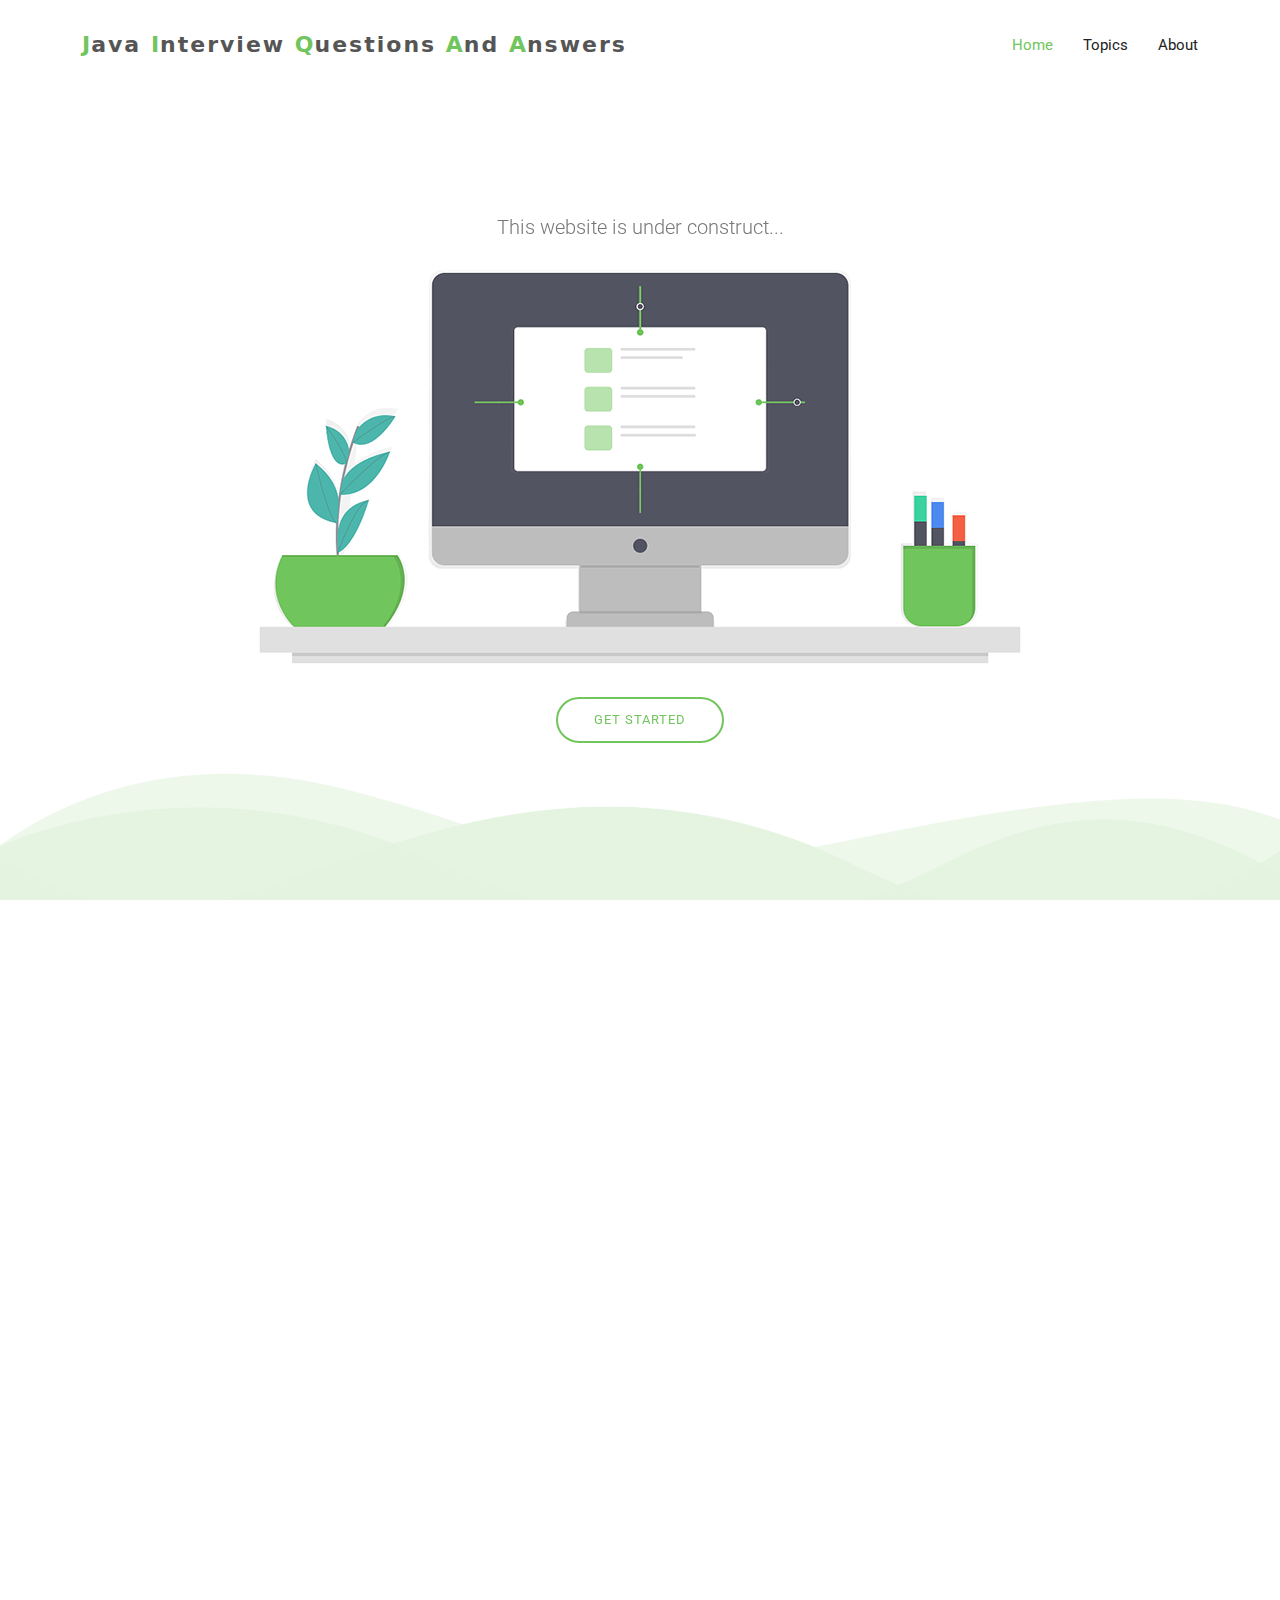
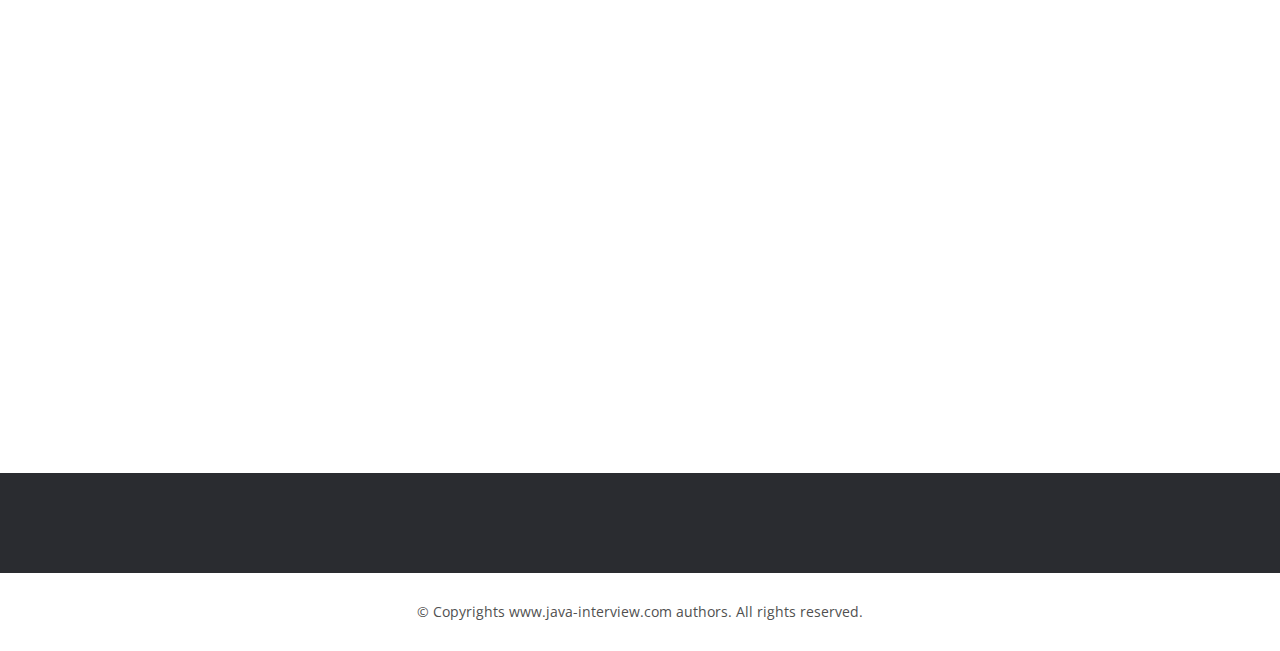
<file: index.html>
<!DOCTYPE html>
<html lang="en">

<head>
  <meta charset="utf-8">
  <meta content="width=device-width, initial-scale=1.0" name="viewport">

  <title>Java Interview</title>
  <meta content="" name="Java Interview Questions And Answers">
  <meta content="" name="Java, Spring, Hibernate, JPA, SQL, Spring Boot">
  <meta name="google-site-verification" content="Q4PUrqmAP1tFDMCjltsgB0tOvJxXINIAjxOO23JzCnI" />
  <!-- Favicons -->
  <link href="assets/img/favicon.png" rel="icon">
  <link href="assets/img/apple-touch-icon.png" rel="apple-touch-icon">

  <!-- Google Fonts -->
  <link href="https://fonts.googleapis.com/css?family=Open+Sans:300,300i,400,400i,700,700i|Roboto:100,300,400,500,700|Philosopher:400,400i,700,700i" rel="stylesheet">

  <!-- Vendor CSS Files -->
  <link href="assets/vendor/aos/aos.css" rel="stylesheet">
  <link href="assets/vendor/bootstrap/css/bootstrap.min.css" rel="stylesheet">
  <link href="assets/vendor/bootstrap-icons/bootstrap-icons.css" rel="stylesheet">
  <link href="assets/vendor/glightbox/css/glightbox.min.css" rel="stylesheet">
  <link href="assets/vendor/swiper/swiper-bundle.min.css" rel="stylesheet">

  <!-- Template Main CSS File -->
  <link href="assets/css/style.css" rel="stylesheet">

  <!-- =======================================================
  * Template Name: eStartup - v4.5.0
  * Template URL: https://bootstrapmade.com/estartup-bootstrap-landing-page-template/
  * Author: BootstrapMade.com
  * License: https://bootstrapmade.com/license/
  ======================================================== -->
</head>

<body>

  <!-- ======= Header ======= -->
  <header id="header" class="header fixed-top d-flex align-items-center">
    <div class="container d-flex align-items-center justify-content-between">

      <div id="logo">
        <h1><a href=""><span>J</span>ava <span>I</span>nterview <span>Q</span>uestions <span>A</span>nd <span>A</span>nswers</a></h1>
        <!-- Uncomment below if you prefer to use an image logo -->
        <!-- <a href="index.html"><img src="assets/img/logo.png" alt="" title="" /></a>-->
      </div>

      <nav id="navbar" class="navbar">
        <ul>
          <li><a class="nav-link scrollto active" href="#hero">Home</a></li>
          <li><a class="nav-link scrollto" href="#get-started">Topics</a></li>
          <li><a class="nav-link scrollto" href="#about-us">About</a></li>
          <!--li><a class="nav-link scrollto" href="#contact">Contact</a></li-->
        </ul>
        <i class="bi bi-list mobile-nav-toggle"></i>
      </nav><!-- .navbar -->

    </div>
  </header><!-- End Header -->

  <!-- ======= Hero Section ======= -->
  <section id="hero">
    <div class="hero-container" data-aos="fade-in">
      <br/><br/>
      <h2>This website is under construct...</h2>
      <img src="assets/img/hero-img.png" alt="Hero Imgs" data-aos="zoom-out" data-aos-delay="100">
      <a href="#get-started" class="btn-get-started scrollto">Get Started</a>
      <!--<div class="btns">
        <a href="#"><i class="fa fa-apple fa-3x"></i> App Store</a>
        <a href="#"><i class="fa fa-play fa-3x"></i> Google Play</a>
        <a href="#"><i class="fa fa-windows fa-3x"></i> windows</a>
      </div>--->
    </div>
  </section><!-- End Hero Section -->

  <main id="main">

    <!-- ======= Get Started Section ======= -->
    <section id="get-started" class="padd-section text-center">

      <div class="container" data-aos="fade-up">
        <div class="section-title text-center">
          <!--
          <h2>simple systeme fordiscount </h2>
          <p class="separator">Integer cursus bibendum augue ac cursus .</p>
        -->
        </div>
      </div>

      <div class="container">
        <div class="row">

          <div class="col-md-6 col-lg-4" data-aos="zoom-in" data-aos-delay="100">
            <a href="java"><div class="feature-block">

              <img src="assets/img/svg/java.svg" alt="img">
              <h4>Core Java</h4>
              <!--p>Lorem Ipsum is simply dummy text of the printing and typesetting industry</p>
              <a href="#">read more</a-->

            </div></a>
          </div>

          <div class="col-md-6 col-lg-4" data-aos="zoom-in" data-aos-delay="200">
            <a href="spring"><div class="feature-block">

              <img src="assets/img/svg/spring.svg" alt="img">
              <h4>Spring</h4>
              <!--p>Lorem Ipsum is simply dummy text of the printing and typesetting industry</p>
              <a href="#">read more</a-->

            </div></a>
          </div>

          <div class="col-md-6 col-lg-4" data-aos="zoom-in" data-aos-delay="200">
            <a href="hibernate.html"><div class="feature-block">

              <img src="assets/img/svg/hibernate.svg" alt="img">
              <h4>Hibernate</h4>
              <!--p>Lorem Ipsum is simply dummy text of the printing and typesetting industry</p>
              <a href="#">read more</a-->

            </div></a>
          </div>

          <div class="col-md-6 col-lg-4" data-aos="zoom-in" data-aos-delay="300">
            <a href="springboot.html"><div class="feature-block">

              <img src="assets/img/svg/asteroid.png" alt="img">
              <h4>Spring Boot</h4>
              <!--p>Lorem Ipsum is simply dummy text of the printing and typesetting industry</p>
              <a href="#">read more</a-->

            </div></a>
          </div>

          <div class="col-md-6 col-lg-4" data-aos="zoom-in" data-aos-delay="300">
            <a href="java8.html"><div class="feature-block">

              <img src="assets/img/svg/java-8.svg" alt="img">
              <h4>java 8</h4>
              <!--p>Lorem Ipsum is simply dummy text of the printing and typesetting industry</p>
              <a href="#">read more</a-->

            </div></a>
          </div>

          <div class="col-md-6 col-lg-4" data-aos="zoom-in" data-aos-delay="300">
            <a href="sql.html"><div class="feature-block">

              <img src="assets/img/svg/mysql.svg" alt="img">
              <h4>mysql</h4>
              <!--p>Lorem Ipsum is simply dummy text of the printing and typesetting industry</p>
              <a href="#">read more</a-->

            </div></a>
          </div>
        </div>
      </div>

    </section><!-- End Get Started Section -->

    <!-- ======= About Us Section ======= -->
    <section id="about-us" class="about-us padd-section">
      <div class="container" data-aos="fade-up">
        <div class="row justify-content-center">

          <div class="col-md-5 col-lg-3">
            <br><br><br><br><br/><br><br><br><br/>
            <img src="assets/img/about-img.png" alt="About" data-aos="zoom-in" data-aos-delay="100">
          </div>

          <div class="col-md-7 col-lg-5">
            <div class="about-content" data-aos="fade-left" data-aos-delay="100">
              <br><br><br><br/>
              <h2><span>We are software professionals</span></h2>
              <p>We are a small team with more than a decade of individual experience in designing, architecting, developing and deploying software solutions for business problems. We also provide focused technical training and project-based consultation for Software Solutions.<br/>
              <p>Our goal is to provide good practical software solutions via consultation and sound technical foundation via our training programs.</p>
              <!--ul class="list-unstyled">
                <li><i class="vi bi-chevron-right"></i>Creative Design</li>
                <li><i class="vi bi-chevron-right"></i>Retina Ready</li>
                <li><i class="vi bi-chevron-right"></i>Easy to Use</li>
                <li><i class="vi bi-chevron-right"></i>Unlimited Features</li>
                <li><i class="vi bi-chevron-right"></i>Unlimited Features</li>
              </ul-->
            </div>
          </div>

        </div>
      </div>
    </section><!-- End About Us Section -->

    <!-- ======= Features Section ======= -->
    <!--section id="features" class="padd-section text-center">

      <div class="container" data-aos="fade-up">
        <div class="section-title text-center">
          <h2>Amazing Features.</h2>
          <p class="separator">Integer cursus bibendum augue ac cursus .</p>
        </div>

        <div class="row" data-aos="fade-up" data-aos-delay="100">

          <div class="col-md-6 col-lg-3">
            <div class="feature-block">
              <img src="assets/img/svg/paint-palette.svg" alt="img">
              <h4>creative design</h4>
              <p>Lorem Ipsum is simply dummy text of the printing and typesetting industry</p>
            </div>
          </div>

          <div class="col-md-6 col-lg-3">
            <div class="feature-block">
              <img src="assets/img/svg/vector.svg" alt="img">
              <h4>Retina Ready</h4>
              <p>Lorem Ipsum is simply dummy text of the printing and typesetting industry</p>
            </div>
          </div>

          <div class="col-md-6 col-lg-3">
            <div class="feature-block">
              <img src="assets/img/svg/design-tool.svg" alt="img">
              <h4>easy to use</h4>
              <p>Lorem Ipsum is simply dummy text of the printing and typesetting industry</p>
            </div>
          </div>

          <div class="col-md-6 col-lg-3">
            <div class="feature-block">
              <img src="assets/img/svg/asteroid.svg" alt="img">
              <h4>Free Updates</h4>
              <p>Lorem Ipsum is simply dummy text of the printing and typesetting industry</p>
            </div>
          </div>

          <div class="col-md-6 col-lg-3">
            <div class="feature-block">
              <img src="assets/img/svg/asteroid.svg" alt="img">
              <h4>Free Updates</h4>
              <p>Lorem Ipsum is simply dummy text of the printing and typesetting industry</p>
            </div>
          </div>

          <div class="col-md-6 col-lg-3">
            <div class="feature-block">
              <img src="assets/img/svg/cloud-computing.svg" alt="img">
              <h4>App store support</h4>
              <p>Lorem Ipsum is simply dummy text of the printing and typesetting industry</p>
            </div>
          </div>

          <div class="col-md-6 col-lg-3">
            <div class="feature-block">
              <img src="assets/img/svg/pixel.svg" alt="img">
              <h4>Perfect Pixel</h4>
              <p>Lorem Ipsum is simply dummy text of the printing and typesetting industry</p>
            </div>
          </div>

          <div class="col-md-6 col-lg-3">
            <div class="feature-block">
              <img src="assets/img/svg/code.svg" alt="img">
              <h4>clean codes</h4>
              <p>Lorem Ipsum is simply dummy text of the printing and typesetting industry</p>
            </div>
          </div>

        </div>
      </div>
    </section--><!-- End Features Section -->

    <!-- ======= Screenshots Section ======= --
    <section id="screenshots" class="padd-section text-center">

      <div class="container" data-aos="fade-up">
        <div class="section-title text-center">
          <h2>App Gallery</h2>
          <p class="separator">Integer cursus bibendum augue ac cursus .</p>
        </div>

        <div class="screens-slider swiper">
          <div class="swiper-wrapper align-items-center">
            <div class="swiper-slide"><img src="assets/img/screen/1.jpg" class="img-fluid" alt=""></div>
            <div class="swiper-slide"><img src="assets/img/screen/2.jpg" class="img-fluid" alt=""></div>
            <div class="swiper-slide"><img src="assets/img/screen/3.jpg" class="img-fluid" alt=""></div>
            <div class="swiper-slide"><img src="assets/img/screen/4.jpg" class="img-fluid" alt=""></div>
            <div class="swiper-slide"><img src="assets/img/screen/5.jpg" class="img-fluid" alt=""></div>
            <div class="swiper-slide"><img src="assets/img/screen/6.jpg" class="img-fluid" alt=""></div>
            <div class="swiper-slide"><img src="assets/img/screen/7.jpg" class="img-fluid" alt=""></div>
            <div class="swiper-slide"><img src="assets/img/screen/8.jpg" class="img-fluid" alt=""></div>
          </div>
          <div class="swiper-pagination"></div>
        </div>
      </div>

    </section>!-- End Screenshots Section -->

    <!-- ======= Video Section ======= -->
    <!--section id="video" class="text-center">
      <div class="overlay">
        <div class="container-fluid container-full" data-aos="zoom-in">

          <div class="row">
            <a href="https://www.youtube.com/watch?v=jDDaplaOz7Q&feature=emb_title" class="glightbox play-btn"></a>
          </div>

        </div>
      </div>
    </section--><!-- End Video Section -->

    <!-- ======= Team Section ======= -->
    <!--section id="team" class="padd-section text-center">

      <div class="container" data-aos="fade-up">
        <div class="section-title text-center">

          <h2>Team Member</h2>
          <p class="separator">Integer cursus bibendum augue ac cursus .</p>
        </div>

        <div class="row">

          <div class="col-md-6 col-md-4 col-lg-3" data-aos="zoom-in" data-aos-delay="100">
            <div class="team-block bottom">
              <img src="assets/img/team/1.jpg" class="img-responsive" alt="img">
              <div class="team-content">
                <ul class="list-unstyled">
                  <li><a href="#"><i class="bi bi-facebook"></i></a></li>
                  <li><a href="#"><i class="bi bi-twitter"></i></a></li>
                  <li><a href="#"><i class="bi bi-linkedin"></i></a></li>
                </ul>
                <span>manager</span>
                <h4>Kimberly Tran</h4>
              </div>
            </div>
          </div>

          <div class="col-md-6 col-md-4 col-lg-3" data-aos="zoom-in" data-aos-delay="200">
            <div class="team-block bottom">
              <img src="assets/img/team/2.jpg" class="img-responsive" alt="img">
              <div class="team-content">
                <ul class="list-unstyled">
                  <li><a href="#"><i class="bi bi-facebook"></i></a></li>
                  <li><a href="#"><i class="bi bi-twitter"></i></a></li>
                  <li><a href="#"><i class="bi bi-linkedin"></i></a></li>
                </ul>
                <span>manager</span>
                <h4>Kimberly Tran</h4>
              </div>
            </div>
          </div>

          <div class="col-md-6 col-md-4 col-lg-3" data-aos="zoom-in" data-aos-delay="300">
            <div class="team-block bottom">
              <img src="assets/img/team/3.jpg" class="img-responsive" alt="img">
              <div class="team-content">
                <ul class="list-unstyled">
                  <li><a href="#"><i class="bi bi-facebook"></i></a></li>
                  <li><a href="#"><i class="bi bi-twitter"></i></a></li>
                  <li><a href="#"><i class="bi bi-linkedin"></i></a></li>
                </ul>
                <span>manager</span>
                <h4>Kimberly Tran</h4>
              </div>
            </div>
          </div>

          <div class="col-md-6 col-md-4 col-lg-3" data-aos="zoom-in" data-aos-delay="400">
            <div class="team-block bottom">
              <img src="assets/img/team/4.jpg" class="img-responsive" alt="img">
              <div class="team-content">
                <ul class="list-unstyled">
                  <li><a href="#"><i class="bi bi-facebook"></i></a></li>
                  <li><a href="#"><i class="bi bi-twitter"></i></a></li>
                  <li><a href="#"><i class="bi bi-linkedin"></i></a></li>
                </ul>
                <span>manager</span>
                <h4>Kimberly Tran</h4>
              </div>
            </div>
          </div>

        </div>
      </div>
    </section--><!-- End Team Section -->

    <!-- ======= Testimonials Section ======= -->
    <!--section id="testimonials" class="padd-section text-center">
      <div class="container" data-aos="fade-up">
        <div class="row justify-content-center">

          <div class="col-md-8">

            <div class="testimonials-content">
              <div id="carousel-example-generic" class="carousel slide" data-bs-ride="carousel">

                <div class="carousel-inner" role="listbox">

                  <div class="carousel-item  active">
                    <div class="top-top">

                      <h2>Our Users Speack volumes us</h2>
                      <p>Lorem Ipsum is simply dummy text of the printing and typesetting industry. Lorem Ipsum has been the industry's standard dummy text ever since the 1500s, when an unknown printer took a galley of type and scrambled it to make a type
                        specimen book. It has survived not only five centuries.</p>
                      <h4>Kimberly Tran<span>manager</span></h4>

                    </div>
                  </div>

                  <div class="carousel-item ">
                    <div class="top-top">

                      <h2>Our Users Speack volumes us</h2>
                      <p>Lorem Ipsum is simply dummy text of the printing and typesetting industry. Lorem Ipsum has been the industry's standard dummy text ever since the 1500s, when an unknown printer took a galley of type and scrambled it to make a type
                        specimen book. It has survived not only five centuries.</p>
                      <h4>Henderson<span>manager</span></h4>

                    </div>
                  </div>

                  <div class="carousel-item ">
                    <div class="top-top">

                      <h2>Our Users Speack volumes us</h2>
                      <p>Lorem Ipsum is simply dummy text of the printing and typesetting industry. Lorem Ipsum has been the industry's standard dummy text ever since the 1500s, when an unknown printer took a galley of type and scrambled it to make a type
                        specimen book. It has survived not only five centuries.</p>
                      <h4>David Spark<span>manager</span></h4>

                    </div>
                  </div>

                </div>

                <div class="btm-btm">

                  <ul class="list-unstyled carousel-indicators">
                    <li data-bs-target="#carousel-example-generic" data-bs-slide-to="0" class="active"></li>
                    <li data-bs-target="#carousel-example-generic" data-bs-slide-to="1"></li>
                    <li data-bs-target="#carousel-example-generic" data-bs-slide-to="2"></li>
                  </ul>

                </div>

              </div>
            </div>
          </div>

        </div>
      </div>
    </section--><!-- End Testimonials Section -->

    <!-- ======= Pricing Section ======= -->
    <!--section id="pricing" class="padd-section text-cente">

      <div class="container" data-aos="fade-up">
        <div class="section-title text-center">

          <h2>Meet With Price</h2>
          <p class="separator">Integer cursus bibendum augue ac cursus .</p>
        </div>

        <div class="row" data-aos="fade-up" data-aos-delay="100">

          <div class="col-md-6 col-lg-3">
            <div class="block-pricing">
              <div class="table">
                <h4>basic</h4>
                <h2>$29</h2>
                <ul class="list-unstyled">
                  <li><b>4 GB</b> Ram</li>
                  <li><b>7/24</b> Tech Support</li>
                  <li><b>40 GB</b> SSD Cloud Storage</li>
                  <li>Monthly Backups</li>
                  <li>Palo Protection</li>
                </ul>
                <div class="table_btn">
                  <a href="#" class="btn"><i class="bi bi-cart"></i> Buy Now</a>
                </div>
              </div>
            </div>
          </div>

          <div class="col-md-6 col-lg-3">
            <div class="block-pricing">
              <div class="table">
                <h4>PERSONAL</h4>
                <h2>$29</h2>
                <ul class="list-unstyled">
                  <li><b>4 GB</b> Ram</li>
                  <li><b>7/24</b> Tech Support</li>
                  <li><b>40 GB</b> SSD Cloud Storage</li>
                  <li>Monthly Backups</li>
                  <li>Palo Protection</li>
                </ul>
                <div class="table_btn">
                  <a href="#" class="btn"><i class="bi bi-cart"></i> Buy Now</a>
                </div>
              </div>
            </div>
          </div>

          <div class="col-md-6 col-lg-3">
            <div class="block-pricing">
              <div class="table">
                <h4>BUSINESS</h4>
                <h2>$29</h2>
                <ul class="list-unstyled">
                  <li><b>4 GB</b> Ram</li>
                  <li><b>7/24</b> Tech Support</li>
                  <li><b>40 GB</b> SSD Cloud Storage</li>
                  <li>Monthly Backups</li>
                  <li>Palo Protection</li>
                </ul>
                <div class="table_btn">
                  <a href="#" class="btn"><i class="bi bi-cart"></i> Buy Now</a>
                </div>
              </div>
            </div>
          </div>

          <div class="col-md-6 col-lg-3">
            <div class="block-pricing">
              <div class="table">
                <h4>profeesional</h4>
                <h2>$29</h2>
                <ul class="list-unstyled">
                  <li><b>4 GB</b> Ram</li>
                  <li><b>7/24</b> Tech Support</li>
                  <li><b>40 GB</b> SSD Cloud Storage</li>
                  <li>Monthly Backups</li>
                  <li>Palo Protection</li>
                </ul>
                <div class="table_btn">
                  <a href="#" class="btn"><i class="bi bi-cart"></i> Buy Now</a>
                </div>
              </div>
            </div>
          </div>
        </div>
      </div>
    </section--><!-- End Pricing Section -->

    <!-- ======= Blog Section ======= -->
    <!--section id="blog" class="padd-sectio">

      <div class="container" data-aos="fade-up">
        <div class="section-title text-center">

          <h2>Latest posts</h2>
          <p class="separator">Integer cursus bibendum augue ac cursus .</p>
        </div>

        <div class="row" data-aos="fade-up" data-aos-delay="100">

          <div class="col-md-6 col-lg-4">
            <div class="block-blog text-left">
              <a href="#"><img src="assets/img/blog/blog-image-1.jpg" alt="img"></a>
              <div class="content-blog">
                <h4><a href="#">whats isthe difference between good and bat typography</a></h4>
                <span>05, juin 2017</span>
                <a class="float-end readmore" href="#">read more</a>
              </div>
            </div>
          </div>

          <div class="col-md-6 col-lg-4">
            <div class="block-blog text-left">
              <a href="#"><img src="assets/img/blog/blog-image-2.jpg" class="img-responsive" alt="img"></a>
              <div class="content-blog">
                <h4><a href="#">whats isthe difference between good and bat typography</a></h4>
                <span>05, juin 2017</span>
                <a class="float-end readmore" href="#">read more</a>
              </div>
            </div>
          </div>

          <div class="col-md-6 col-lg-4">
            <div class="block-blog text-left">
              <a href="#"><img src="assets/img/blog/blog-image-3.jpg" class="img-responsive" alt="img"></a>
              <div class="content-blog">
                <h4><a href="#">whats isthe difference between good and bat typography</a></h4>
                <span>05, juin 2017</span>
                <a class="float-end readmore" href="#">read more</a>
              </div>
            </div>
          </div>

        </div>
      </div>
    </section--><!-- End Blog Section -->

    <!-- ======= Newsletter Section ======= -->
    <!--<section id="newsletter" class="newsletter text-center">
      <div class="overlay padd-section">
        <div class="container" data-aos="zoom-in">

          <div class="row justify-content-center">
            <div class="col-md-9 col-lg-6">
              <form class="d-flex" method="POST" action="#">
                <input type="email" class="form-control " placeholder="Email Adress" name="email">
                <button type="submit" class="btn btn-default"><i class="bi bi-location-arrow"></i>Subscribe</button>
              </form>
            </div>
          </div>

          <ul class="list-unstyled">
            <li><a href="#"><i class="bi bi-facebook"></i></a></li>
            <li><a href="#"><i class="bi bi-twitter"></i></a></li>
            <li><a href="#"><i class="bi bi-instagram"></i></a></li>
            <li><a href="#"><i class="bi bi-linkedin"></i></a></li>
          </ul>

        </div>
      </div>
    </section>--><!-- End Newsletter Section -->

    <!-- ======= Contact Section ======= -->
    <!--section id="contact" class="padd-section">

      <div class="container" data-aos="fade-up">
        <div class="section-title text-center">
          <h2>Contact</h2>
          <p class="separator">Sed ut perspiciatis unde omnis iste natus error sit voluptatem accusantium doloremque</p>
        </div>
        <div class="row justify-content-center" data-aos="fade-up" data-aos-delay="100">

          <div class="col-lg-3 col-md-4">

            <div class="info">
              <div>
                <i class="bi bi-geo-alt"></i>
                <p>Mumbai<br>India</p>
              </div>

              <div class="email">
                <i class="bi bi-envelope"></i>
                <p>vri.user31@gmail.com</p>
              </div>

              <div>
                <i class="bi bi-phone"></i>
                <p>+1 5589 55488 55s</p>
              </div>
            </div>

            <div class="social-links">
              <a href="#" class="twitter"><i class="bi bi-twitter"></i></a>
              <a href="#" class="facebook"><i class="bi bi-facebook"></i></a>
              <a href="#" class="instagram"><i class="bi bi-instagram"></i></a>
              <a href="#" class="linkedin"><i class="bi bi-linkedin"></i></a>
            </div>

          </div>

          <div class="col-lg-5 col-md-8">
            <div class="form">
              <form action="forms/contact.php" method="post" role="form" class="php-email-form">
                <div class="form-group">
                  <input type="text" name="name" class="form-control" id="name" placeholder="Your Name" required>
                </div>
                <div class="form-group mt-3">
                  <input type="email" class="form-control" name="email" id="email" placeholder="Your Email" required>
                </div>
                <div class="form-group mt-3">
                  <input type="text" class="form-control" name="subject" id="subject" placeholder="Subject" required>
                </div>
                <div class="form-group mt-3">
                  <textarea class="form-control" name="message" rows="5" placeholder="Message" required></textarea>
                </div>
                <div class="my-3">
                  <div class="loading">Loading</div>
                  <div class="error-message"></div>
                  <div class="sent-message">Your message has been sent. Thank you!</div>
                </div>
                <div class="text-center"><button type="submit">Send Message</button></div>
              </form>
            </div>
          </div>
        </div>
      </div>
    </section--><!-- End Contact Section -->

  </main><!-- End #main -->

  <!-- ======= Footer =======
  <footer class="footer">
    <div class="container">
      <div class="row">

        <div class="col-md-12 col-lg-4">
          <div class="footer-logo">

            <center><a class="navbar-brand" href="#">www.java-interview.com</a></center>
            <p>Lorem Ipsum is simply dummy text of the printing and typesetting industry. Lorem Ipsum has been the industry's standard dummy text ever since the.</p>

          </div>
        </div>

        <div class="col-sm-6 col-md-3 col-lg-2">
          <div class="list-menu">

            <h4>Abou Us</h4>

            <ul class="list-unstyled">
              <li><a href="#">About us</a></li>
              <li><a href="#">Features item</a></li>
              <li><a href="#">Live streaming</a></li>
              <li><a href="#">Privacy Policy</a></li>
            </ul>

          </div>
        </div>

        <div class="col-sm-6 col-md-3 col-lg-2">
          <div class="list-menu">

            <h4>Abou Us</h4>

            <ul class="list-unstyled">
              <li><a href="#">About us</a></li>
              <li><a href="#">Features item</a></li>
              <li><a href="#">Live streaming</a></li>
              <li><a href="#">Privacy Policy</a></li>
            </ul>

          </div>
        </div>

        <div class="col-sm-6 col-md-3 col-lg-2">
          <div class="list-menu">

            <h4>Support</h4>

            <ul class="list-unstyled">
              <li><a href="#">faq</a></li>
              <li><a href="#">Editor help</a></li>
              <li><a href="#">Contact us</a></li>
              <li><a href="#">Privacy Policy</a></li>
            </ul>

          </div>
        </div>

        <div class="col-sm-6 col-md-3 col-lg-2">
          <div class="list-menu">

            <h4>Abou Us</h4>

            <ul class="list-unstyled">
              <li><a href="#">About us</a></li>
              <li><a href="#">Features item</a></li>
              <li><a href="#">Live streaming</a></li>
              <li><a href="#">Privacy Policy</a></li>
            </ul>

          </div>
        </div>

      </div>
    </div-->
    <!-- ======= Footer ======= -->
    <footer class="footer">

    <div class="copyrights">
      <div class="container">
        <p>&copy; Copyrights www.java-interview.com authors. All rights reserved.</p>
        <div class="credits">
          <!--
          All the links in the footer should remain intact.
          You can delete the links only if you purchased the pro version.
          Licensing information: https://bootstrapmade.com/license/
          Purchase the pro version with working PHP/AJAX contact form: https://bootstrapmade.com/buy/?theme=eStartup
        -->
        </div>
      </div>
    </div>

  </footer><!-- End  Footer -->

  <a href="#" class="back-to-top d-flex align-items-center justify-content-center"><i class="bi bi-arrow-up-short"></i></a>

  <!-- Vendor JS Files -->
  <script src="assets/vendor/aos/aos.js"></script>
  <script src="assets/vendor/bootstrap/js/bootstrap.bundle.min.js"></script>
  <script src="assets/vendor/glightbox/js/glightbox.min.js"></script>
  <script src="assets/vendor/php-email-form/validate.js"></script>
  <script src="assets/vendor/swiper/swiper-bundle.min.js"></script>

  <!-- Template Main JS File -->
  <script src="assets/js/main.js"></script>

</body>

</html>
</file>
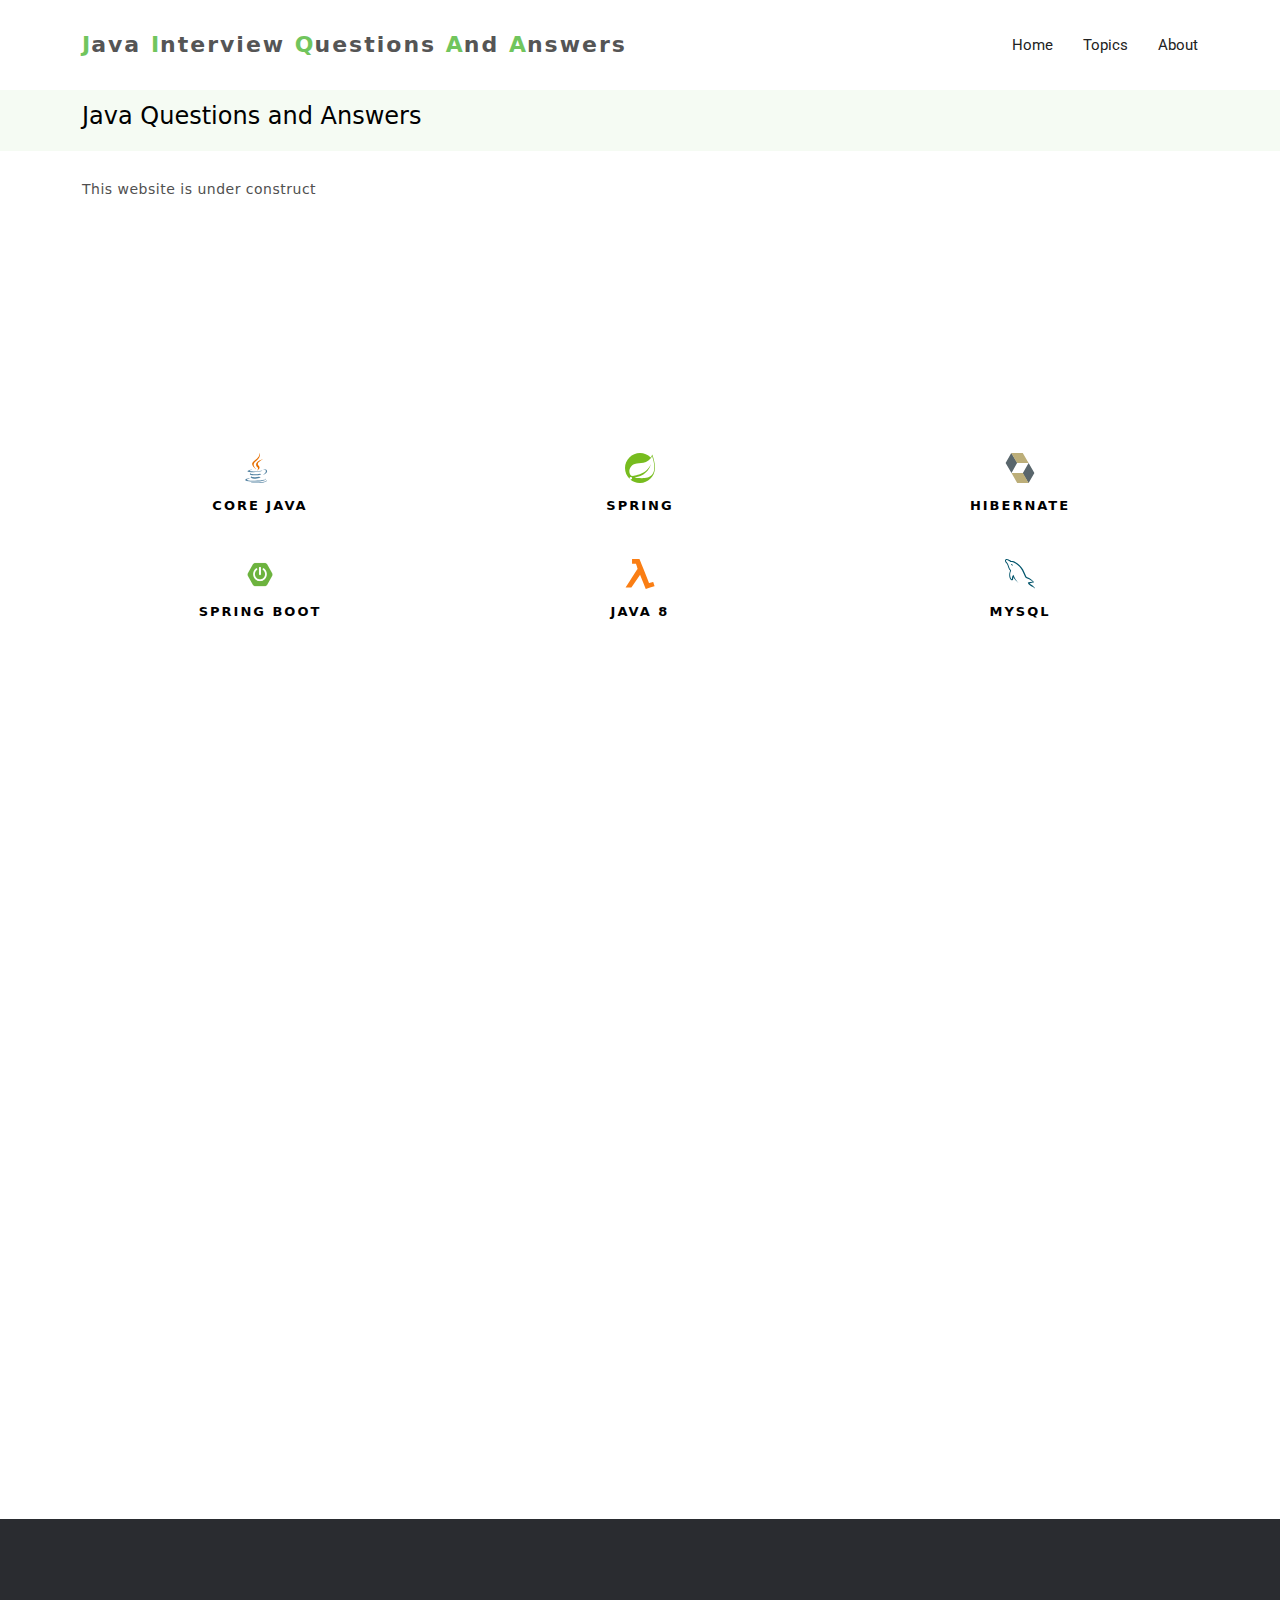
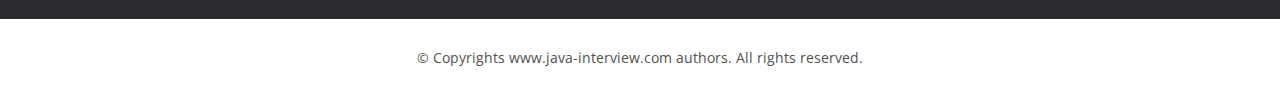
<file: hibernate.html>
<!DOCTYPE html>
<html lang="en">

<head>
  <meta charset="utf-8">
  <meta content="width=device-width, initial-scale=1.0" name="viewport">

  <title>HIBERNATE</title>
  <meta content="" name="description">
  <meta content="" name="keywords">

  <!-- Favicons -->
  <link href="assets/img/favicon.png" rel="icon">
  <link href="assets/img/apple-touch-icon.png" rel="apple-touch-icon">

  <!-- Google Fonts -->
  <link href="https://fonts.googleapis.com/css?family=Open+Sans:300,300i,400,400i,700,700i|Roboto:100,300,400,500,700|Philosopher:400,400i,700,700i" rel="stylesheet">

  <!-- Vendor CSS Files -->
  <link href="assets/vendor/aos/aos.css" rel="stylesheet">
  <link href="assets/vendor/bootstrap/css/bootstrap.min.css" rel="stylesheet">
  <link href="assets/vendor/bootstrap-icons/bootstrap-icons.css" rel="stylesheet">
  <link href="assets/vendor/glightbox/css/glightbox.min.css" rel="stylesheet">
  <link href="assets/vendor/swiper/swiper-bundle.min.css" rel="stylesheet">

  <!-- Template Main CSS File -->
  <link href="assets/css/style.css" rel="stylesheet">

  <!-- =======================================================
  * Template Name: eStartup - v4.5.0
  * Template URL: https://bootstrapmade.com/estartup-bootstrap-landing-page-template/
  * Author: BootstrapMade.com
  * License: https://bootstrapmade.com/license/
  ======================================================== -->
</head>

<body>

  <header id="header" class="header fixed-top d-flex align-items-center">
    <div class="container d-flex align-items-center justify-content-between">

      <div id="logo">
        <h1><a href=""><span>J</span>ava <span>I</span>nterview <span>Q</span>uestions <span>A</span>nd <span>A</span>nswers</a></h1>
        <!-- Uncomment below if you prefer to use an image logo -->
        <!-- <a href="index.html"><img src="assets/img/logo.png" alt="" title="" /></a>-->
      </div>

      <nav id="navbar" class="navbar">
        <ul>
          <li><a class="nav-link scrollto" href="index.html">Home</a></li>
          <li><a class="nav-link scrollto" href="#get-started">Topics</a></li>
          <li><a class="nav-link scrollto" href="#about-us">About</a></li>
          <!--li><a class="nav-link scrollto" href="#contact">Contact</a></li-->
        </ul>
        <i class="bi bi-list mobile-nav-toggle"></i>
      </nav><!-- .navbar -->

    </div>
  </header><!-- End Header -->

  <main id="main">

    <!-- ======= Breadcrumbs ======= -->
    <section class="breadcrumbs">
      <div class="container">

        <div class="d-flex justify-content-between align-items-center">
          <h2>Java Questions and Answers</h2>
          <!--<ol>
            <li><a href="index.html">Home</a></li>
            <li>Inner Page</li>
          </ol-->
        </div>

      </div>
    </section><!-- End Breadcrumbs -->

    <section class="inner-page pt-4">
      <div class="container">
        <p>
          This website is under construct
        </p>
      </div>
    </section>

      <!-- ======= Get Started Section ======= -->
      <section id="get-started" class="padd-section-inner text-center">

        <div class="container" data-aos="fade-up">
          <div class="section-title text-center">
            <!--
            <h2>simple systeme fordiscount </h2>
            <p class="separator">Integer cursus bibendum augue ac cursus .</p>
          -->
          </div>
        </div>

        <div class="container">
          <div class="row">

            <div class="col-md-6 col-lg-4" data-aos="zoom-in" data-aos-delay="100">
              <a href="java.html"><div class="feature-block-inner">

                <img src="assets/img/svg/java.svg" alt="img">
                <h4>Core Java</h4>
                <!--p>Lorem Ipsum is simply dummy text of the printing and typesetting industry</p>
                <a href="#">read more</a-->

              </div></a>
            </div>

            <div class="col-md-6 col-lg-4" data-aos="zoom-in" data-aos-delay="200">
              <a href="spring.html"><div class="feature-block-inner">

                <img src="assets/img/svg/spring.svg" alt="img">
                <h4>Spring</h4>
                <!--p>Lorem Ipsum is simply dummy text of the printing and typesetting industry</p>
                <a href="#">read more</a-->

              </div></a>
            </div>

            <div class="col-md-6 col-lg-4" data-aos="zoom-in" data-aos-delay="200">
              <a href="hibernate.html"><div class="feature-block-inner">

                <img src="assets/img/svg/hibernate.svg" alt="img">
                <h4>Hibernate</h4>
                <!--p>Lorem Ipsum is simply dummy text of the printing and typesetting industry</p>
                <a href="#">read more</a-->

              </div></a>
            </div>

            <div class="col-md-6 col-lg-4" data-aos="zoom-in" data-aos-delay="300">
              <a href="springboot.html"><div class="feature-block-inner">

                <img src="assets/img/svg/asteroid.png" alt="img">
                <h4>Spring Boot</h4>
                <!--p>Lorem Ipsum is simply dummy text of the printing and typesetting industry</p>
                <a href="#">read more</a-->

              </div></a>
            </div>

            <div class="col-md-6 col-lg-4" data-aos="zoom-in" data-aos-delay="300">
              <a href="java8.html"><div class="feature-block-inner">

                <img src="assets/img/svg/java-8.svg" alt="img">
                <h4>java 8</h4>
                <!--p>Lorem Ipsum is simply dummy text of the printing and typesetting industry</p>
                <a href="#">read more</a-->

              </div></a>
            </div>

            <div class="col-md-6 col-lg-4" data-aos="zoom-in" data-aos-delay="300">
              <a href="sql.html"><div class="feature-block-inner">

                <img src="assets/img/svg/mysql.svg" alt="img">
                <h4>mysql</h4>
                <!--p>Lorem Ipsum is simply dummy text of the printing and typesetting industry</p>
                <a href="#">read more</a-->

              </div></a>
            </div>
          </div>
        </div>

      </section><!-- End Get Started Section -->

      <!-- ======= About Us Section ======= -->
      <section id="about-us" class="about-us-inner padd-section-inner">
        <div class="container" data-aos="fade-up">
          <div class="row justify-content-center">

            <div class="col-md-5 col-lg-3">
            <br><br><br><br><br/>
              <img src="assets/img/about-img.png" alt="About" data-aos="zoom-in" data-aos-delay="100">
            </div>

            <div class="col-md-7 col-lg-5">
              <div class="about-content" data-aos="fade-left" data-aos-delay="100">
                <h2><span>We are software professionals</span></h2>
                <p>We are a small team with more than a decade of individual experience in designing, architecting, developing and deploying software solutions for business problems. We also provide focused technical training and project-based consultation for Software Solutions.<br/>
                <p>Our goal is to provide good practical software solutions via consultation and sound technical foundation via our training programs.</p>
                <!--ul class="list-unstyled">
                  <li><i class="vi bi-chevron-right"></i>Creative Design</li>
                  <li><i class="vi bi-chevron-right"></i>Retina Ready</li>
                  <li><i class="vi bi-chevron-right"></i>Easy to Use</li>
                  <li><i class="vi bi-chevron-right"></i>Unlimited Features</li>
                  <li><i class="vi bi-chevron-right"></i>Unlimited Features</li>
                </ul-->
              </div>
            </div>

          </div>
        </div>
      </section><!-- End About Us Section -->

      <!-- ======= Features Section ======= -->
      <!--section id="features" class="padd-section text-center">

        <div class="container" data-aos="fade-up">
          <div class="section-title text-center">
            <h2>Amazing Features.</h2>
            <p class="separator">Integer cursus bibendum augue ac cursus .</p>
          </div>

          <div class="row" data-aos="fade-up" data-aos-delay="100">

            <div class="col-md-6 col-lg-3">
              <div class="feature-block">
                <img src="assets/img/svg/paint-palette.svg" alt="img">
                <h4>creative design</h4>
                <p>Lorem Ipsum is simply dummy text of the printing and typesetting industry</p>
              </div>
            </div>

            <div class="col-md-6 col-lg-3">
              <div class="feature-block">
                <img src="assets/img/svg/vector.svg" alt="img">
                <h4>Retina Ready</h4>
                <p>Lorem Ipsum is simply dummy text of the printing and typesetting industry</p>
              </div>
            </div>

            <div class="col-md-6 col-lg-3">
              <div class="feature-block">
                <img src="assets/img/svg/design-tool.svg" alt="img">
                <h4>easy to use</h4>
                <p>Lorem Ipsum is simply dummy text of the printing and typesetting industry</p>
              </div>
            </div>

            <div class="col-md-6 col-lg-3">
              <div class="feature-block">
                <img src="assets/img/svg/asteroid.svg" alt="img">
                <h4>Free Updates</h4>
                <p>Lorem Ipsum is simply dummy text of the printing and typesetting industry</p>
              </div>
            </div>

            <div class="col-md-6 col-lg-3">
              <div class="feature-block">
                <img src="assets/img/svg/asteroid.svg" alt="img">
                <h4>Free Updates</h4>
                <p>Lorem Ipsum is simply dummy text of the printing and typesetting industry</p>
              </div>
            </div>

            <div class="col-md-6 col-lg-3">
              <div class="feature-block">
                <img src="assets/img/svg/cloud-computing.svg" alt="img">
                <h4>App store support</h4>
                <p>Lorem Ipsum is simply dummy text of the printing and typesetting industry</p>
              </div>
            </div>

            <div class="col-md-6 col-lg-3">
              <div class="feature-block">
                <img src="assets/img/svg/pixel.svg" alt="img">
                <h4>Perfect Pixel</h4>
                <p>Lorem Ipsum is simply dummy text of the printing and typesetting industry</p>
              </div>
            </div>

            <div class="col-md-6 col-lg-3">
              <div class="feature-block">
                <img src="assets/img/svg/code.svg" alt="img">
                <h4>clean codes</h4>
                <p>Lorem Ipsum is simply dummy text of the printing and typesetting industry</p>
              </div>
            </div>

          </div>
        </div>
      </section--><!-- End Features Section -->

      <!-- ======= Screenshots Section ======= --
      <section id="screenshots" class="padd-section text-center">

        <div class="container" data-aos="fade-up">
          <div class="section-title text-center">
            <h2>App Gallery</h2>
            <p class="separator">Integer cursus bibendum augue ac cursus .</p>
          </div>

          <div class="screens-slider swiper">
            <div class="swiper-wrapper align-items-center">
              <div class="swiper-slide"><img src="assets/img/screen/1.jpg" class="img-fluid" alt=""></div>
              <div class="swiper-slide"><img src="assets/img/screen/2.jpg" class="img-fluid" alt=""></div>
              <div class="swiper-slide"><img src="assets/img/screen/3.jpg" class="img-fluid" alt=""></div>
              <div class="swiper-slide"><img src="assets/img/screen/4.jpg" class="img-fluid" alt=""></div>
              <div class="swiper-slide"><img src="assets/img/screen/5.jpg" class="img-fluid" alt=""></div>
              <div class="swiper-slide"><img src="assets/img/screen/6.jpg" class="img-fluid" alt=""></div>
              <div class="swiper-slide"><img src="assets/img/screen/7.jpg" class="img-fluid" alt=""></div>
              <div class="swiper-slide"><img src="assets/img/screen/8.jpg" class="img-fluid" alt=""></div>
            </div>
            <div class="swiper-pagination"></div>
          </div>
        </div>

      </section>!-- End Screenshots Section -->

      <!-- ======= Video Section ======= -->
      <!--section id="video" class="text-center">
        <div class="overlay">
          <div class="container-fluid container-full" data-aos="zoom-in">

            <div class="row">
              <a href="https://www.youtube.com/watch?v=jDDaplaOz7Q&feature=emb_title" class="glightbox play-btn"></a>
            </div>

          </div>
        </div>
      </section--><!-- End Video Section -->

      <!-- ======= Team Section ======= -->
      <!--section id="team" class="padd-section text-center">

        <div class="container" data-aos="fade-up">
          <div class="section-title text-center">

            <h2>Team Member</h2>
            <p class="separator">Integer cursus bibendum augue ac cursus .</p>
          </div>

          <div class="row">

            <div class="col-md-6 col-md-4 col-lg-3" data-aos="zoom-in" data-aos-delay="100">
              <div class="team-block bottom">
                <img src="assets/img/team/1.jpg" class="img-responsive" alt="img">
                <div class="team-content">
                  <ul class="list-unstyled">
                    <li><a href="#"><i class="bi bi-facebook"></i></a></li>
                    <li><a href="#"><i class="bi bi-twitter"></i></a></li>
                    <li><a href="#"><i class="bi bi-linkedin"></i></a></li>
                  </ul>
                  <span>manager</span>
                  <h4>Kimberly Tran</h4>
                </div>
              </div>
            </div>

            <div class="col-md-6 col-md-4 col-lg-3" data-aos="zoom-in" data-aos-delay="200">
              <div class="team-block bottom">
                <img src="assets/img/team/2.jpg" class="img-responsive" alt="img">
                <div class="team-content">
                  <ul class="list-unstyled">
                    <li><a href="#"><i class="bi bi-facebook"></i></a></li>
                    <li><a href="#"><i class="bi bi-twitter"></i></a></li>
                    <li><a href="#"><i class="bi bi-linkedin"></i></a></li>
                  </ul>
                  <span>manager</span>
                  <h4>Kimberly Tran</h4>
                </div>
              </div>
            </div>

            <div class="col-md-6 col-md-4 col-lg-3" data-aos="zoom-in" data-aos-delay="300">
              <div class="team-block bottom">
                <img src="assets/img/team/3.jpg" class="img-responsive" alt="img">
                <div class="team-content">
                  <ul class="list-unstyled">
                    <li><a href="#"><i class="bi bi-facebook"></i></a></li>
                    <li><a href="#"><i class="bi bi-twitter"></i></a></li>
                    <li><a href="#"><i class="bi bi-linkedin"></i></a></li>
                  </ul>
                  <span>manager</span>
                  <h4>Kimberly Tran</h4>
                </div>
              </div>
            </div>

            <div class="col-md-6 col-md-4 col-lg-3" data-aos="zoom-in" data-aos-delay="400">
              <div class="team-block bottom">
                <img src="assets/img/team/4.jpg" class="img-responsive" alt="img">
                <div class="team-content">
                  <ul class="list-unstyled">
                    <li><a href="#"><i class="bi bi-facebook"></i></a></li>
                    <li><a href="#"><i class="bi bi-twitter"></i></a></li>
                    <li><a href="#"><i class="bi bi-linkedin"></i></a></li>
                  </ul>
                  <span>manager</span>
                  <h4>Kimberly Tran</h4>
                </div>
              </div>
            </div>

          </div>
        </div>
      </section--><!-- End Team Section -->

      <!-- ======= Testimonials Section ======= -->
      <!--section id="testimonials" class="padd-section text-center">
        <div class="container" data-aos="fade-up">
          <div class="row justify-content-center">

            <div class="col-md-8">

              <div class="testimonials-content">
                <div id="carousel-example-generic" class="carousel slide" data-bs-ride="carousel">

                  <div class="carousel-inner" role="listbox">

                    <div class="carousel-item  active">
                      <div class="top-top">

                        <h2>Our Users Speack volumes us</h2>
                        <p>Lorem Ipsum is simply dummy text of the printing and typesetting industry. Lorem Ipsum has been the industry's standard dummy text ever since the 1500s, when an unknown printer took a galley of type and scrambled it to make a type
                          specimen book. It has survived not only five centuries.</p>
                        <h4>Kimberly Tran<span>manager</span></h4>

                      </div>
                    </div>

                    <div class="carousel-item ">
                      <div class="top-top">

                        <h2>Our Users Speack volumes us</h2>
                        <p>Lorem Ipsum is simply dummy text of the printing and typesetting industry. Lorem Ipsum has been the industry's standard dummy text ever since the 1500s, when an unknown printer took a galley of type and scrambled it to make a type
                          specimen book. It has survived not only five centuries.</p>
                        <h4>Henderson<span>manager</span></h4>

                      </div>
                    </div>

                    <div class="carousel-item ">
                      <div class="top-top">

                        <h2>Our Users Speack volumes us</h2>
                        <p>Lorem Ipsum is simply dummy text of the printing and typesetting industry. Lorem Ipsum has been the industry's standard dummy text ever since the 1500s, when an unknown printer took a galley of type and scrambled it to make a type
                          specimen book. It has survived not only five centuries.</p>
                        <h4>David Spark<span>manager</span></h4>

                      </div>
                    </div>

                  </div>

                  <div class="btm-btm">

                    <ul class="list-unstyled carousel-indicators">
                      <li data-bs-target="#carousel-example-generic" data-bs-slide-to="0" class="active"></li>
                      <li data-bs-target="#carousel-example-generic" data-bs-slide-to="1"></li>
                      <li data-bs-target="#carousel-example-generic" data-bs-slide-to="2"></li>
                    </ul>

                  </div>

                </div>
              </div>
            </div>

          </div>
        </div>
      </section--><!-- End Testimonials Section -->

      <!-- ======= Pricing Section ======= -->
      <!--section id="pricing" class="padd-section text-cente">

        <div class="container" data-aos="fade-up">
          <div class="section-title text-center">

            <h2>Meet With Price</h2>
            <p class="separator">Integer cursus bibendum augue ac cursus .</p>
          </div>

          <div class="row" data-aos="fade-up" data-aos-delay="100">

            <div class="col-md-6 col-lg-3">
              <div class="block-pricing">
                <div class="table">
                  <h4>basic</h4>
                  <h2>$29</h2>
                  <ul class="list-unstyled">
                    <li><b>4 GB</b> Ram</li>
                    <li><b>7/24</b> Tech Support</li>
                    <li><b>40 GB</b> SSD Cloud Storage</li>
                    <li>Monthly Backups</li>
                    <li>Palo Protection</li>
                  </ul>
                  <div class="table_btn">
                    <a href="#" class="btn"><i class="bi bi-cart"></i> Buy Now</a>
                  </div>
                </div>
              </div>
            </div>

            <div class="col-md-6 col-lg-3">
              <div class="block-pricing">
                <div class="table">
                  <h4>PERSONAL</h4>
                  <h2>$29</h2>
                  <ul class="list-unstyled">
                    <li><b>4 GB</b> Ram</li>
                    <li><b>7/24</b> Tech Support</li>
                    <li><b>40 GB</b> SSD Cloud Storage</li>
                    <li>Monthly Backups</li>
                    <li>Palo Protection</li>
                  </ul>
                  <div class="table_btn">
                    <a href="#" class="btn"><i class="bi bi-cart"></i> Buy Now</a>
                  </div>
                </div>
              </div>
            </div>

            <div class="col-md-6 col-lg-3">
              <div class="block-pricing">
                <div class="table">
                  <h4>BUSINESS</h4>
                  <h2>$29</h2>
                  <ul class="list-unstyled">
                    <li><b>4 GB</b> Ram</li>
                    <li><b>7/24</b> Tech Support</li>
                    <li><b>40 GB</b> SSD Cloud Storage</li>
                    <li>Monthly Backups</li>
                    <li>Palo Protection</li>
                  </ul>
                  <div class="table_btn">
                    <a href="#" class="btn"><i class="bi bi-cart"></i> Buy Now</a>
                  </div>
                </div>
              </div>
            </div>

            <div class="col-md-6 col-lg-3">
              <div class="block-pricing">
                <div class="table">
                  <h4>profeesional</h4>
                  <h2>$29</h2>
                  <ul class="list-unstyled">
                    <li><b>4 GB</b> Ram</li>
                    <li><b>7/24</b> Tech Support</li>
                    <li><b>40 GB</b> SSD Cloud Storage</li>
                    <li>Monthly Backups</li>
                    <li>Palo Protection</li>
                  </ul>
                  <div class="table_btn">
                    <a href="#" class="btn"><i class="bi bi-cart"></i> Buy Now</a>
                  </div>
                </div>
              </div>
            </div>
          </div>
        </div>
      </section--><!-- End Pricing Section -->

      <!-- ======= Blog Section ======= -->
      <!--section id="blog" class="padd-sectio">

        <div class="container" data-aos="fade-up">
          <div class="section-title text-center">

            <h2>Latest posts</h2>
            <p class="separator">Integer cursus bibendum augue ac cursus .</p>
          </div>

          <div class="row" data-aos="fade-up" data-aos-delay="100">

            <div class="col-md-6 col-lg-4">
              <div class="block-blog text-left">
                <a href="#"><img src="assets/img/blog/blog-image-1.jpg" alt="img"></a>
                <div class="content-blog">
                  <h4><a href="#">whats isthe difference between good and bat typography</a></h4>
                  <span>05, juin 2017</span>
                  <a class="float-end readmore" href="#">read more</a>
                </div>
              </div>
            </div>

            <div class="col-md-6 col-lg-4">
              <div class="block-blog text-left">
                <a href="#"><img src="assets/img/blog/blog-image-2.jpg" class="img-responsive" alt="img"></a>
                <div class="content-blog">
                  <h4><a href="#">whats isthe difference between good and bat typography</a></h4>
                  <span>05, juin 2017</span>
                  <a class="float-end readmore" href="#">read more</a>
                </div>
              </div>
            </div>

            <div class="col-md-6 col-lg-4">
              <div class="block-blog text-left">
                <a href="#"><img src="assets/img/blog/blog-image-3.jpg" class="img-responsive" alt="img"></a>
                <div class="content-blog">
                  <h4><a href="#">whats isthe difference between good and bat typography</a></h4>
                  <span>05, juin 2017</span>
                  <a class="float-end readmore" href="#">read more</a>
                </div>
              </div>
            </div>

          </div>
        </div>
      </section--><!-- End Blog Section -->

      <!-- ======= Newsletter Section ======= -->
      <!--<section id="newsletter" class="newsletter text-center">
        <div class="overlay padd-section">
          <div class="container" data-aos="zoom-in">

            <div class="row justify-content-center">
              <div class="col-md-9 col-lg-6">
                <form class="d-flex" method="POST" action="#">
                  <input type="email" class="form-control " placeholder="Email Adress" name="email">
                  <button type="submit" class="btn btn-default"><i class="bi bi-location-arrow"></i>Subscribe</button>
                </form>
              </div>
            </div>

            <ul class="list-unstyled">
              <li><a href="#"><i class="bi bi-facebook"></i></a></li>
              <li><a href="#"><i class="bi bi-twitter"></i></a></li>
              <li><a href="#"><i class="bi bi-instagram"></i></a></li>
              <li><a href="#"><i class="bi bi-linkedin"></i></a></li>
            </ul>

          </div>
        </div>
      </section>--><!-- End Newsletter Section -->

      <!-- ======= Contact Section ======= -->
      <!--section id="contact" class="padd-section">

        <div class="container" data-aos="fade-up">
          <div class="section-title text-center">
            <h2>Contact</h2>
            <p class="separator">Sed ut perspiciatis unde omnis iste natus error sit voluptatem accusantium doloremque</p>
          </div>
          <div class="row justify-content-center" data-aos="fade-up" data-aos-delay="100">

            <div class="col-lg-3 col-md-4">

              <div class="info">
                <div>
                  <i class="bi bi-geo-alt"></i>
                  <p>Mumbai<br>India</p>
                </div>

                <div class="email">
                  <i class="bi bi-envelope"></i>
                  <p>vri.user31@gmail.com</p>
                </div>

                <div>
                  <i class="bi bi-phone"></i>
                  <p>+1 5589 55488 55s</p>
                </div>
              </div>

              <div class="social-links">
                <a href="#" class="twitter"><i class="bi bi-twitter"></i></a>
                <a href="#" class="facebook"><i class="bi bi-facebook"></i></a>
                <a href="#" class="instagram"><i class="bi bi-instagram"></i></a>
                <a href="#" class="linkedin"><i class="bi bi-linkedin"></i></a>
              </div>

            </div>

            <div class="col-lg-5 col-md-8">
              <div class="form">
                <form action="forms/contact.php" method="post" role="form" class="php-email-form">
                  <div class="form-group">
                    <input type="text" name="name" class="form-control" id="name" placeholder="Your Name" required>
                  </div>
                  <div class="form-group mt-3">
                    <input type="email" class="form-control" name="email" id="email" placeholder="Your Email" required>
                  </div>
                  <div class="form-group mt-3">
                    <input type="text" class="form-control" name="subject" id="subject" placeholder="Subject" required>
                  </div>
                  <div class="form-group mt-3">
                    <textarea class="form-control" name="message" rows="5" placeholder="Message" required></textarea>
                  </div>
                  <div class="my-3">
                    <div class="loading">Loading</div>
                    <div class="error-message"></div>
                    <div class="sent-message">Your message has been sent. Thank you!</div>
                  </div>
                  <div class="text-center"><button type="submit">Send Message</button></div>
                </form>
              </div>
            </div>
          </div>
        </div>
      </section--><!-- End Contact Section -->

  </main><!-- End #main -->

  <!-- ======= Footer ======= -->
  <footer class="footer">
    <!--div class="container">
      <div class="row">

        <div class="col-md-12 col-lg-4">
          <div class="footer-logo">

            <a class="navbar-brand" href="#">eStartup</a>
            <p>Lorem Ipsum is simply dummy text of the printing and typesetting industry. Lorem Ipsum has been the industry's standard dummy text ever since the.</p>

          </div>
        </div>

        <div class="col-sm-6 col-md-3 col-lg-2">
          <div class="list-menu">

            <h4>Abou Us</h4>

            <ul class="list-unstyled">
              <li><a href="#">About us</a></li>
              <li><a href="#">Features item</a></li>
              <li><a href="#">Live streaming</a></li>
              <li><a href="#">Privacy Policy</a></li>
            </ul>

          </div>
        </div>

        <div class="col-sm-6 col-md-3 col-lg-2">
          <div class="list-menu">

            <h4>Abou Us</h4>

            <ul class="list-unstyled">
              <li><a href="#">About us</a></li>
              <li><a href="#">Features item</a></li>
              <li><a href="#">Live streaming</a></li>
              <li><a href="#">Privacy Policy</a></li>
            </ul>

          </div>
        </div>

        <div class="col-sm-6 col-md-3 col-lg-2">
          <div class="list-menu">

            <h4>Support</h4>

            <ul class="list-unstyled">
              <li><a href="#">faq</a></li>
              <li><a href="#">Editor help</a></li>
              <li><a href="#">Contact us</a></li>
              <li><a href="#">Privacy Policy</a></li>
            </ul>

          </div>
        </div>

        <div class="col-sm-6 col-md-3 col-lg-2">
          <div class="list-menu">

            <h4>Abou Us</h4>

            <ul class="list-unstyled">
              <li><a href="#">About us</a></li>
              <li><a href="#">Features item</a></li>
              <li><a href="#">Live streaming</a></li>
              <li><a href="#">Privacy Policy</a></li>
            </ul>

          </div>
        </div>

      </div>
    </div-->

    <div class="copyrights">
      <div class="container">
        <p>&copy; Copyrights www.java-interview.com authors. All rights reserved.</p>
        <div class="credits">
          <!--
          All the links in the footer should remain intact.
          You can delete the links only if you purchased the pro version.
          Licensing information: https://bootstrapmade.com/license/
          Purchase the pro version with working PHP/AJAX contact form: https://bootstrapmade.com/buy/?theme=eStartup
        -->
        </div>
      </div>
    </div>

  </footer><!-- End  Footer -->

  <a href="#" class="back-to-top d-flex align-items-center justify-content-center"><i class="bi bi-arrow-up-short"></i></a>

  <!-- Vendor JS Files -->
  <script src="assets/vendor/aos/aos.js"></script>
  <script src="assets/vendor/bootstrap/js/bootstrap.bundle.min.js"></script>
  <script src="assets/vendor/glightbox/js/glightbox.min.js"></script>
  <script src="assets/vendor/php-email-form/validate.js"></script>
  <script src="assets/vendor/swiper/swiper-bundle.min.js"></script>

  <!-- Template Main JS File -->
  <script src="assets/js/main.js"></script>

</body>

</html>
</file>
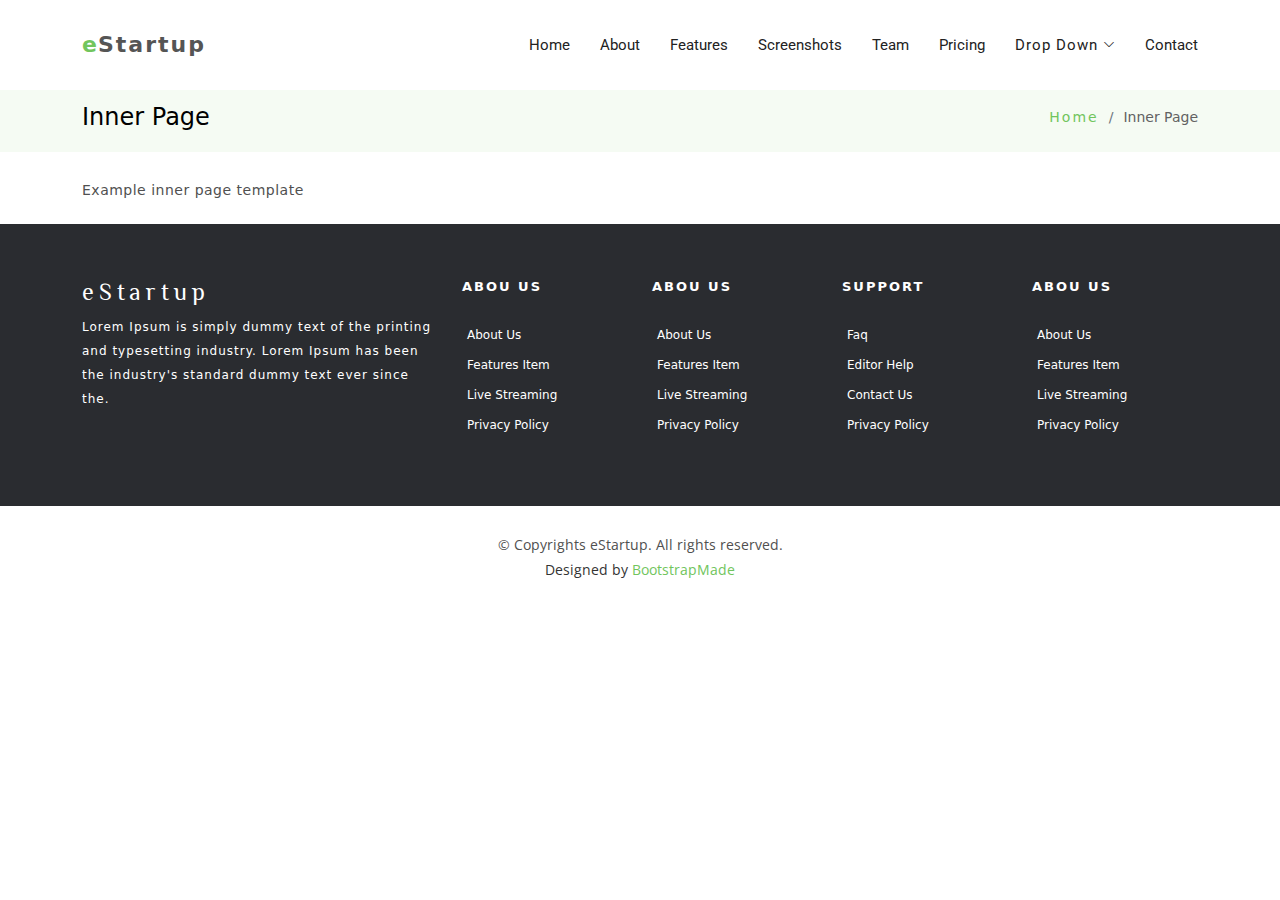
<file: inner-page.html>
<!DOCTYPE html>
<html lang="en">

<head>
  <meta charset="utf-8">
  <meta content="width=device-width, initial-scale=1.0" name="viewport">

  <title>Inner Page - eStartup Bootstrap Template</title>
  <meta content="" name="description">
  <meta content="" name="keywords">

  <!-- Favicons -->
  <link href="assets/img/favicon.png" rel="icon">
  <link href="assets/img/apple-touch-icon.png" rel="apple-touch-icon">

  <!-- Google Fonts -->
  <link href="https://fonts.googleapis.com/css?family=Open+Sans:300,300i,400,400i,700,700i|Roboto:100,300,400,500,700|Philosopher:400,400i,700,700i" rel="stylesheet">

  <!-- Vendor CSS Files -->
  <link href="assets/vendor/aos/aos.css" rel="stylesheet">
  <link href="assets/vendor/bootstrap/css/bootstrap.min.css" rel="stylesheet">
  <link href="assets/vendor/bootstrap-icons/bootstrap-icons.css" rel="stylesheet">
  <link href="assets/vendor/glightbox/css/glightbox.min.css" rel="stylesheet">
  <link href="assets/vendor/swiper/swiper-bundle.min.css" rel="stylesheet">

  <!-- Template Main CSS File -->
  <link href="assets/css/style.css" rel="stylesheet">

  <!-- =======================================================
  * Template Name: eStartup - v4.5.0
  * Template URL: https://bootstrapmade.com/estartup-bootstrap-landing-page-template/
  * Author: BootstrapMade.com
  * License: https://bootstrapmade.com/license/
  ======================================================== -->
</head>

<body>

  <!-- ======= Header ======= -->
  <header id="header" class="header fixed-top d-flex align-items-center">
    <div class="container d-flex align-items-center justify-content-between">

      <div id="logo">
        <h1><a href="index.html"><span>e</span>Startup</a></h1>
        <!-- Uncomment below if you prefer to use an image logo -->
        <!-- <a href="index.html"><img src="assets/img/logo.png" alt="" title="" /></a>-->
      </div>

      <nav id="navbar" class="navbar">
        <ul>
          <li><a class="nav-link scrollto " href="#hero">Home</a></li>
          <li><a class="nav-link scrollto" href="#about-us">About</a></li>
          <li><a class="nav-link scrollto" href="#features">Features</a></li>
          <li><a class="nav-link scrollto" href="#screenshots">Screenshots</a></li>
          <li><a class="nav-link scrollto" href="#team">Team</a></li>
          <li><a class="nav-link scrollto" href="#pricing">Pricing</a></li>
          <li class="dropdown"><a href="#"><span>Drop Down</span> <i class="bi bi-chevron-down"></i></a>
            <ul>
              <li><a href="#">Drop Down 1</a></li>
              <li class="dropdown"><a href="#"><span>Deep Drop Down</span> <i class="bi bi-chevron-right"></i></a>
                <ul>
                  <li><a href="#">Deep Drop Down 1</a></li>
                  <li><a href="#">Deep Drop Down 2</a></li>
                  <li><a href="#">Deep Drop Down 3</a></li>
                  <li><a href="#">Deep Drop Down 4</a></li>
                  <li><a href="#">Deep Drop Down 5</a></li>
                </ul>
              </li>
              <li><a href="#">Drop Down 2</a></li>
              <li><a href="#">Drop Down 3</a></li>
              <li><a href="#">Drop Down 4</a></li>
            </ul>
          </li>
          <li><a class="nav-link scrollto" href="#contact">Contact</a></li>
        </ul>
        <i class="bi bi-list mobile-nav-toggle"></i>
      </nav><!-- .navbar -->

    </div>
  </header><!-- End Header -->

  <main id="main">

    <!-- ======= Breadcrumbs ======= -->
    <section class="breadcrumbs">
      <div class="container">

        <div class="d-flex justify-content-between align-items-center">
          <h2>Inner Page</h2>
          <ol>
            <li><a href="index.html">Home</a></li>
            <li>Inner Page</li>
          </ol>
        </div>

      </div>
    </section><!-- End Breadcrumbs -->

    <section class="inner-page pt-4">
      <div class="container">
        <p>
          Example inner page template
        </p>
      </div>
    </section>

  </main><!-- End #main -->

  <!-- ======= Footer ======= -->
  <footer class="footer">
    <div class="container">
      <div class="row">

        <div class="col-md-12 col-lg-4">
          <div class="footer-logo">

            <a class="navbar-brand" href="#">eStartup</a>
            <p>Lorem Ipsum is simply dummy text of the printing and typesetting industry. Lorem Ipsum has been the industry's standard dummy text ever since the.</p>

          </div>
        </div>

        <div class="col-sm-6 col-md-3 col-lg-2">
          <div class="list-menu">

            <h4>Abou Us</h4>

            <ul class="list-unstyled">
              <li><a href="#">About us</a></li>
              <li><a href="#">Features item</a></li>
              <li><a href="#">Live streaming</a></li>
              <li><a href="#">Privacy Policy</a></li>
            </ul>

          </div>
        </div>

        <div class="col-sm-6 col-md-3 col-lg-2">
          <div class="list-menu">

            <h4>Abou Us</h4>

            <ul class="list-unstyled">
              <li><a href="#">About us</a></li>
              <li><a href="#">Features item</a></li>
              <li><a href="#">Live streaming</a></li>
              <li><a href="#">Privacy Policy</a></li>
            </ul>

          </div>
        </div>

        <div class="col-sm-6 col-md-3 col-lg-2">
          <div class="list-menu">

            <h4>Support</h4>

            <ul class="list-unstyled">
              <li><a href="#">faq</a></li>
              <li><a href="#">Editor help</a></li>
              <li><a href="#">Contact us</a></li>
              <li><a href="#">Privacy Policy</a></li>
            </ul>

          </div>
        </div>

        <div class="col-sm-6 col-md-3 col-lg-2">
          <div class="list-menu">

            <h4>Abou Us</h4>

            <ul class="list-unstyled">
              <li><a href="#">About us</a></li>
              <li><a href="#">Features item</a></li>
              <li><a href="#">Live streaming</a></li>
              <li><a href="#">Privacy Policy</a></li>
            </ul>

          </div>
        </div>

      </div>
    </div>

    <div class="copyrights">
      <div class="container">
        <p>&copy; Copyrights eStartup. All rights reserved.</p>
        <div class="credits">
          <!--
          All the links in the footer should remain intact.
          You can delete the links only if you purchased the pro version.
          Licensing information: https://bootstrapmade.com/license/
          Purchase the pro version with working PHP/AJAX contact form: https://bootstrapmade.com/buy/?theme=eStartup
        -->
          Designed by <a href="https://bootstrapmade.com/">BootstrapMade</a>
        </div>
      </div>
    </div>

  </footer><!-- End  Footer -->

  <a href="#" class="back-to-top d-flex align-items-center justify-content-center"><i class="bi bi-arrow-up-short"></i></a>

  <!-- Vendor JS Files -->
  <script src="assets/vendor/aos/aos.js"></script>
  <script src="assets/vendor/bootstrap/js/bootstrap.bundle.min.js"></script>
  <script src="assets/vendor/glightbox/js/glightbox.min.js"></script>
  <script src="assets/vendor/php-email-form/validate.js"></script>
  <script src="assets/vendor/swiper/swiper-bundle.min.js"></script>

  <!-- Template Main JS File -->
  <script src="assets/js/main.js"></script>

</body>

</html>
</file>
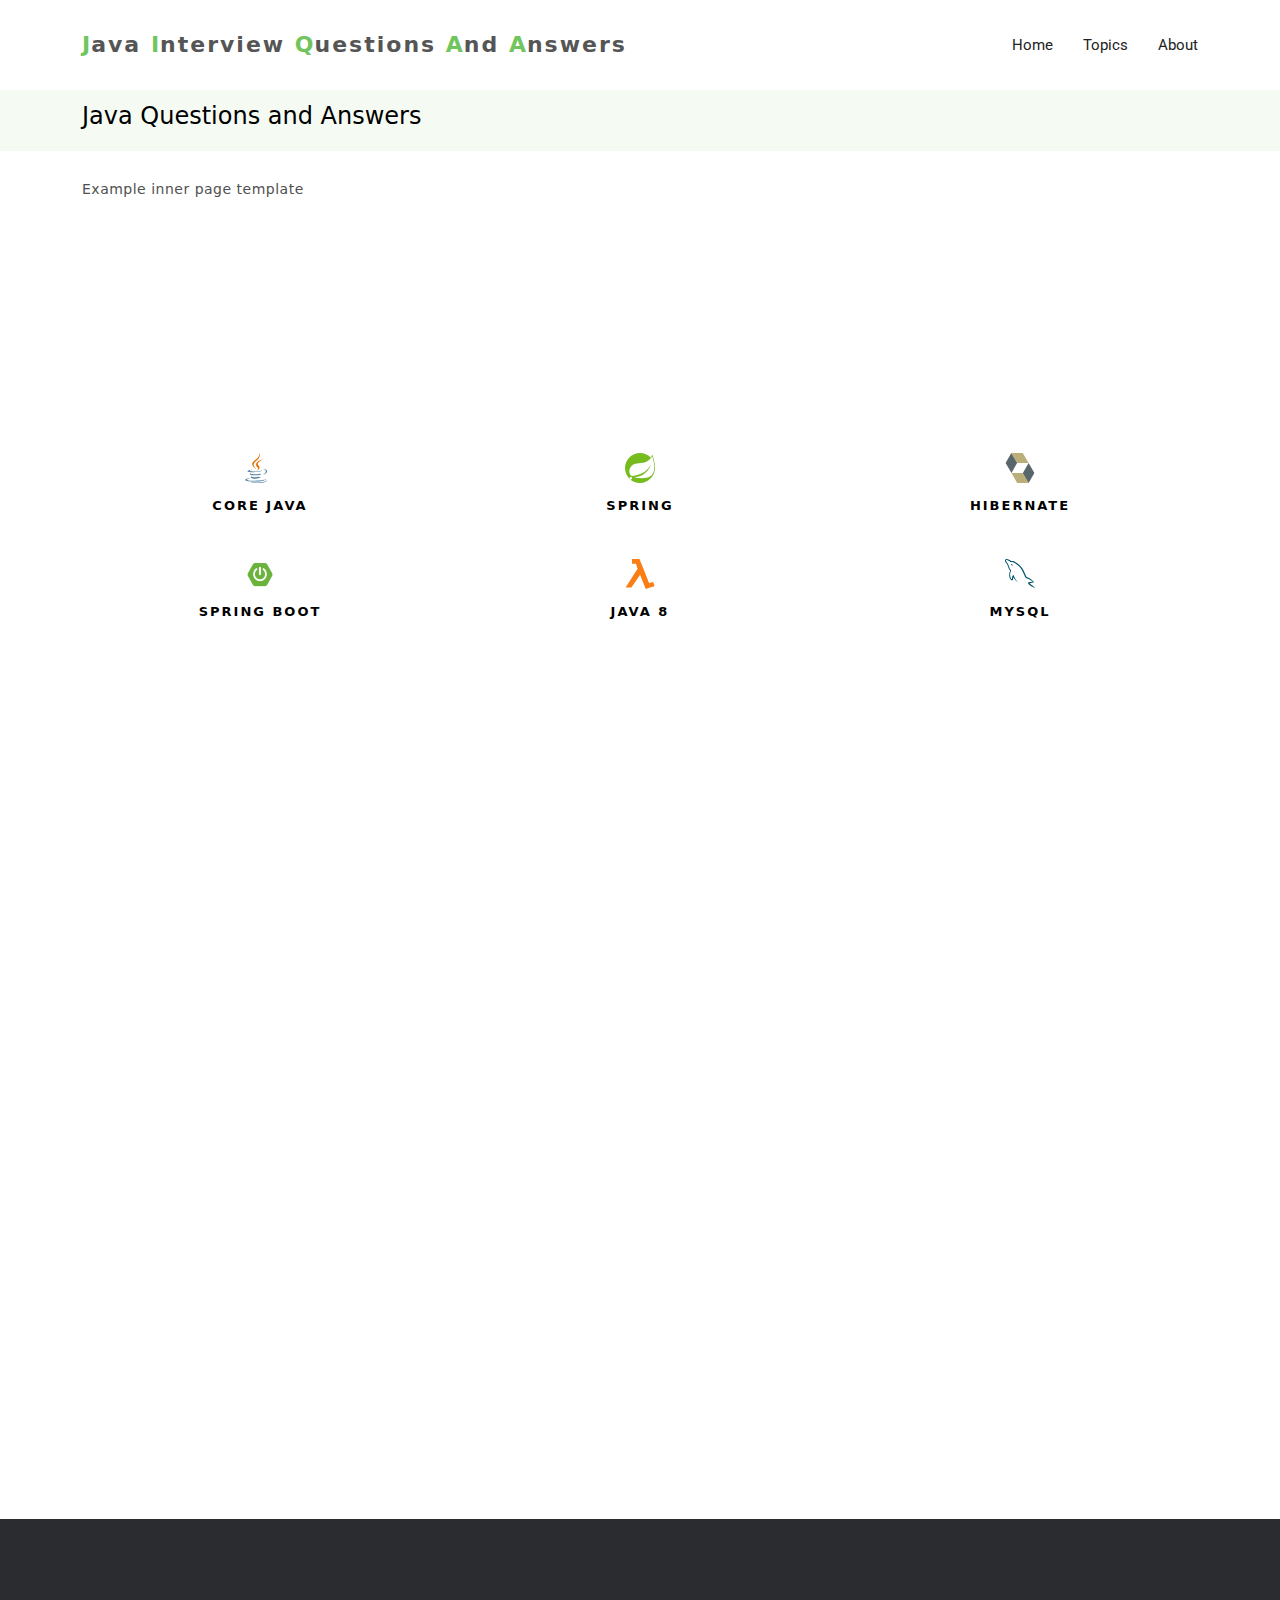
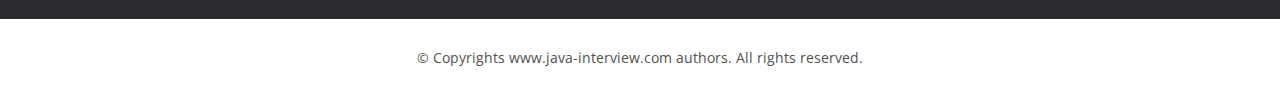
<file: java.html>
<!DOCTYPE html>
<html lang="en">

<head>
  <meta charset="utf-8">
  <meta content="width=device-width, initial-scale=1.0" name="viewport">

  <title>Inner Page - eStartup Bootstrap Template</title>
  <meta content="" name="description">
  <meta content="" name="keywords">

  <!-- Favicons -->
  <link href="assets/img/favicon.png" rel="icon">
  <link href="assets/img/apple-touch-icon.png" rel="apple-touch-icon">

  <!-- Google Fonts -->
  <link href="https://fonts.googleapis.com/css?family=Open+Sans:300,300i,400,400i,700,700i|Roboto:100,300,400,500,700|Philosopher:400,400i,700,700i" rel="stylesheet">

  <!-- Vendor CSS Files -->
  <link href="assets/vendor/aos/aos.css" rel="stylesheet">
  <link href="assets/vendor/bootstrap/css/bootstrap.min.css" rel="stylesheet">
  <link href="assets/vendor/bootstrap-icons/bootstrap-icons.css" rel="stylesheet">
  <link href="assets/vendor/glightbox/css/glightbox.min.css" rel="stylesheet">
  <link href="assets/vendor/swiper/swiper-bundle.min.css" rel="stylesheet">

  <!-- Template Main CSS File -->
  <link href="assets/css/style.css" rel="stylesheet">

  <!-- =======================================================
  * Template Name: eStartup - v4.5.0
  * Template URL: https://bootstrapmade.com/estartup-bootstrap-landing-page-template/
  * Author: BootstrapMade.com
  * License: https://bootstrapmade.com/license/
  ======================================================== -->
</head>

<body>

  <header id="header" class="header fixed-top d-flex align-items-center">
    <div class="container d-flex align-items-center justify-content-between">

      <div id="logo">
        <h1><a href=""><span>J</span>ava <span>I</span>nterview <span>Q</span>uestions <span>A</span>nd <span>A</span>nswers</a></h1>
        <!-- Uncomment below if you prefer to use an image logo -->
        <!-- <a href="index.html"><img src="assets/img/logo.png" alt="" title="" /></a>-->
      </div>

      <nav id="navbar" class="navbar">
        <ul>
          <li><a class="nav-link scrollto" href="index.html">Home</a></li>
          <li><a class="nav-link scrollto" href="#get-started">Topics</a></li>
          <li><a class="nav-link scrollto" href="#about-us">About</a></li>
          <!--li><a class="nav-link scrollto" href="#contact">Contact</a></li-->
        </ul>
        <i class="bi bi-list mobile-nav-toggle"></i>
      </nav><!-- .navbar -->

    </div>
  </header><!-- End Header -->

  <main id="main">

    <!-- ======= Breadcrumbs ======= -->
    <section class="breadcrumbs">
      <div class="container">

        <div class="d-flex justify-content-between align-items-center">
          <h2>Java Questions and Answers</h2>
          <!--<ol>
            <li><a href="index.html">Home</a></li>
            <li>Inner Page</li>
          </ol-->
        </div>

      </div>
    </section><!-- End Breadcrumbs -->

    <section class="inner-page pt-4">
      <div class="container">
        <p>
          Example inner page template
        </p>
      </div>
    </section>

      <!-- ======= Get Started Section ======= -->
      <section id="get-started" class="padd-section-inner text-center">

        <div class="container" data-aos="fade-up">
          <div class="section-title text-center">
            <!--
            <h2>simple systeme fordiscount </h2>
            <p class="separator">Integer cursus bibendum augue ac cursus .</p>
          -->
          </div>
        </div>

        <div class="container">
          <div class="row">

            <div class="col-md-6 col-lg-4" data-aos="zoom-in" data-aos-delay="100">
              <a href="java.html"><div class="feature-block-inner">

                <img src="assets/img/svg/java.svg" alt="img">
                <h4>Core Java</h4>
                <!--p>Lorem Ipsum is simply dummy text of the printing and typesetting industry</p>
                <a href="#">read more</a-->

              </div></a>
            </div>

            <div class="col-md-6 col-lg-4" data-aos="zoom-in" data-aos-delay="200">
              <div class="feature-block-inner">

                <img src="assets/img/svg/spring.svg" alt="img">
                <h4>Spring</h4>
                <!--p>Lorem Ipsum is simply dummy text of the printing and typesetting industry</p>
                <a href="#">read more</a-->

              </div>
            </div>

            <div class="col-md-6 col-lg-4" data-aos="zoom-in" data-aos-delay="200">
              <div class="feature-block-inner">

                <img src="assets/img/svg/hibernate.svg" alt="img">
                <h4>Hibernate</h4>
                <!--p>Lorem Ipsum is simply dummy text of the printing and typesetting industry</p>
                <a href="#">read more</a-->

              </div>
            </div>

            <div class="col-md-6 col-lg-4" data-aos="zoom-in" data-aos-delay="300">
              <div class="feature-block-inner">

                <img src="assets/img/svg/asteroid.png" alt="img">
                <h4>Spring Boot</h4>
                <!--p>Lorem Ipsum is simply dummy text of the printing and typesetting industry</p>
                <a href="#">read more</a-->

              </div>
            </div>

            <div class="col-md-6 col-lg-4" data-aos="zoom-in" data-aos-delay="300">
              <div class="feature-block-inner">

                <img src="assets/img/svg/java-8.svg" alt="img">
                <h4>java 8</h4>
                <!--p>Lorem Ipsum is simply dummy text of the printing and typesetting industry</p>
                <a href="#">read more</a-->

              </div>
            </div>

            <div class="col-md-6 col-lg-4" data-aos="zoom-in" data-aos-delay="300">
              <div class="feature-block-inner">

                <img src="assets/img/svg/mysql.svg" alt="img">
                <h4>mysql</h4>
                <!--p>Lorem Ipsum is simply dummy text of the printing and typesetting industry</p>
                <a href="#">read more</a-->

              </div>
            </div>
          </div>
        </div>

      </section><!-- End Get Started Section -->

      <!-- ======= About Us Section ======= -->
      <section id="about-us" class="about-us-inner padd-section-inner">
        <div class="container" data-aos="fade-up">
          <div class="row justify-content-center">

            <div class="col-md-5 col-lg-3">
            <br><br><br><br><br/>
              <img src="assets/img/about-img.png" alt="About" data-aos="zoom-in" data-aos-delay="100">
            </div>

            <div class="col-md-7 col-lg-5">
              <div class="about-content" data-aos="fade-left" data-aos-delay="100">
                <h2><span>We are software professionals</span></h2>
                <p>We are a small team with more than a decade of individual experience in designing, architecting, developing and deploying software solutions for business problems. We also provide focused technical training and project-based consultation for Software Solutions.<br/>
                <p>Our goal is to provide good practical software solutions via consultation and sound technical foundation via our training programs.</p>
                <!--ul class="list-unstyled">
                  <li><i class="vi bi-chevron-right"></i>Creative Design</li>
                  <li><i class="vi bi-chevron-right"></i>Retina Ready</li>
                  <li><i class="vi bi-chevron-right"></i>Easy to Use</li>
                  <li><i class="vi bi-chevron-right"></i>Unlimited Features</li>
                  <li><i class="vi bi-chevron-right"></i>Unlimited Features</li>
                </ul-->
              </div>
            </div>

          </div>
        </div>
      </section><!-- End About Us Section -->

      <!-- ======= Features Section ======= -->
      <!--section id="features" class="padd-section text-center">

        <div class="container" data-aos="fade-up">
          <div class="section-title text-center">
            <h2>Amazing Features.</h2>
            <p class="separator">Integer cursus bibendum augue ac cursus .</p>
          </div>

          <div class="row" data-aos="fade-up" data-aos-delay="100">

            <div class="col-md-6 col-lg-3">
              <div class="feature-block">
                <img src="assets/img/svg/paint-palette.svg" alt="img">
                <h4>creative design</h4>
                <p>Lorem Ipsum is simply dummy text of the printing and typesetting industry</p>
              </div>
            </div>

            <div class="col-md-6 col-lg-3">
              <div class="feature-block">
                <img src="assets/img/svg/vector.svg" alt="img">
                <h4>Retina Ready</h4>
                <p>Lorem Ipsum is simply dummy text of the printing and typesetting industry</p>
              </div>
            </div>

            <div class="col-md-6 col-lg-3">
              <div class="feature-block">
                <img src="assets/img/svg/design-tool.svg" alt="img">
                <h4>easy to use</h4>
                <p>Lorem Ipsum is simply dummy text of the printing and typesetting industry</p>
              </div>
            </div>

            <div class="col-md-6 col-lg-3">
              <div class="feature-block">
                <img src="assets/img/svg/asteroid.svg" alt="img">
                <h4>Free Updates</h4>
                <p>Lorem Ipsum is simply dummy text of the printing and typesetting industry</p>
              </div>
            </div>

            <div class="col-md-6 col-lg-3">
              <div class="feature-block">
                <img src="assets/img/svg/asteroid.svg" alt="img">
                <h4>Free Updates</h4>
                <p>Lorem Ipsum is simply dummy text of the printing and typesetting industry</p>
              </div>
            </div>

            <div class="col-md-6 col-lg-3">
              <div class="feature-block">
                <img src="assets/img/svg/cloud-computing.svg" alt="img">
                <h4>App store support</h4>
                <p>Lorem Ipsum is simply dummy text of the printing and typesetting industry</p>
              </div>
            </div>

            <div class="col-md-6 col-lg-3">
              <div class="feature-block">
                <img src="assets/img/svg/pixel.svg" alt="img">
                <h4>Perfect Pixel</h4>
                <p>Lorem Ipsum is simply dummy text of the printing and typesetting industry</p>
              </div>
            </div>

            <div class="col-md-6 col-lg-3">
              <div class="feature-block">
                <img src="assets/img/svg/code.svg" alt="img">
                <h4>clean codes</h4>
                <p>Lorem Ipsum is simply dummy text of the printing and typesetting industry</p>
              </div>
            </div>

          </div>
        </div>
      </section--><!-- End Features Section -->

      <!-- ======= Screenshots Section ======= --
      <section id="screenshots" class="padd-section text-center">

        <div class="container" data-aos="fade-up">
          <div class="section-title text-center">
            <h2>App Gallery</h2>
            <p class="separator">Integer cursus bibendum augue ac cursus .</p>
          </div>

          <div class="screens-slider swiper">
            <div class="swiper-wrapper align-items-center">
              <div class="swiper-slide"><img src="assets/img/screen/1.jpg" class="img-fluid" alt=""></div>
              <div class="swiper-slide"><img src="assets/img/screen/2.jpg" class="img-fluid" alt=""></div>
              <div class="swiper-slide"><img src="assets/img/screen/3.jpg" class="img-fluid" alt=""></div>
              <div class="swiper-slide"><img src="assets/img/screen/4.jpg" class="img-fluid" alt=""></div>
              <div class="swiper-slide"><img src="assets/img/screen/5.jpg" class="img-fluid" alt=""></div>
              <div class="swiper-slide"><img src="assets/img/screen/6.jpg" class="img-fluid" alt=""></div>
              <div class="swiper-slide"><img src="assets/img/screen/7.jpg" class="img-fluid" alt=""></div>
              <div class="swiper-slide"><img src="assets/img/screen/8.jpg" class="img-fluid" alt=""></div>
            </div>
            <div class="swiper-pagination"></div>
          </div>
        </div>

      </section>!-- End Screenshots Section -->

      <!-- ======= Video Section ======= -->
      <!--section id="video" class="text-center">
        <div class="overlay">
          <div class="container-fluid container-full" data-aos="zoom-in">

            <div class="row">
              <a href="https://www.youtube.com/watch?v=jDDaplaOz7Q&feature=emb_title" class="glightbox play-btn"></a>
            </div>

          </div>
        </div>
      </section--><!-- End Video Section -->

      <!-- ======= Team Section ======= -->
      <!--section id="team" class="padd-section text-center">

        <div class="container" data-aos="fade-up">
          <div class="section-title text-center">

            <h2>Team Member</h2>
            <p class="separator">Integer cursus bibendum augue ac cursus .</p>
          </div>

          <div class="row">

            <div class="col-md-6 col-md-4 col-lg-3" data-aos="zoom-in" data-aos-delay="100">
              <div class="team-block bottom">
                <img src="assets/img/team/1.jpg" class="img-responsive" alt="img">
                <div class="team-content">
                  <ul class="list-unstyled">
                    <li><a href="#"><i class="bi bi-facebook"></i></a></li>
                    <li><a href="#"><i class="bi bi-twitter"></i></a></li>
                    <li><a href="#"><i class="bi bi-linkedin"></i></a></li>
                  </ul>
                  <span>manager</span>
                  <h4>Kimberly Tran</h4>
                </div>
              </div>
            </div>

            <div class="col-md-6 col-md-4 col-lg-3" data-aos="zoom-in" data-aos-delay="200">
              <div class="team-block bottom">
                <img src="assets/img/team/2.jpg" class="img-responsive" alt="img">
                <div class="team-content">
                  <ul class="list-unstyled">
                    <li><a href="#"><i class="bi bi-facebook"></i></a></li>
                    <li><a href="#"><i class="bi bi-twitter"></i></a></li>
                    <li><a href="#"><i class="bi bi-linkedin"></i></a></li>
                  </ul>
                  <span>manager</span>
                  <h4>Kimberly Tran</h4>
                </div>
              </div>
            </div>

            <div class="col-md-6 col-md-4 col-lg-3" data-aos="zoom-in" data-aos-delay="300">
              <div class="team-block bottom">
                <img src="assets/img/team/3.jpg" class="img-responsive" alt="img">
                <div class="team-content">
                  <ul class="list-unstyled">
                    <li><a href="#"><i class="bi bi-facebook"></i></a></li>
                    <li><a href="#"><i class="bi bi-twitter"></i></a></li>
                    <li><a href="#"><i class="bi bi-linkedin"></i></a></li>
                  </ul>
                  <span>manager</span>
                  <h4>Kimberly Tran</h4>
                </div>
              </div>
            </div>

            <div class="col-md-6 col-md-4 col-lg-3" data-aos="zoom-in" data-aos-delay="400">
              <div class="team-block bottom">
                <img src="assets/img/team/4.jpg" class="img-responsive" alt="img">
                <div class="team-content">
                  <ul class="list-unstyled">
                    <li><a href="#"><i class="bi bi-facebook"></i></a></li>
                    <li><a href="#"><i class="bi bi-twitter"></i></a></li>
                    <li><a href="#"><i class="bi bi-linkedin"></i></a></li>
                  </ul>
                  <span>manager</span>
                  <h4>Kimberly Tran</h4>
                </div>
              </div>
            </div>

          </div>
        </div>
      </section--><!-- End Team Section -->

      <!-- ======= Testimonials Section ======= -->
      <!--section id="testimonials" class="padd-section text-center">
        <div class="container" data-aos="fade-up">
          <div class="row justify-content-center">

            <div class="col-md-8">

              <div class="testimonials-content">
                <div id="carousel-example-generic" class="carousel slide" data-bs-ride="carousel">

                  <div class="carousel-inner" role="listbox">

                    <div class="carousel-item  active">
                      <div class="top-top">

                        <h2>Our Users Speack volumes us</h2>
                        <p>Lorem Ipsum is simply dummy text of the printing and typesetting industry. Lorem Ipsum has been the industry's standard dummy text ever since the 1500s, when an unknown printer took a galley of type and scrambled it to make a type
                          specimen book. It has survived not only five centuries.</p>
                        <h4>Kimberly Tran<span>manager</span></h4>

                      </div>
                    </div>

                    <div class="carousel-item ">
                      <div class="top-top">

                        <h2>Our Users Speack volumes us</h2>
                        <p>Lorem Ipsum is simply dummy text of the printing and typesetting industry. Lorem Ipsum has been the industry's standard dummy text ever since the 1500s, when an unknown printer took a galley of type and scrambled it to make a type
                          specimen book. It has survived not only five centuries.</p>
                        <h4>Henderson<span>manager</span></h4>

                      </div>
                    </div>

                    <div class="carousel-item ">
                      <div class="top-top">

                        <h2>Our Users Speack volumes us</h2>
                        <p>Lorem Ipsum is simply dummy text of the printing and typesetting industry. Lorem Ipsum has been the industry's standard dummy text ever since the 1500s, when an unknown printer took a galley of type and scrambled it to make a type
                          specimen book. It has survived not only five centuries.</p>
                        <h4>David Spark<span>manager</span></h4>

                      </div>
                    </div>

                  </div>

                  <div class="btm-btm">

                    <ul class="list-unstyled carousel-indicators">
                      <li data-bs-target="#carousel-example-generic" data-bs-slide-to="0" class="active"></li>
                      <li data-bs-target="#carousel-example-generic" data-bs-slide-to="1"></li>
                      <li data-bs-target="#carousel-example-generic" data-bs-slide-to="2"></li>
                    </ul>

                  </div>

                </div>
              </div>
            </div>

          </div>
        </div>
      </section--><!-- End Testimonials Section -->

      <!-- ======= Pricing Section ======= -->
      <!--section id="pricing" class="padd-section text-cente">

        <div class="container" data-aos="fade-up">
          <div class="section-title text-center">

            <h2>Meet With Price</h2>
            <p class="separator">Integer cursus bibendum augue ac cursus .</p>
          </div>

          <div class="row" data-aos="fade-up" data-aos-delay="100">

            <div class="col-md-6 col-lg-3">
              <div class="block-pricing">
                <div class="table">
                  <h4>basic</h4>
                  <h2>$29</h2>
                  <ul class="list-unstyled">
                    <li><b>4 GB</b> Ram</li>
                    <li><b>7/24</b> Tech Support</li>
                    <li><b>40 GB</b> SSD Cloud Storage</li>
                    <li>Monthly Backups</li>
                    <li>Palo Protection</li>
                  </ul>
                  <div class="table_btn">
                    <a href="#" class="btn"><i class="bi bi-cart"></i> Buy Now</a>
                  </div>
                </div>
              </div>
            </div>

            <div class="col-md-6 col-lg-3">
              <div class="block-pricing">
                <div class="table">
                  <h4>PERSONAL</h4>
                  <h2>$29</h2>
                  <ul class="list-unstyled">
                    <li><b>4 GB</b> Ram</li>
                    <li><b>7/24</b> Tech Support</li>
                    <li><b>40 GB</b> SSD Cloud Storage</li>
                    <li>Monthly Backups</li>
                    <li>Palo Protection</li>
                  </ul>
                  <div class="table_btn">
                    <a href="#" class="btn"><i class="bi bi-cart"></i> Buy Now</a>
                  </div>
                </div>
              </div>
            </div>

            <div class="col-md-6 col-lg-3">
              <div class="block-pricing">
                <div class="table">
                  <h4>BUSINESS</h4>
                  <h2>$29</h2>
                  <ul class="list-unstyled">
                    <li><b>4 GB</b> Ram</li>
                    <li><b>7/24</b> Tech Support</li>
                    <li><b>40 GB</b> SSD Cloud Storage</li>
                    <li>Monthly Backups</li>
                    <li>Palo Protection</li>
                  </ul>
                  <div class="table_btn">
                    <a href="#" class="btn"><i class="bi bi-cart"></i> Buy Now</a>
                  </div>
                </div>
              </div>
            </div>

            <div class="col-md-6 col-lg-3">
              <div class="block-pricing">
                <div class="table">
                  <h4>profeesional</h4>
                  <h2>$29</h2>
                  <ul class="list-unstyled">
                    <li><b>4 GB</b> Ram</li>
                    <li><b>7/24</b> Tech Support</li>
                    <li><b>40 GB</b> SSD Cloud Storage</li>
                    <li>Monthly Backups</li>
                    <li>Palo Protection</li>
                  </ul>
                  <div class="table_btn">
                    <a href="#" class="btn"><i class="bi bi-cart"></i> Buy Now</a>
                  </div>
                </div>
              </div>
            </div>
          </div>
        </div>
      </section--><!-- End Pricing Section -->

      <!-- ======= Blog Section ======= -->
      <!--section id="blog" class="padd-sectio">

        <div class="container" data-aos="fade-up">
          <div class="section-title text-center">

            <h2>Latest posts</h2>
            <p class="separator">Integer cursus bibendum augue ac cursus .</p>
          </div>

          <div class="row" data-aos="fade-up" data-aos-delay="100">

            <div class="col-md-6 col-lg-4">
              <div class="block-blog text-left">
                <a href="#"><img src="assets/img/blog/blog-image-1.jpg" alt="img"></a>
                <div class="content-blog">
                  <h4><a href="#">whats isthe difference between good and bat typography</a></h4>
                  <span>05, juin 2017</span>
                  <a class="float-end readmore" href="#">read more</a>
                </div>
              </div>
            </div>

            <div class="col-md-6 col-lg-4">
              <div class="block-blog text-left">
                <a href="#"><img src="assets/img/blog/blog-image-2.jpg" class="img-responsive" alt="img"></a>
                <div class="content-blog">
                  <h4><a href="#">whats isthe difference between good and bat typography</a></h4>
                  <span>05, juin 2017</span>
                  <a class="float-end readmore" href="#">read more</a>
                </div>
              </div>
            </div>

            <div class="col-md-6 col-lg-4">
              <div class="block-blog text-left">
                <a href="#"><img src="assets/img/blog/blog-image-3.jpg" class="img-responsive" alt="img"></a>
                <div class="content-blog">
                  <h4><a href="#">whats isthe difference between good and bat typography</a></h4>
                  <span>05, juin 2017</span>
                  <a class="float-end readmore" href="#">read more</a>
                </div>
              </div>
            </div>

          </div>
        </div>
      </section--><!-- End Blog Section -->

      <!-- ======= Newsletter Section ======= -->
      <!--<section id="newsletter" class="newsletter text-center">
        <div class="overlay padd-section">
          <div class="container" data-aos="zoom-in">

            <div class="row justify-content-center">
              <div class="col-md-9 col-lg-6">
                <form class="d-flex" method="POST" action="#">
                  <input type="email" class="form-control " placeholder="Email Adress" name="email">
                  <button type="submit" class="btn btn-default"><i class="bi bi-location-arrow"></i>Subscribe</button>
                </form>
              </div>
            </div>

            <ul class="list-unstyled">
              <li><a href="#"><i class="bi bi-facebook"></i></a></li>
              <li><a href="#"><i class="bi bi-twitter"></i></a></li>
              <li><a href="#"><i class="bi bi-instagram"></i></a></li>
              <li><a href="#"><i class="bi bi-linkedin"></i></a></li>
            </ul>

          </div>
        </div>
      </section>--><!-- End Newsletter Section -->

      <!-- ======= Contact Section ======= -->
      <!--section id="contact" class="padd-section">

        <div class="container" data-aos="fade-up">
          <div class="section-title text-center">
            <h2>Contact</h2>
            <p class="separator">Sed ut perspiciatis unde omnis iste natus error sit voluptatem accusantium doloremque</p>
          </div>
          <div class="row justify-content-center" data-aos="fade-up" data-aos-delay="100">

            <div class="col-lg-3 col-md-4">

              <div class="info">
                <div>
                  <i class="bi bi-geo-alt"></i>
                  <p>Mumbai<br>India</p>
                </div>

                <div class="email">
                  <i class="bi bi-envelope"></i>
                  <p>vri.user31@gmail.com</p>
                </div>

                <div>
                  <i class="bi bi-phone"></i>
                  <p>+1 5589 55488 55s</p>
                </div>
              </div>

              <div class="social-links">
                <a href="#" class="twitter"><i class="bi bi-twitter"></i></a>
                <a href="#" class="facebook"><i class="bi bi-facebook"></i></a>
                <a href="#" class="instagram"><i class="bi bi-instagram"></i></a>
                <a href="#" class="linkedin"><i class="bi bi-linkedin"></i></a>
              </div>

            </div>

            <div class="col-lg-5 col-md-8">
              <div class="form">
                <form action="forms/contact.php" method="post" role="form" class="php-email-form">
                  <div class="form-group">
                    <input type="text" name="name" class="form-control" id="name" placeholder="Your Name" required>
                  </div>
                  <div class="form-group mt-3">
                    <input type="email" class="form-control" name="email" id="email" placeholder="Your Email" required>
                  </div>
                  <div class="form-group mt-3">
                    <input type="text" class="form-control" name="subject" id="subject" placeholder="Subject" required>
                  </div>
                  <div class="form-group mt-3">
                    <textarea class="form-control" name="message" rows="5" placeholder="Message" required></textarea>
                  </div>
                  <div class="my-3">
                    <div class="loading">Loading</div>
                    <div class="error-message"></div>
                    <div class="sent-message">Your message has been sent. Thank you!</div>
                  </div>
                  <div class="text-center"><button type="submit">Send Message</button></div>
                </form>
              </div>
            </div>
          </div>
        </div>
      </section--><!-- End Contact Section -->

  </main><!-- End #main -->

  <!-- ======= Footer ======= -->
  <footer class="footer">
    <!--div class="container">
      <div class="row">

        <div class="col-md-12 col-lg-4">
          <div class="footer-logo">

            <a class="navbar-brand" href="#">eStartup</a>
            <p>Lorem Ipsum is simply dummy text of the printing and typesetting industry. Lorem Ipsum has been the industry's standard dummy text ever since the.</p>

          </div>
        </div>

        <div class="col-sm-6 col-md-3 col-lg-2">
          <div class="list-menu">

            <h4>Abou Us</h4>

            <ul class="list-unstyled">
              <li><a href="#">About us</a></li>
              <li><a href="#">Features item</a></li>
              <li><a href="#">Live streaming</a></li>
              <li><a href="#">Privacy Policy</a></li>
            </ul>

          </div>
        </div>

        <div class="col-sm-6 col-md-3 col-lg-2">
          <div class="list-menu">

            <h4>Abou Us</h4>

            <ul class="list-unstyled">
              <li><a href="#">About us</a></li>
              <li><a href="#">Features item</a></li>
              <li><a href="#">Live streaming</a></li>
              <li><a href="#">Privacy Policy</a></li>
            </ul>

          </div>
        </div>

        <div class="col-sm-6 col-md-3 col-lg-2">
          <div class="list-menu">

            <h4>Support</h4>

            <ul class="list-unstyled">
              <li><a href="#">faq</a></li>
              <li><a href="#">Editor help</a></li>
              <li><a href="#">Contact us</a></li>
              <li><a href="#">Privacy Policy</a></li>
            </ul>

          </div>
        </div>

        <div class="col-sm-6 col-md-3 col-lg-2">
          <div class="list-menu">

            <h4>Abou Us</h4>

            <ul class="list-unstyled">
              <li><a href="#">About us</a></li>
              <li><a href="#">Features item</a></li>
              <li><a href="#">Live streaming</a></li>
              <li><a href="#">Privacy Policy</a></li>
            </ul>

          </div>
        </div>

      </div>
    </div-->

    <div class="copyrights">
      <div class="container">
        <p>&copy; Copyrights www.java-interview.com authors. All rights reserved.</p>
        <div class="credits">
          <!--
          All the links in the footer should remain intact.
          You can delete the links only if you purchased the pro version.
          Licensing information: https://bootstrapmade.com/license/
          Purchase the pro version with working PHP/AJAX contact form: https://bootstrapmade.com/buy/?theme=eStartup
        -->
        </div>
      </div>
    </div>

  </footer><!-- End  Footer -->

  <a href="#" class="back-to-top d-flex align-items-center justify-content-center"><i class="bi bi-arrow-up-short"></i></a>

  <!-- Vendor JS Files -->
  <script src="assets/vendor/aos/aos.js"></script>
  <script src="assets/vendor/bootstrap/js/bootstrap.bundle.min.js"></script>
  <script src="assets/vendor/glightbox/js/glightbox.min.js"></script>
  <script src="assets/vendor/php-email-form/validate.js"></script>
  <script src="assets/vendor/swiper/swiper-bundle.min.js"></script>

  <!-- Template Main JS File -->
  <script src="assets/js/main.js"></script>

</body>

</html>
</file>
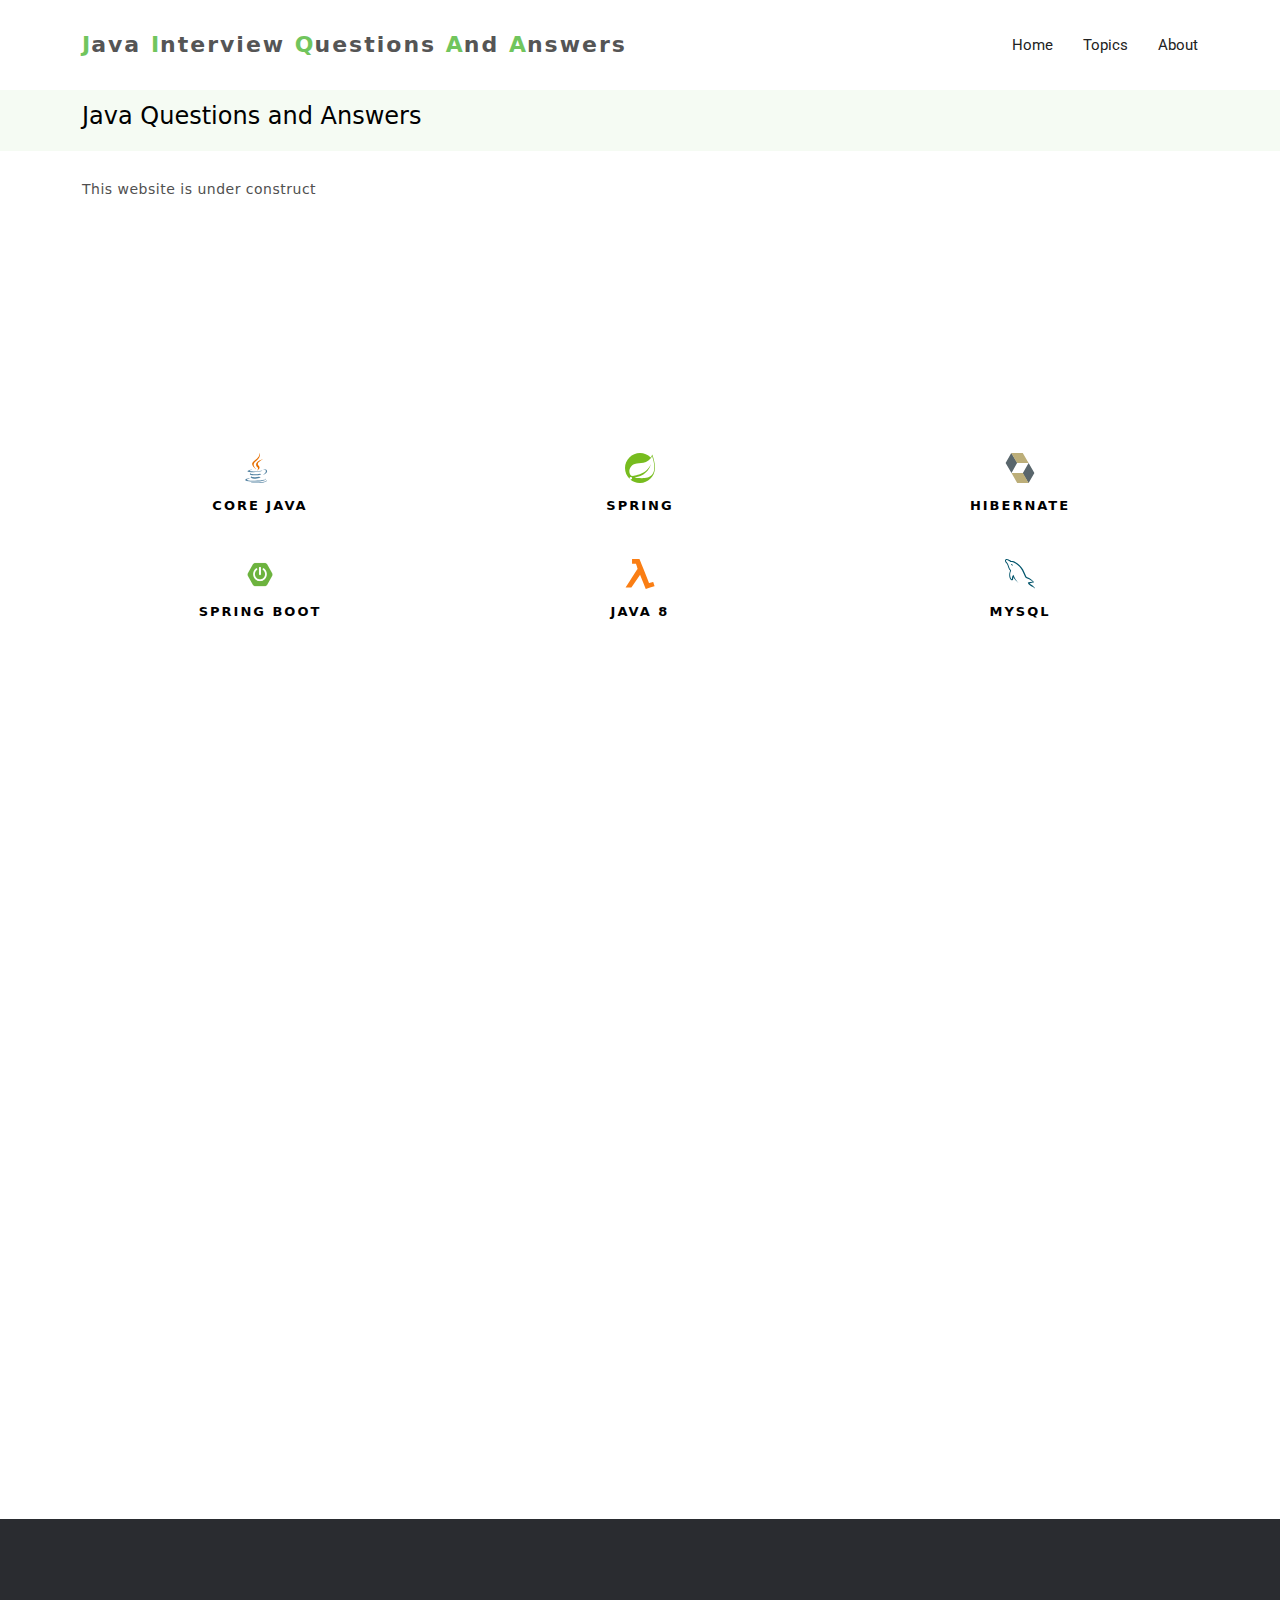
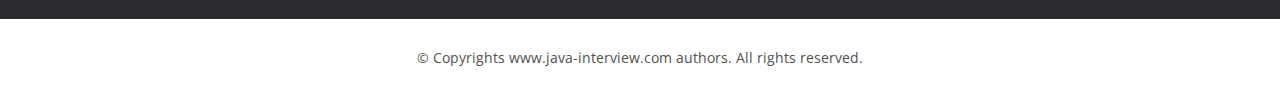
<file: java8.html>
<!DOCTYPE html>
<html lang="en">

<head>
  <meta charset="utf-8">
  <meta content="width=device-width, initial-scale=1.0" name="viewport">

  <title>JAVA-8</title>
  <meta content="" name="description">
  <meta content="" name="keywords">

  <!-- Favicons -->
  <link href="assets/img/favicon.png" rel="icon">
  <link href="assets/img/apple-touch-icon.png" rel="apple-touch-icon">

  <!-- Google Fonts -->
  <link href="https://fonts.googleapis.com/css?family=Open+Sans:300,300i,400,400i,700,700i|Roboto:100,300,400,500,700|Philosopher:400,400i,700,700i" rel="stylesheet">

  <!-- Vendor CSS Files -->
  <link href="assets/vendor/aos/aos.css" rel="stylesheet">
  <link href="assets/vendor/bootstrap/css/bootstrap.min.css" rel="stylesheet">
  <link href="assets/vendor/bootstrap-icons/bootstrap-icons.css" rel="stylesheet">
  <link href="assets/vendor/glightbox/css/glightbox.min.css" rel="stylesheet">
  <link href="assets/vendor/swiper/swiper-bundle.min.css" rel="stylesheet">

  <!-- Template Main CSS File -->
  <link href="assets/css/style.css" rel="stylesheet">

  <!-- =======================================================
  * Template Name: eStartup - v4.5.0
  * Template URL: https://bootstrapmade.com/estartup-bootstrap-landing-page-template/
  * Author: BootstrapMade.com
  * License: https://bootstrapmade.com/license/
  ======================================================== -->
</head>

<body>

  <header id="header" class="header fixed-top d-flex align-items-center">
    <div class="container d-flex align-items-center justify-content-between">

      <div id="logo">
        <h1><a href=""><span>J</span>ava <span>I</span>nterview <span>Q</span>uestions <span>A</span>nd <span>A</span>nswers</a></h1>
        <!-- Uncomment below if you prefer to use an image logo -->
        <!-- <a href="index.html"><img src="assets/img/logo.png" alt="" title="" /></a>-->
      </div>

      <nav id="navbar" class="navbar">
        <ul>
          <li><a class="nav-link scrollto" href="index.html">Home</a></li>
          <li><a class="nav-link scrollto" href="#get-started">Topics</a></li>
          <li><a class="nav-link scrollto" href="#about-us">About</a></li>
          <!--li><a class="nav-link scrollto" href="#contact">Contact</a></li-->
        </ul>
        <i class="bi bi-list mobile-nav-toggle"></i>
      </nav><!-- .navbar -->

    </div>
  </header><!-- End Header -->

  <main id="main">

    <!-- ======= Breadcrumbs ======= -->
    <section class="breadcrumbs">
      <div class="container">

        <div class="d-flex justify-content-between align-items-center">
          <h2>Java Questions and Answers</h2>
          <!--<ol>
            <li><a href="index.html">Home</a></li>
            <li>Inner Page</li>
          </ol-->
        </div>

      </div>
    </section><!-- End Breadcrumbs -->

    <section class="inner-page pt-4">
      <div class="container">
        <p>
          This website is under construct
        </p>
      </div>
    </section>

      <!-- ======= Get Started Section ======= -->
      <section id="get-started" class="padd-section-inner text-center">

        <div class="container" data-aos="fade-up">
          <div class="section-title text-center">
            <!--
            <h2>simple systeme fordiscount </h2>
            <p class="separator">Integer cursus bibendum augue ac cursus .</p>
          -->
          </div>
        </div>

        <div class="container">
          <div class="row">

            <div class="col-md-6 col-lg-4" data-aos="zoom-in" data-aos-delay="100">
              <a href="java.html"><div class="feature-block-inner">

                <img src="assets/img/svg/java.svg" alt="img">
                <h4>Core Java</h4>
                <!--p>Lorem Ipsum is simply dummy text of the printing and typesetting industry</p>
                <a href="#">read more</a-->

              </div></a>
            </div>

            <div class="col-md-6 col-lg-4" data-aos="zoom-in" data-aos-delay="200">
              <a href="spring.html"><div class="feature-block-inner">

                <img src="assets/img/svg/spring.svg" alt="img">
                <h4>Spring</h4>
                <!--p>Lorem Ipsum is simply dummy text of the printing and typesetting industry</p>
                <a href="#">read more</a-->

              </div></a>
            </div>

            <div class="col-md-6 col-lg-4" data-aos="zoom-in" data-aos-delay="200">
              <a href="hibernate.html"><div class="feature-block-inner">

                <img src="assets/img/svg/hibernate.svg" alt="img">
                <h4>Hibernate</h4>
                <!--p>Lorem Ipsum is simply dummy text of the printing and typesetting industry</p>
                <a href="#">read more</a-->

              </div></a>
            </div>

            <div class="col-md-6 col-lg-4" data-aos="zoom-in" data-aos-delay="300">
              <a href="springboot.html"><div class="feature-block-inner">

                <img src="assets/img/svg/asteroid.png" alt="img">
                <h4>Spring Boot</h4>
                <!--p>Lorem Ipsum is simply dummy text of the printing and typesetting industry</p>
                <a href="#">read more</a-->

              </div></a>
            </div>

            <div class="col-md-6 col-lg-4" data-aos="zoom-in" data-aos-delay="300">
              <a href="java8.html"><div class="feature-block-inner">

                <img src="assets/img/svg/java-8.svg" alt="img">
                <h4>java 8</h4>
                <!--p>Lorem Ipsum is simply dummy text of the printing and typesetting industry</p>
                <a href="#">read more</a-->

              </div></a>
            </div>

            <div class="col-md-6 col-lg-4" data-aos="zoom-in" data-aos-delay="300">
              <a href="sql.html"><div class="feature-block-inner">

                <img src="assets/img/svg/mysql.svg" alt="img">
                <h4>mysql</h4>
                <!--p>Lorem Ipsum is simply dummy text of the printing and typesetting industry</p>
                <a href="#">read more</a-->

              </div></a>
            </div>
          </div>
        </div>

      </section><!-- End Get Started Section -->

      <!-- ======= About Us Section ======= -->
      <section id="about-us" class="about-us-inner padd-section-inner">
        <div class="container" data-aos="fade-up">
          <div class="row justify-content-center">

            <div class="col-md-5 col-lg-3">
            <br><br><br><br><br/>
              <img src="assets/img/about-img.png" alt="About" data-aos="zoom-in" data-aos-delay="100">
            </div>

            <div class="col-md-7 col-lg-5">
              <div class="about-content" data-aos="fade-left" data-aos-delay="100">
                <h2><span>We are software professionals</span></h2>
                <p>We are a small team with more than a decade of individual experience in designing, architecting, developing and deploying software solutions for business problems. We also provide focused technical training and project-based consultation for Software Solutions.<br/>
                <p>Our goal is to provide good practical software solutions via consultation and sound technical foundation via our training programs.</p>
                <!--ul class="list-unstyled">
                  <li><i class="vi bi-chevron-right"></i>Creative Design</li>
                  <li><i class="vi bi-chevron-right"></i>Retina Ready</li>
                  <li><i class="vi bi-chevron-right"></i>Easy to Use</li>
                  <li><i class="vi bi-chevron-right"></i>Unlimited Features</li>
                  <li><i class="vi bi-chevron-right"></i>Unlimited Features</li>
                </ul-->
              </div>
            </div>

          </div>
        </div>
      </section><!-- End About Us Section -->

      <!-- ======= Features Section ======= -->
      <!--section id="features" class="padd-section text-center">

        <div class="container" data-aos="fade-up">
          <div class="section-title text-center">
            <h2>Amazing Features.</h2>
            <p class="separator">Integer cursus bibendum augue ac cursus .</p>
          </div>

          <div class="row" data-aos="fade-up" data-aos-delay="100">

            <div class="col-md-6 col-lg-3">
              <div class="feature-block">
                <img src="assets/img/svg/paint-palette.svg" alt="img">
                <h4>creative design</h4>
                <p>Lorem Ipsum is simply dummy text of the printing and typesetting industry</p>
              </div>
            </div>

            <div class="col-md-6 col-lg-3">
              <div class="feature-block">
                <img src="assets/img/svg/vector.svg" alt="img">
                <h4>Retina Ready</h4>
                <p>Lorem Ipsum is simply dummy text of the printing and typesetting industry</p>
              </div>
            </div>

            <div class="col-md-6 col-lg-3">
              <div class="feature-block">
                <img src="assets/img/svg/design-tool.svg" alt="img">
                <h4>easy to use</h4>
                <p>Lorem Ipsum is simply dummy text of the printing and typesetting industry</p>
              </div>
            </div>

            <div class="col-md-6 col-lg-3">
              <div class="feature-block">
                <img src="assets/img/svg/asteroid.svg" alt="img">
                <h4>Free Updates</h4>
                <p>Lorem Ipsum is simply dummy text of the printing and typesetting industry</p>
              </div>
            </div>

            <div class="col-md-6 col-lg-3">
              <div class="feature-block">
                <img src="assets/img/svg/asteroid.svg" alt="img">
                <h4>Free Updates</h4>
                <p>Lorem Ipsum is simply dummy text of the printing and typesetting industry</p>
              </div>
            </div>

            <div class="col-md-6 col-lg-3">
              <div class="feature-block">
                <img src="assets/img/svg/cloud-computing.svg" alt="img">
                <h4>App store support</h4>
                <p>Lorem Ipsum is simply dummy text of the printing and typesetting industry</p>
              </div>
            </div>

            <div class="col-md-6 col-lg-3">
              <div class="feature-block">
                <img src="assets/img/svg/pixel.svg" alt="img">
                <h4>Perfect Pixel</h4>
                <p>Lorem Ipsum is simply dummy text of the printing and typesetting industry</p>
              </div>
            </div>

            <div class="col-md-6 col-lg-3">
              <div class="feature-block">
                <img src="assets/img/svg/code.svg" alt="img">
                <h4>clean codes</h4>
                <p>Lorem Ipsum is simply dummy text of the printing and typesetting industry</p>
              </div>
            </div>

          </div>
        </div>
      </section--><!-- End Features Section -->

      <!-- ======= Screenshots Section ======= --
      <section id="screenshots" class="padd-section text-center">

        <div class="container" data-aos="fade-up">
          <div class="section-title text-center">
            <h2>App Gallery</h2>
            <p class="separator">Integer cursus bibendum augue ac cursus .</p>
          </div>

          <div class="screens-slider swiper">
            <div class="swiper-wrapper align-items-center">
              <div class="swiper-slide"><img src="assets/img/screen/1.jpg" class="img-fluid" alt=""></div>
              <div class="swiper-slide"><img src="assets/img/screen/2.jpg" class="img-fluid" alt=""></div>
              <div class="swiper-slide"><img src="assets/img/screen/3.jpg" class="img-fluid" alt=""></div>
              <div class="swiper-slide"><img src="assets/img/screen/4.jpg" class="img-fluid" alt=""></div>
              <div class="swiper-slide"><img src="assets/img/screen/5.jpg" class="img-fluid" alt=""></div>
              <div class="swiper-slide"><img src="assets/img/screen/6.jpg" class="img-fluid" alt=""></div>
              <div class="swiper-slide"><img src="assets/img/screen/7.jpg" class="img-fluid" alt=""></div>
              <div class="swiper-slide"><img src="assets/img/screen/8.jpg" class="img-fluid" alt=""></div>
            </div>
            <div class="swiper-pagination"></div>
          </div>
        </div>

      </section>!-- End Screenshots Section -->

      <!-- ======= Video Section ======= -->
      <!--section id="video" class="text-center">
        <div class="overlay">
          <div class="container-fluid container-full" data-aos="zoom-in">

            <div class="row">
              <a href="https://www.youtube.com/watch?v=jDDaplaOz7Q&feature=emb_title" class="glightbox play-btn"></a>
            </div>

          </div>
        </div>
      </section--><!-- End Video Section -->

      <!-- ======= Team Section ======= -->
      <!--section id="team" class="padd-section text-center">

        <div class="container" data-aos="fade-up">
          <div class="section-title text-center">

            <h2>Team Member</h2>
            <p class="separator">Integer cursus bibendum augue ac cursus .</p>
          </div>

          <div class="row">

            <div class="col-md-6 col-md-4 col-lg-3" data-aos="zoom-in" data-aos-delay="100">
              <div class="team-block bottom">
                <img src="assets/img/team/1.jpg" class="img-responsive" alt="img">
                <div class="team-content">
                  <ul class="list-unstyled">
                    <li><a href="#"><i class="bi bi-facebook"></i></a></li>
                    <li><a href="#"><i class="bi bi-twitter"></i></a></li>
                    <li><a href="#"><i class="bi bi-linkedin"></i></a></li>
                  </ul>
                  <span>manager</span>
                  <h4>Kimberly Tran</h4>
                </div>
              </div>
            </div>

            <div class="col-md-6 col-md-4 col-lg-3" data-aos="zoom-in" data-aos-delay="200">
              <div class="team-block bottom">
                <img src="assets/img/team/2.jpg" class="img-responsive" alt="img">
                <div class="team-content">
                  <ul class="list-unstyled">
                    <li><a href="#"><i class="bi bi-facebook"></i></a></li>
                    <li><a href="#"><i class="bi bi-twitter"></i></a></li>
                    <li><a href="#"><i class="bi bi-linkedin"></i></a></li>
                  </ul>
                  <span>manager</span>
                  <h4>Kimberly Tran</h4>
                </div>
              </div>
            </div>

            <div class="col-md-6 col-md-4 col-lg-3" data-aos="zoom-in" data-aos-delay="300">
              <div class="team-block bottom">
                <img src="assets/img/team/3.jpg" class="img-responsive" alt="img">
                <div class="team-content">
                  <ul class="list-unstyled">
                    <li><a href="#"><i class="bi bi-facebook"></i></a></li>
                    <li><a href="#"><i class="bi bi-twitter"></i></a></li>
                    <li><a href="#"><i class="bi bi-linkedin"></i></a></li>
                  </ul>
                  <span>manager</span>
                  <h4>Kimberly Tran</h4>
                </div>
              </div>
            </div>

            <div class="col-md-6 col-md-4 col-lg-3" data-aos="zoom-in" data-aos-delay="400">
              <div class="team-block bottom">
                <img src="assets/img/team/4.jpg" class="img-responsive" alt="img">
                <div class="team-content">
                  <ul class="list-unstyled">
                    <li><a href="#"><i class="bi bi-facebook"></i></a></li>
                    <li><a href="#"><i class="bi bi-twitter"></i></a></li>
                    <li><a href="#"><i class="bi bi-linkedin"></i></a></li>
                  </ul>
                  <span>manager</span>
                  <h4>Kimberly Tran</h4>
                </div>
              </div>
            </div>

          </div>
        </div>
      </section--><!-- End Team Section -->

      <!-- ======= Testimonials Section ======= -->
      <!--section id="testimonials" class="padd-section text-center">
        <div class="container" data-aos="fade-up">
          <div class="row justify-content-center">

            <div class="col-md-8">

              <div class="testimonials-content">
                <div id="carousel-example-generic" class="carousel slide" data-bs-ride="carousel">

                  <div class="carousel-inner" role="listbox">

                    <div class="carousel-item  active">
                      <div class="top-top">

                        <h2>Our Users Speack volumes us</h2>
                        <p>Lorem Ipsum is simply dummy text of the printing and typesetting industry. Lorem Ipsum has been the industry's standard dummy text ever since the 1500s, when an unknown printer took a galley of type and scrambled it to make a type
                          specimen book. It has survived not only five centuries.</p>
                        <h4>Kimberly Tran<span>manager</span></h4>

                      </div>
                    </div>

                    <div class="carousel-item ">
                      <div class="top-top">

                        <h2>Our Users Speack volumes us</h2>
                        <p>Lorem Ipsum is simply dummy text of the printing and typesetting industry. Lorem Ipsum has been the industry's standard dummy text ever since the 1500s, when an unknown printer took a galley of type and scrambled it to make a type
                          specimen book. It has survived not only five centuries.</p>
                        <h4>Henderson<span>manager</span></h4>

                      </div>
                    </div>

                    <div class="carousel-item ">
                      <div class="top-top">

                        <h2>Our Users Speack volumes us</h2>
                        <p>Lorem Ipsum is simply dummy text of the printing and typesetting industry. Lorem Ipsum has been the industry's standard dummy text ever since the 1500s, when an unknown printer took a galley of type and scrambled it to make a type
                          specimen book. It has survived not only five centuries.</p>
                        <h4>David Spark<span>manager</span></h4>

                      </div>
                    </div>

                  </div>

                  <div class="btm-btm">

                    <ul class="list-unstyled carousel-indicators">
                      <li data-bs-target="#carousel-example-generic" data-bs-slide-to="0" class="active"></li>
                      <li data-bs-target="#carousel-example-generic" data-bs-slide-to="1"></li>
                      <li data-bs-target="#carousel-example-generic" data-bs-slide-to="2"></li>
                    </ul>

                  </div>

                </div>
              </div>
            </div>

          </div>
        </div>
      </section--><!-- End Testimonials Section -->

      <!-- ======= Pricing Section ======= -->
      <!--section id="pricing" class="padd-section text-cente">

        <div class="container" data-aos="fade-up">
          <div class="section-title text-center">

            <h2>Meet With Price</h2>
            <p class="separator">Integer cursus bibendum augue ac cursus .</p>
          </div>

          <div class="row" data-aos="fade-up" data-aos-delay="100">

            <div class="col-md-6 col-lg-3">
              <div class="block-pricing">
                <div class="table">
                  <h4>basic</h4>
                  <h2>$29</h2>
                  <ul class="list-unstyled">
                    <li><b>4 GB</b> Ram</li>
                    <li><b>7/24</b> Tech Support</li>
                    <li><b>40 GB</b> SSD Cloud Storage</li>
                    <li>Monthly Backups</li>
                    <li>Palo Protection</li>
                  </ul>
                  <div class="table_btn">
                    <a href="#" class="btn"><i class="bi bi-cart"></i> Buy Now</a>
                  </div>
                </div>
              </div>
            </div>

            <div class="col-md-6 col-lg-3">
              <div class="block-pricing">
                <div class="table">
                  <h4>PERSONAL</h4>
                  <h2>$29</h2>
                  <ul class="list-unstyled">
                    <li><b>4 GB</b> Ram</li>
                    <li><b>7/24</b> Tech Support</li>
                    <li><b>40 GB</b> SSD Cloud Storage</li>
                    <li>Monthly Backups</li>
                    <li>Palo Protection</li>
                  </ul>
                  <div class="table_btn">
                    <a href="#" class="btn"><i class="bi bi-cart"></i> Buy Now</a>
                  </div>
                </div>
              </div>
            </div>

            <div class="col-md-6 col-lg-3">
              <div class="block-pricing">
                <div class="table">
                  <h4>BUSINESS</h4>
                  <h2>$29</h2>
                  <ul class="list-unstyled">
                    <li><b>4 GB</b> Ram</li>
                    <li><b>7/24</b> Tech Support</li>
                    <li><b>40 GB</b> SSD Cloud Storage</li>
                    <li>Monthly Backups</li>
                    <li>Palo Protection</li>
                  </ul>
                  <div class="table_btn">
                    <a href="#" class="btn"><i class="bi bi-cart"></i> Buy Now</a>
                  </div>
                </div>
              </div>
            </div>

            <div class="col-md-6 col-lg-3">
              <div class="block-pricing">
                <div class="table">
                  <h4>profeesional</h4>
                  <h2>$29</h2>
                  <ul class="list-unstyled">
                    <li><b>4 GB</b> Ram</li>
                    <li><b>7/24</b> Tech Support</li>
                    <li><b>40 GB</b> SSD Cloud Storage</li>
                    <li>Monthly Backups</li>
                    <li>Palo Protection</li>
                  </ul>
                  <div class="table_btn">
                    <a href="#" class="btn"><i class="bi bi-cart"></i> Buy Now</a>
                  </div>
                </div>
              </div>
            </div>
          </div>
        </div>
      </section--><!-- End Pricing Section -->

      <!-- ======= Blog Section ======= -->
      <!--section id="blog" class="padd-sectio">

        <div class="container" data-aos="fade-up">
          <div class="section-title text-center">

            <h2>Latest posts</h2>
            <p class="separator">Integer cursus bibendum augue ac cursus .</p>
          </div>

          <div class="row" data-aos="fade-up" data-aos-delay="100">

            <div class="col-md-6 col-lg-4">
              <div class="block-blog text-left">
                <a href="#"><img src="assets/img/blog/blog-image-1.jpg" alt="img"></a>
                <div class="content-blog">
                  <h4><a href="#">whats isthe difference between good and bat typography</a></h4>
                  <span>05, juin 2017</span>
                  <a class="float-end readmore" href="#">read more</a>
                </div>
              </div>
            </div>

            <div class="col-md-6 col-lg-4">
              <div class="block-blog text-left">
                <a href="#"><img src="assets/img/blog/blog-image-2.jpg" class="img-responsive" alt="img"></a>
                <div class="content-blog">
                  <h4><a href="#">whats isthe difference between good and bat typography</a></h4>
                  <span>05, juin 2017</span>
                  <a class="float-end readmore" href="#">read more</a>
                </div>
              </div>
            </div>

            <div class="col-md-6 col-lg-4">
              <div class="block-blog text-left">
                <a href="#"><img src="assets/img/blog/blog-image-3.jpg" class="img-responsive" alt="img"></a>
                <div class="content-blog">
                  <h4><a href="#">whats isthe difference between good and bat typography</a></h4>
                  <span>05, juin 2017</span>
                  <a class="float-end readmore" href="#">read more</a>
                </div>
              </div>
            </div>

          </div>
        </div>
      </section--><!-- End Blog Section -->

      <!-- ======= Newsletter Section ======= -->
      <!--<section id="newsletter" class="newsletter text-center">
        <div class="overlay padd-section">
          <div class="container" data-aos="zoom-in">

            <div class="row justify-content-center">
              <div class="col-md-9 col-lg-6">
                <form class="d-flex" method="POST" action="#">
                  <input type="email" class="form-control " placeholder="Email Adress" name="email">
                  <button type="submit" class="btn btn-default"><i class="bi bi-location-arrow"></i>Subscribe</button>
                </form>
              </div>
            </div>

            <ul class="list-unstyled">
              <li><a href="#"><i class="bi bi-facebook"></i></a></li>
              <li><a href="#"><i class="bi bi-twitter"></i></a></li>
              <li><a href="#"><i class="bi bi-instagram"></i></a></li>
              <li><a href="#"><i class="bi bi-linkedin"></i></a></li>
            </ul>

          </div>
        </div>
      </section>--><!-- End Newsletter Section -->

      <!-- ======= Contact Section ======= -->
      <!--section id="contact" class="padd-section">

        <div class="container" data-aos="fade-up">
          <div class="section-title text-center">
            <h2>Contact</h2>
            <p class="separator">Sed ut perspiciatis unde omnis iste natus error sit voluptatem accusantium doloremque</p>
          </div>
          <div class="row justify-content-center" data-aos="fade-up" data-aos-delay="100">

            <div class="col-lg-3 col-md-4">

              <div class="info">
                <div>
                  <i class="bi bi-geo-alt"></i>
                  <p>Mumbai<br>India</p>
                </div>

                <div class="email">
                  <i class="bi bi-envelope"></i>
                  <p>vri.user31@gmail.com</p>
                </div>

                <div>
                  <i class="bi bi-phone"></i>
                  <p>+1 5589 55488 55s</p>
                </div>
              </div>

              <div class="social-links">
                <a href="#" class="twitter"><i class="bi bi-twitter"></i></a>
                <a href="#" class="facebook"><i class="bi bi-facebook"></i></a>
                <a href="#" class="instagram"><i class="bi bi-instagram"></i></a>
                <a href="#" class="linkedin"><i class="bi bi-linkedin"></i></a>
              </div>

            </div>

            <div class="col-lg-5 col-md-8">
              <div class="form">
                <form action="forms/contact.php" method="post" role="form" class="php-email-form">
                  <div class="form-group">
                    <input type="text" name="name" class="form-control" id="name" placeholder="Your Name" required>
                  </div>
                  <div class="form-group mt-3">
                    <input type="email" class="form-control" name="email" id="email" placeholder="Your Email" required>
                  </div>
                  <div class="form-group mt-3">
                    <input type="text" class="form-control" name="subject" id="subject" placeholder="Subject" required>
                  </div>
                  <div class="form-group mt-3">
                    <textarea class="form-control" name="message" rows="5" placeholder="Message" required></textarea>
                  </div>
                  <div class="my-3">
                    <div class="loading">Loading</div>
                    <div class="error-message"></div>
                    <div class="sent-message">Your message has been sent. Thank you!</div>
                  </div>
                  <div class="text-center"><button type="submit">Send Message</button></div>
                </form>
              </div>
            </div>
          </div>
        </div>
      </section--><!-- End Contact Section -->

  </main><!-- End #main -->

  <!-- ======= Footer ======= -->
  <footer class="footer">
    <!--div class="container">
      <div class="row">

        <div class="col-md-12 col-lg-4">
          <div class="footer-logo">

            <a class="navbar-brand" href="#">eStartup</a>
            <p>Lorem Ipsum is simply dummy text of the printing and typesetting industry. Lorem Ipsum has been the industry's standard dummy text ever since the.</p>

          </div>
        </div>

        <div class="col-sm-6 col-md-3 col-lg-2">
          <div class="list-menu">

            <h4>Abou Us</h4>

            <ul class="list-unstyled">
              <li><a href="#">About us</a></li>
              <li><a href="#">Features item</a></li>
              <li><a href="#">Live streaming</a></li>
              <li><a href="#">Privacy Policy</a></li>
            </ul>

          </div>
        </div>

        <div class="col-sm-6 col-md-3 col-lg-2">
          <div class="list-menu">

            <h4>Abou Us</h4>

            <ul class="list-unstyled">
              <li><a href="#">About us</a></li>
              <li><a href="#">Features item</a></li>
              <li><a href="#">Live streaming</a></li>
              <li><a href="#">Privacy Policy</a></li>
            </ul>

          </div>
        </div>

        <div class="col-sm-6 col-md-3 col-lg-2">
          <div class="list-menu">

            <h4>Support</h4>

            <ul class="list-unstyled">
              <li><a href="#">faq</a></li>
              <li><a href="#">Editor help</a></li>
              <li><a href="#">Contact us</a></li>
              <li><a href="#">Privacy Policy</a></li>
            </ul>

          </div>
        </div>

        <div class="col-sm-6 col-md-3 col-lg-2">
          <div class="list-menu">

            <h4>Abou Us</h4>

            <ul class="list-unstyled">
              <li><a href="#">About us</a></li>
              <li><a href="#">Features item</a></li>
              <li><a href="#">Live streaming</a></li>
              <li><a href="#">Privacy Policy</a></li>
            </ul>

          </div>
        </div>

      </div>
    </div-->

    <div class="copyrights">
      <div class="container">
        <p>&copy; Copyrights www.java-interview.com authors. All rights reserved.</p>
        <div class="credits">
          <!--
          All the links in the footer should remain intact.
          You can delete the links only if you purchased the pro version.
          Licensing information: https://bootstrapmade.com/license/
          Purchase the pro version with working PHP/AJAX contact form: https://bootstrapmade.com/buy/?theme=eStartup
        -->
        </div>
      </div>
    </div>

  </footer><!-- End  Footer -->

  <a href="#" class="back-to-top d-flex align-items-center justify-content-center"><i class="bi bi-arrow-up-short"></i></a>

  <!-- Vendor JS Files -->
  <script src="assets/vendor/aos/aos.js"></script>
  <script src="assets/vendor/bootstrap/js/bootstrap.bundle.min.js"></script>
  <script src="assets/vendor/glightbox/js/glightbox.min.js"></script>
  <script src="assets/vendor/php-email-form/validate.js"></script>
  <script src="assets/vendor/swiper/swiper-bundle.min.js"></script>

  <!-- Template Main JS File -->
  <script src="assets/js/main.js"></script>

</body>

</html>
</file>
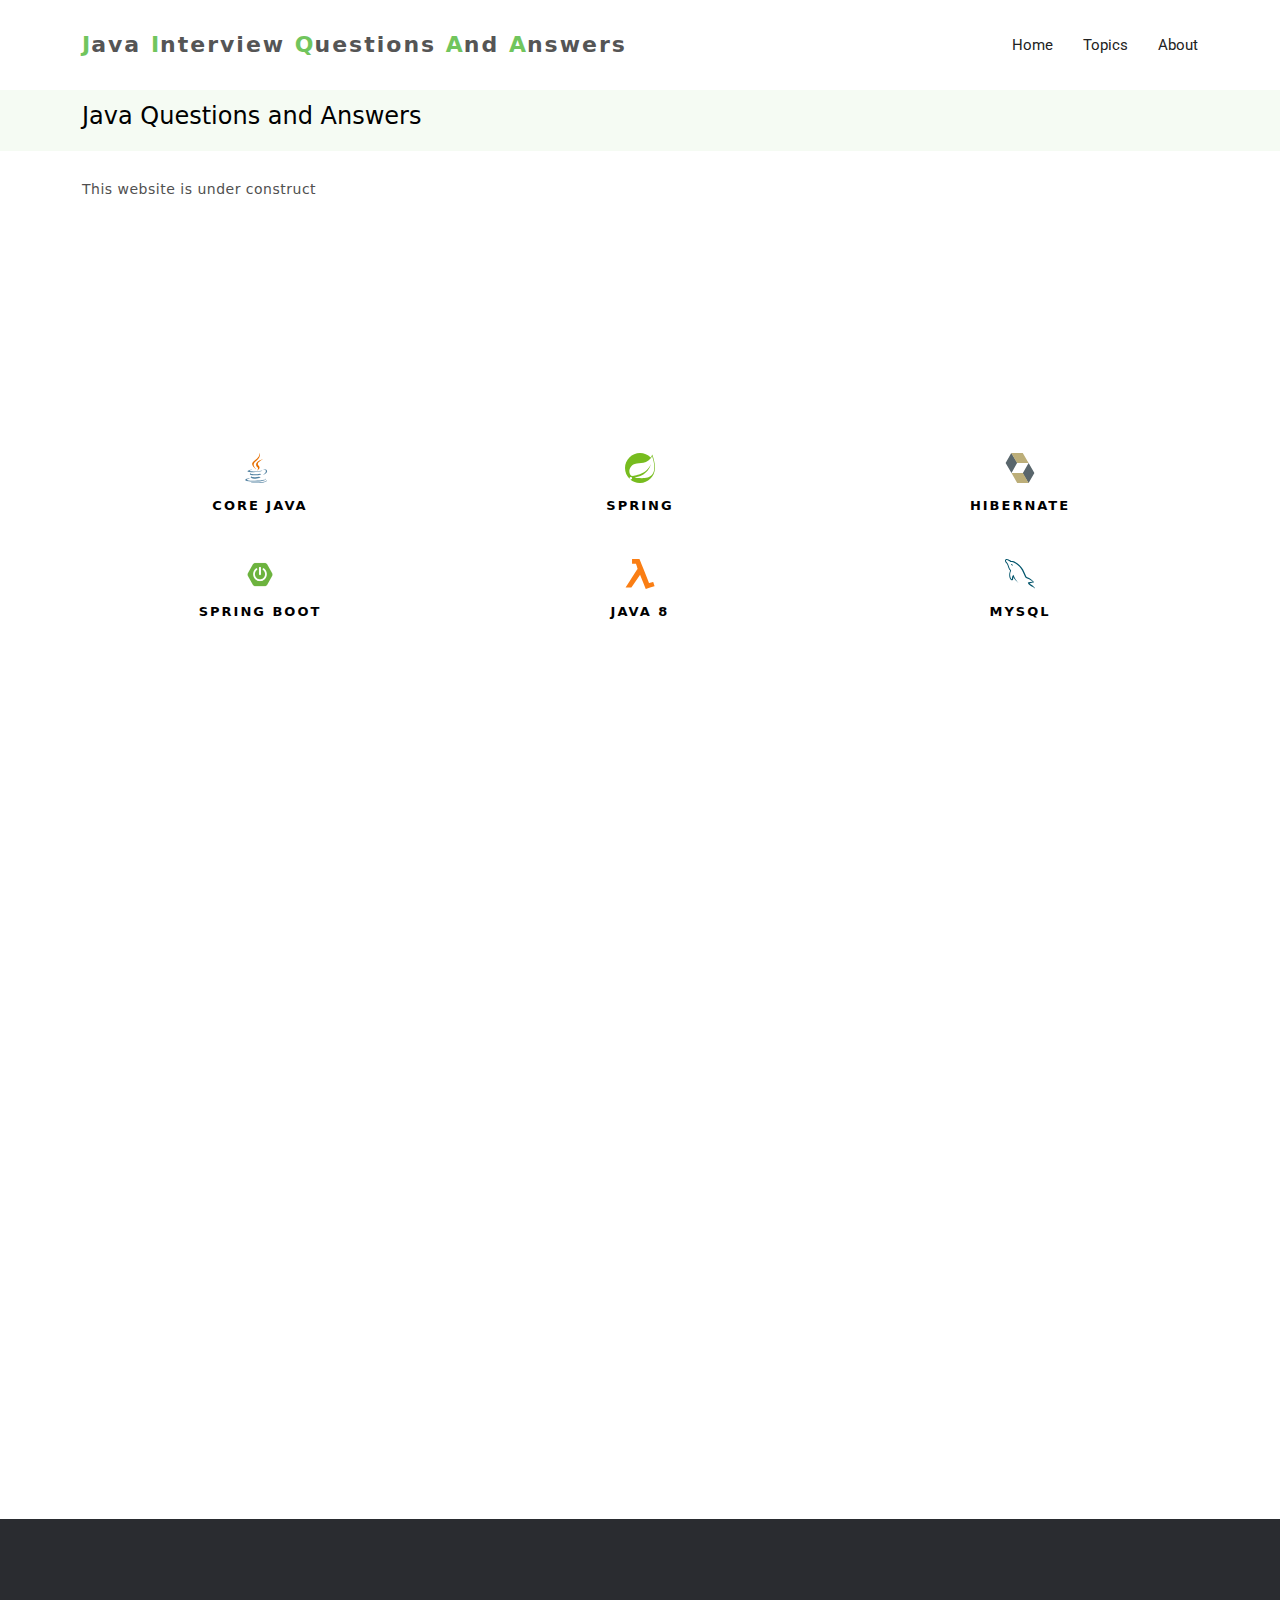
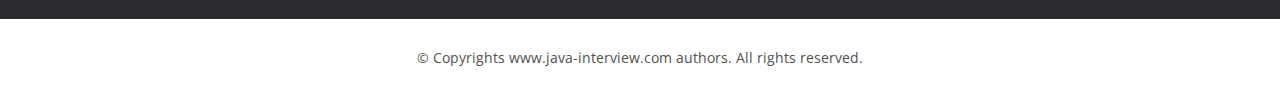
<file: spring.html>
<!DOCTYPE html>
<html lang="en">

<head>
  <meta charset="utf-8">
  <meta content="width=device-width, initial-scale=1.0" name="viewport">

  <title>SPRING</title>
  <meta content="" name="description">
  <meta content="" name="keywords">

  <!-- Favicons -->
  <link href="assets/img/favicon.png" rel="icon">
  <link href="assets/img/apple-touch-icon.png" rel="apple-touch-icon">

  <!-- Google Fonts -->
  <link href="https://fonts.googleapis.com/css?family=Open+Sans:300,300i,400,400i,700,700i|Roboto:100,300,400,500,700|Philosopher:400,400i,700,700i" rel="stylesheet">

  <!-- Vendor CSS Files -->
  <link href="assets/vendor/aos/aos.css" rel="stylesheet">
  <link href="assets/vendor/bootstrap/css/bootstrap.min.css" rel="stylesheet">
  <link href="assets/vendor/bootstrap-icons/bootstrap-icons.css" rel="stylesheet">
  <link href="assets/vendor/glightbox/css/glightbox.min.css" rel="stylesheet">
  <link href="assets/vendor/swiper/swiper-bundle.min.css" rel="stylesheet">

  <!-- Template Main CSS File -->
  <link href="assets/css/style.css" rel="stylesheet">

  <!-- =======================================================
  * Template Name: eStartup - v4.5.0
  * Template URL: https://bootstrapmade.com/estartup-bootstrap-landing-page-template/
  * Author: BootstrapMade.com
  * License: https://bootstrapmade.com/license/
  ======================================================== -->
</head>

<body>

  <header id="header" class="header fixed-top d-flex align-items-center">
    <div class="container d-flex align-items-center justify-content-between">

      <div id="logo">
        <h1><a href=""><span>J</span>ava <span>I</span>nterview <span>Q</span>uestions <span>A</span>nd <span>A</span>nswers</a></h1>
        <!-- Uncomment below if you prefer to use an image logo -->
        <!-- <a href="index.html"><img src="assets/img/logo.png" alt="" title="" /></a>-->
      </div>

      <nav id="navbar" class="navbar">
        <ul>
          <li><a class="nav-link scrollto" href="index.html">Home</a></li>
          <li><a class="nav-link scrollto" href="#get-started">Topics</a></li>
          <li><a class="nav-link scrollto" href="#about-us">About</a></li>
          <!--li><a class="nav-link scrollto" href="#contact">Contact</a></li-->
        </ul>
        <i class="bi bi-list mobile-nav-toggle"></i>
      </nav><!-- .navbar -->

    </div>
  </header><!-- End Header -->

  <main id="main">

    <!-- ======= Breadcrumbs ======= -->
    <section class="breadcrumbs">
      <div class="container">

        <div class="d-flex justify-content-between align-items-center">
          <h2>Java Questions and Answers</h2>
          <!--<ol>
            <li><a href="index.html">Home</a></li>
            <li>Inner Page</li>
          </ol-->
        </div>

      </div>
    </section><!-- End Breadcrumbs -->

    <section class="inner-page pt-4">
      <div class="container">
        <p>
          This website is under construct
        </p>
      </div>
    </section>

      <!-- ======= Get Started Section ======= -->
      <section id="get-started" class="padd-section-inner text-center">

        <div class="container" data-aos="fade-up">
          <div class="section-title text-center">
            <!--
            <h2>simple systeme fordiscount </h2>
            <p class="separator">Integer cursus bibendum augue ac cursus .</p>
          -->
          </div>
        </div>

        <div class="container">
          <div class="row">

            <div class="col-md-6 col-lg-4" data-aos="zoom-in" data-aos-delay="100">
              <a href="java.html"><div class="feature-block-inner">

                <img src="assets/img/svg/java.svg" alt="img">
                <h4>Core Java</h4>
                <!--p>Lorem Ipsum is simply dummy text of the printing and typesetting industry</p>
                <a href="#">read more</a-->

              </div></a>
            </div>

            <div class="col-md-6 col-lg-4" data-aos="zoom-in" data-aos-delay="200">
              <a href="spring.html"><div class="feature-block-inner">

                <img src="assets/img/svg/spring.svg" alt="img">
                <h4>Spring</h4>
                <!--p>Lorem Ipsum is simply dummy text of the printing and typesetting industry</p>
                <a href="#">read more</a-->

              </div></a>
            </div>

            <div class="col-md-6 col-lg-4" data-aos="zoom-in" data-aos-delay="200">
              <a href="hibernate.html"><div class="feature-block-inner">

                <img src="assets/img/svg/hibernate.svg" alt="img">
                <h4>Hibernate</h4>
                <!--p>Lorem Ipsum is simply dummy text of the printing and typesetting industry</p>
                <a href="#">read more</a-->

              </div></a>
            </div>

            <div class="col-md-6 col-lg-4" data-aos="zoom-in" data-aos-delay="300">
              <a href="springboot.html"><div class="feature-block-inner">

                <img src="assets/img/svg/asteroid.png" alt="img">
                <h4>Spring Boot</h4>
                <!--p>Lorem Ipsum is simply dummy text of the printing and typesetting industry</p>
                <a href="#">read more</a-->

              </div></a>
            </div>

            <div class="col-md-6 col-lg-4" data-aos="zoom-in" data-aos-delay="300">
              <a href="java8.html"><div class="feature-block-inner">

                <img src="assets/img/svg/java-8.svg" alt="img">
                <h4>java 8</h4>
                <!--p>Lorem Ipsum is simply dummy text of the printing and typesetting industry</p>
                <a href="#">read more</a-->

              </div></a>
            </div>

            <div class="col-md-6 col-lg-4" data-aos="zoom-in" data-aos-delay="300">
              <a href="sql.html"><div class="feature-block-inner">

                <img src="assets/img/svg/mysql.svg" alt="img">
                <h4>mysql</h4>
                <!--p>Lorem Ipsum is simply dummy text of the printing and typesetting industry</p>
                <a href="#">read more</a-->

              </div></a>
            </div>
          </div>
        </div>

      </section><!-- End Get Started Section -->

      <!-- ======= About Us Section ======= -->
      <section id="about-us" class="about-us-inner padd-section-inner">
        <div class="container" data-aos="fade-up">
          <div class="row justify-content-center">

            <div class="col-md-5 col-lg-3">
            <br><br><br><br><br/>
              <img src="assets/img/about-img.png" alt="About" data-aos="zoom-in" data-aos-delay="100">
            </div>

            <div class="col-md-7 col-lg-5">
              <div class="about-content" data-aos="fade-left" data-aos-delay="100">
                <h2><span>We are software professionals</span></h2>
                <p>We are a small team with more than a decade of individual experience in designing, architecting, developing and deploying software solutions for business problems. We also provide focused technical training and project-based consultation for Software Solutions.<br/>
                <p>Our goal is to provide good practical software solutions via consultation and sound technical foundation via our training programs.</p>
                <!--ul class="list-unstyled">
                  <li><i class="vi bi-chevron-right"></i>Creative Design</li>
                  <li><i class="vi bi-chevron-right"></i>Retina Ready</li>
                  <li><i class="vi bi-chevron-right"></i>Easy to Use</li>
                  <li><i class="vi bi-chevron-right"></i>Unlimited Features</li>
                  <li><i class="vi bi-chevron-right"></i>Unlimited Features</li>
                </ul-->
              </div>
            </div>

          </div>
        </div>
      </section><!-- End About Us Section -->

      <!-- ======= Features Section ======= -->
      <!--section id="features" class="padd-section text-center">

        <div class="container" data-aos="fade-up">
          <div class="section-title text-center">
            <h2>Amazing Features.</h2>
            <p class="separator">Integer cursus bibendum augue ac cursus .</p>
          </div>

          <div class="row" data-aos="fade-up" data-aos-delay="100">

            <div class="col-md-6 col-lg-3">
              <div class="feature-block">
                <img src="assets/img/svg/paint-palette.svg" alt="img">
                <h4>creative design</h4>
                <p>Lorem Ipsum is simply dummy text of the printing and typesetting industry</p>
              </div>
            </div>

            <div class="col-md-6 col-lg-3">
              <div class="feature-block">
                <img src="assets/img/svg/vector.svg" alt="img">
                <h4>Retina Ready</h4>
                <p>Lorem Ipsum is simply dummy text of the printing and typesetting industry</p>
              </div>
            </div>

            <div class="col-md-6 col-lg-3">
              <div class="feature-block">
                <img src="assets/img/svg/design-tool.svg" alt="img">
                <h4>easy to use</h4>
                <p>Lorem Ipsum is simply dummy text of the printing and typesetting industry</p>
              </div>
            </div>

            <div class="col-md-6 col-lg-3">
              <div class="feature-block">
                <img src="assets/img/svg/asteroid.svg" alt="img">
                <h4>Free Updates</h4>
                <p>Lorem Ipsum is simply dummy text of the printing and typesetting industry</p>
              </div>
            </div>

            <div class="col-md-6 col-lg-3">
              <div class="feature-block">
                <img src="assets/img/svg/asteroid.svg" alt="img">
                <h4>Free Updates</h4>
                <p>Lorem Ipsum is simply dummy text of the printing and typesetting industry</p>
              </div>
            </div>

            <div class="col-md-6 col-lg-3">
              <div class="feature-block">
                <img src="assets/img/svg/cloud-computing.svg" alt="img">
                <h4>App store support</h4>
                <p>Lorem Ipsum is simply dummy text of the printing and typesetting industry</p>
              </div>
            </div>

            <div class="col-md-6 col-lg-3">
              <div class="feature-block">
                <img src="assets/img/svg/pixel.svg" alt="img">
                <h4>Perfect Pixel</h4>
                <p>Lorem Ipsum is simply dummy text of the printing and typesetting industry</p>
              </div>
            </div>

            <div class="col-md-6 col-lg-3">
              <div class="feature-block">
                <img src="assets/img/svg/code.svg" alt="img">
                <h4>clean codes</h4>
                <p>Lorem Ipsum is simply dummy text of the printing and typesetting industry</p>
              </div>
            </div>

          </div>
        </div>
      </section--><!-- End Features Section -->

      <!-- ======= Screenshots Section ======= --
      <section id="screenshots" class="padd-section text-center">

        <div class="container" data-aos="fade-up">
          <div class="section-title text-center">
            <h2>App Gallery</h2>
            <p class="separator">Integer cursus bibendum augue ac cursus .</p>
          </div>

          <div class="screens-slider swiper">
            <div class="swiper-wrapper align-items-center">
              <div class="swiper-slide"><img src="assets/img/screen/1.jpg" class="img-fluid" alt=""></div>
              <div class="swiper-slide"><img src="assets/img/screen/2.jpg" class="img-fluid" alt=""></div>
              <div class="swiper-slide"><img src="assets/img/screen/3.jpg" class="img-fluid" alt=""></div>
              <div class="swiper-slide"><img src="assets/img/screen/4.jpg" class="img-fluid" alt=""></div>
              <div class="swiper-slide"><img src="assets/img/screen/5.jpg" class="img-fluid" alt=""></div>
              <div class="swiper-slide"><img src="assets/img/screen/6.jpg" class="img-fluid" alt=""></div>
              <div class="swiper-slide"><img src="assets/img/screen/7.jpg" class="img-fluid" alt=""></div>
              <div class="swiper-slide"><img src="assets/img/screen/8.jpg" class="img-fluid" alt=""></div>
            </div>
            <div class="swiper-pagination"></div>
          </div>
        </div>

      </section>!-- End Screenshots Section -->

      <!-- ======= Video Section ======= -->
      <!--section id="video" class="text-center">
        <div class="overlay">
          <div class="container-fluid container-full" data-aos="zoom-in">

            <div class="row">
              <a href="https://www.youtube.com/watch?v=jDDaplaOz7Q&feature=emb_title" class="glightbox play-btn"></a>
            </div>

          </div>
        </div>
      </section--><!-- End Video Section -->

      <!-- ======= Team Section ======= -->
      <!--section id="team" class="padd-section text-center">

        <div class="container" data-aos="fade-up">
          <div class="section-title text-center">

            <h2>Team Member</h2>
            <p class="separator">Integer cursus bibendum augue ac cursus .</p>
          </div>

          <div class="row">

            <div class="col-md-6 col-md-4 col-lg-3" data-aos="zoom-in" data-aos-delay="100">
              <div class="team-block bottom">
                <img src="assets/img/team/1.jpg" class="img-responsive" alt="img">
                <div class="team-content">
                  <ul class="list-unstyled">
                    <li><a href="#"><i class="bi bi-facebook"></i></a></li>
                    <li><a href="#"><i class="bi bi-twitter"></i></a></li>
                    <li><a href="#"><i class="bi bi-linkedin"></i></a></li>
                  </ul>
                  <span>manager</span>
                  <h4>Kimberly Tran</h4>
                </div>
              </div>
            </div>

            <div class="col-md-6 col-md-4 col-lg-3" data-aos="zoom-in" data-aos-delay="200">
              <div class="team-block bottom">
                <img src="assets/img/team/2.jpg" class="img-responsive" alt="img">
                <div class="team-content">
                  <ul class="list-unstyled">
                    <li><a href="#"><i class="bi bi-facebook"></i></a></li>
                    <li><a href="#"><i class="bi bi-twitter"></i></a></li>
                    <li><a href="#"><i class="bi bi-linkedin"></i></a></li>
                  </ul>
                  <span>manager</span>
                  <h4>Kimberly Tran</h4>
                </div>
              </div>
            </div>

            <div class="col-md-6 col-md-4 col-lg-3" data-aos="zoom-in" data-aos-delay="300">
              <div class="team-block bottom">
                <img src="assets/img/team/3.jpg" class="img-responsive" alt="img">
                <div class="team-content">
                  <ul class="list-unstyled">
                    <li><a href="#"><i class="bi bi-facebook"></i></a></li>
                    <li><a href="#"><i class="bi bi-twitter"></i></a></li>
                    <li><a href="#"><i class="bi bi-linkedin"></i></a></li>
                  </ul>
                  <span>manager</span>
                  <h4>Kimberly Tran</h4>
                </div>
              </div>
            </div>

            <div class="col-md-6 col-md-4 col-lg-3" data-aos="zoom-in" data-aos-delay="400">
              <div class="team-block bottom">
                <img src="assets/img/team/4.jpg" class="img-responsive" alt="img">
                <div class="team-content">
                  <ul class="list-unstyled">
                    <li><a href="#"><i class="bi bi-facebook"></i></a></li>
                    <li><a href="#"><i class="bi bi-twitter"></i></a></li>
                    <li><a href="#"><i class="bi bi-linkedin"></i></a></li>
                  </ul>
                  <span>manager</span>
                  <h4>Kimberly Tran</h4>
                </div>
              </div>
            </div>

          </div>
        </div>
      </section--><!-- End Team Section -->

      <!-- ======= Testimonials Section ======= -->
      <!--section id="testimonials" class="padd-section text-center">
        <div class="container" data-aos="fade-up">
          <div class="row justify-content-center">

            <div class="col-md-8">

              <div class="testimonials-content">
                <div id="carousel-example-generic" class="carousel slide" data-bs-ride="carousel">

                  <div class="carousel-inner" role="listbox">

                    <div class="carousel-item  active">
                      <div class="top-top">

                        <h2>Our Users Speack volumes us</h2>
                        <p>Lorem Ipsum is simply dummy text of the printing and typesetting industry. Lorem Ipsum has been the industry's standard dummy text ever since the 1500s, when an unknown printer took a galley of type and scrambled it to make a type
                          specimen book. It has survived not only five centuries.</p>
                        <h4>Kimberly Tran<span>manager</span></h4>

                      </div>
                    </div>

                    <div class="carousel-item ">
                      <div class="top-top">

                        <h2>Our Users Speack volumes us</h2>
                        <p>Lorem Ipsum is simply dummy text of the printing and typesetting industry. Lorem Ipsum has been the industry's standard dummy text ever since the 1500s, when an unknown printer took a galley of type and scrambled it to make a type
                          specimen book. It has survived not only five centuries.</p>
                        <h4>Henderson<span>manager</span></h4>

                      </div>
                    </div>

                    <div class="carousel-item ">
                      <div class="top-top">

                        <h2>Our Users Speack volumes us</h2>
                        <p>Lorem Ipsum is simply dummy text of the printing and typesetting industry. Lorem Ipsum has been the industry's standard dummy text ever since the 1500s, when an unknown printer took a galley of type and scrambled it to make a type
                          specimen book. It has survived not only five centuries.</p>
                        <h4>David Spark<span>manager</span></h4>

                      </div>
                    </div>

                  </div>

                  <div class="btm-btm">

                    <ul class="list-unstyled carousel-indicators">
                      <li data-bs-target="#carousel-example-generic" data-bs-slide-to="0" class="active"></li>
                      <li data-bs-target="#carousel-example-generic" data-bs-slide-to="1"></li>
                      <li data-bs-target="#carousel-example-generic" data-bs-slide-to="2"></li>
                    </ul>

                  </div>

                </div>
              </div>
            </div>

          </div>
        </div>
      </section--><!-- End Testimonials Section -->

      <!-- ======= Pricing Section ======= -->
      <!--section id="pricing" class="padd-section text-cente">

        <div class="container" data-aos="fade-up">
          <div class="section-title text-center">

            <h2>Meet With Price</h2>
            <p class="separator">Integer cursus bibendum augue ac cursus .</p>
          </div>

          <div class="row" data-aos="fade-up" data-aos-delay="100">

            <div class="col-md-6 col-lg-3">
              <div class="block-pricing">
                <div class="table">
                  <h4>basic</h4>
                  <h2>$29</h2>
                  <ul class="list-unstyled">
                    <li><b>4 GB</b> Ram</li>
                    <li><b>7/24</b> Tech Support</li>
                    <li><b>40 GB</b> SSD Cloud Storage</li>
                    <li>Monthly Backups</li>
                    <li>Palo Protection</li>
                  </ul>
                  <div class="table_btn">
                    <a href="#" class="btn"><i class="bi bi-cart"></i> Buy Now</a>
                  </div>
                </div>
              </div>
            </div>

            <div class="col-md-6 col-lg-3">
              <div class="block-pricing">
                <div class="table">
                  <h4>PERSONAL</h4>
                  <h2>$29</h2>
                  <ul class="list-unstyled">
                    <li><b>4 GB</b> Ram</li>
                    <li><b>7/24</b> Tech Support</li>
                    <li><b>40 GB</b> SSD Cloud Storage</li>
                    <li>Monthly Backups</li>
                    <li>Palo Protection</li>
                  </ul>
                  <div class="table_btn">
                    <a href="#" class="btn"><i class="bi bi-cart"></i> Buy Now</a>
                  </div>
                </div>
              </div>
            </div>

            <div class="col-md-6 col-lg-3">
              <div class="block-pricing">
                <div class="table">
                  <h4>BUSINESS</h4>
                  <h2>$29</h2>
                  <ul class="list-unstyled">
                    <li><b>4 GB</b> Ram</li>
                    <li><b>7/24</b> Tech Support</li>
                    <li><b>40 GB</b> SSD Cloud Storage</li>
                    <li>Monthly Backups</li>
                    <li>Palo Protection</li>
                  </ul>
                  <div class="table_btn">
                    <a href="#" class="btn"><i class="bi bi-cart"></i> Buy Now</a>
                  </div>
                </div>
              </div>
            </div>

            <div class="col-md-6 col-lg-3">
              <div class="block-pricing">
                <div class="table">
                  <h4>profeesional</h4>
                  <h2>$29</h2>
                  <ul class="list-unstyled">
                    <li><b>4 GB</b> Ram</li>
                    <li><b>7/24</b> Tech Support</li>
                    <li><b>40 GB</b> SSD Cloud Storage</li>
                    <li>Monthly Backups</li>
                    <li>Palo Protection</li>
                  </ul>
                  <div class="table_btn">
                    <a href="#" class="btn"><i class="bi bi-cart"></i> Buy Now</a>
                  </div>
                </div>
              </div>
            </div>
          </div>
        </div>
      </section--><!-- End Pricing Section -->

      <!-- ======= Blog Section ======= -->
      <!--section id="blog" class="padd-sectio">

        <div class="container" data-aos="fade-up">
          <div class="section-title text-center">

            <h2>Latest posts</h2>
            <p class="separator">Integer cursus bibendum augue ac cursus .</p>
          </div>

          <div class="row" data-aos="fade-up" data-aos-delay="100">

            <div class="col-md-6 col-lg-4">
              <div class="block-blog text-left">
                <a href="#"><img src="assets/img/blog/blog-image-1.jpg" alt="img"></a>
                <div class="content-blog">
                  <h4><a href="#">whats isthe difference between good and bat typography</a></h4>
                  <span>05, juin 2017</span>
                  <a class="float-end readmore" href="#">read more</a>
                </div>
              </div>
            </div>

            <div class="col-md-6 col-lg-4">
              <div class="block-blog text-left">
                <a href="#"><img src="assets/img/blog/blog-image-2.jpg" class="img-responsive" alt="img"></a>
                <div class="content-blog">
                  <h4><a href="#">whats isthe difference between good and bat typography</a></h4>
                  <span>05, juin 2017</span>
                  <a class="float-end readmore" href="#">read more</a>
                </div>
              </div>
            </div>

            <div class="col-md-6 col-lg-4">
              <div class="block-blog text-left">
                <a href="#"><img src="assets/img/blog/blog-image-3.jpg" class="img-responsive" alt="img"></a>
                <div class="content-blog">
                  <h4><a href="#">whats isthe difference between good and bat typography</a></h4>
                  <span>05, juin 2017</span>
                  <a class="float-end readmore" href="#">read more</a>
                </div>
              </div>
            </div>

          </div>
        </div>
      </section--><!-- End Blog Section -->

      <!-- ======= Newsletter Section ======= -->
      <!--<section id="newsletter" class="newsletter text-center">
        <div class="overlay padd-section">
          <div class="container" data-aos="zoom-in">

            <div class="row justify-content-center">
              <div class="col-md-9 col-lg-6">
                <form class="d-flex" method="POST" action="#">
                  <input type="email" class="form-control " placeholder="Email Adress" name="email">
                  <button type="submit" class="btn btn-default"><i class="bi bi-location-arrow"></i>Subscribe</button>
                </form>
              </div>
            </div>

            <ul class="list-unstyled">
              <li><a href="#"><i class="bi bi-facebook"></i></a></li>
              <li><a href="#"><i class="bi bi-twitter"></i></a></li>
              <li><a href="#"><i class="bi bi-instagram"></i></a></li>
              <li><a href="#"><i class="bi bi-linkedin"></i></a></li>
            </ul>

          </div>
        </div>
      </section>--><!-- End Newsletter Section -->

      <!-- ======= Contact Section ======= -->
      <!--section id="contact" class="padd-section">

        <div class="container" data-aos="fade-up">
          <div class="section-title text-center">
            <h2>Contact</h2>
            <p class="separator">Sed ut perspiciatis unde omnis iste natus error sit voluptatem accusantium doloremque</p>
          </div>
          <div class="row justify-content-center" data-aos="fade-up" data-aos-delay="100">

            <div class="col-lg-3 col-md-4">

              <div class="info">
                <div>
                  <i class="bi bi-geo-alt"></i>
                  <p>Mumbai<br>India</p>
                </div>

                <div class="email">
                  <i class="bi bi-envelope"></i>
                  <p>vri.user31@gmail.com</p>
                </div>

                <div>
                  <i class="bi bi-phone"></i>
                  <p>+1 5589 55488 55s</p>
                </div>
              </div>

              <div class="social-links">
                <a href="#" class="twitter"><i class="bi bi-twitter"></i></a>
                <a href="#" class="facebook"><i class="bi bi-facebook"></i></a>
                <a href="#" class="instagram"><i class="bi bi-instagram"></i></a>
                <a href="#" class="linkedin"><i class="bi bi-linkedin"></i></a>
              </div>

            </div>

            <div class="col-lg-5 col-md-8">
              <div class="form">
                <form action="forms/contact.php" method="post" role="form" class="php-email-form">
                  <div class="form-group">
                    <input type="text" name="name" class="form-control" id="name" placeholder="Your Name" required>
                  </div>
                  <div class="form-group mt-3">
                    <input type="email" class="form-control" name="email" id="email" placeholder="Your Email" required>
                  </div>
                  <div class="form-group mt-3">
                    <input type="text" class="form-control" name="subject" id="subject" placeholder="Subject" required>
                  </div>
                  <div class="form-group mt-3">
                    <textarea class="form-control" name="message" rows="5" placeholder="Message" required></textarea>
                  </div>
                  <div class="my-3">
                    <div class="loading">Loading</div>
                    <div class="error-message"></div>
                    <div class="sent-message">Your message has been sent. Thank you!</div>
                  </div>
                  <div class="text-center"><button type="submit">Send Message</button></div>
                </form>
              </div>
            </div>
          </div>
        </div>
      </section--><!-- End Contact Section -->

  </main><!-- End #main -->

  <!-- ======= Footer ======= -->
  <footer class="footer">
    <!--div class="container">
      <div class="row">

        <div class="col-md-12 col-lg-4">
          <div class="footer-logo">

            <a class="navbar-brand" href="#">eStartup</a>
            <p>Lorem Ipsum is simply dummy text of the printing and typesetting industry. Lorem Ipsum has been the industry's standard dummy text ever since the.</p>

          </div>
        </div>

        <div class="col-sm-6 col-md-3 col-lg-2">
          <div class="list-menu">

            <h4>Abou Us</h4>

            <ul class="list-unstyled">
              <li><a href="#">About us</a></li>
              <li><a href="#">Features item</a></li>
              <li><a href="#">Live streaming</a></li>
              <li><a href="#">Privacy Policy</a></li>
            </ul>

          </div>
        </div>

        <div class="col-sm-6 col-md-3 col-lg-2">
          <div class="list-menu">

            <h4>Abou Us</h4>

            <ul class="list-unstyled">
              <li><a href="#">About us</a></li>
              <li><a href="#">Features item</a></li>
              <li><a href="#">Live streaming</a></li>
              <li><a href="#">Privacy Policy</a></li>
            </ul>

          </div>
        </div>

        <div class="col-sm-6 col-md-3 col-lg-2">
          <div class="list-menu">

            <h4>Support</h4>

            <ul class="list-unstyled">
              <li><a href="#">faq</a></li>
              <li><a href="#">Editor help</a></li>
              <li><a href="#">Contact us</a></li>
              <li><a href="#">Privacy Policy</a></li>
            </ul>

          </div>
        </div>

        <div class="col-sm-6 col-md-3 col-lg-2">
          <div class="list-menu">

            <h4>Abou Us</h4>

            <ul class="list-unstyled">
              <li><a href="#">About us</a></li>
              <li><a href="#">Features item</a></li>
              <li><a href="#">Live streaming</a></li>
              <li><a href="#">Privacy Policy</a></li>
            </ul>

          </div>
        </div>

      </div>
    </div-->

    <div class="copyrights">
      <div class="container">
        <p>&copy; Copyrights www.java-interview.com authors. All rights reserved.</p>
        <div class="credits">
          <!--
          All the links in the footer should remain intact.
          You can delete the links only if you purchased the pro version.
          Licensing information: https://bootstrapmade.com/license/
          Purchase the pro version with working PHP/AJAX contact form: https://bootstrapmade.com/buy/?theme=eStartup
        -->
        </div>
      </div>
    </div>

  </footer><!-- End  Footer -->

  <a href="#" class="back-to-top d-flex align-items-center justify-content-center"><i class="bi bi-arrow-up-short"></i></a>

  <!-- Vendor JS Files -->
  <script src="assets/vendor/aos/aos.js"></script>
  <script src="assets/vendor/bootstrap/js/bootstrap.bundle.min.js"></script>
  <script src="assets/vendor/glightbox/js/glightbox.min.js"></script>
  <script src="assets/vendor/php-email-form/validate.js"></script>
  <script src="assets/vendor/swiper/swiper-bundle.min.js"></script>

  <!-- Template Main JS File -->
  <script src="assets/js/main.js"></script>

</body>

</html>
</file>
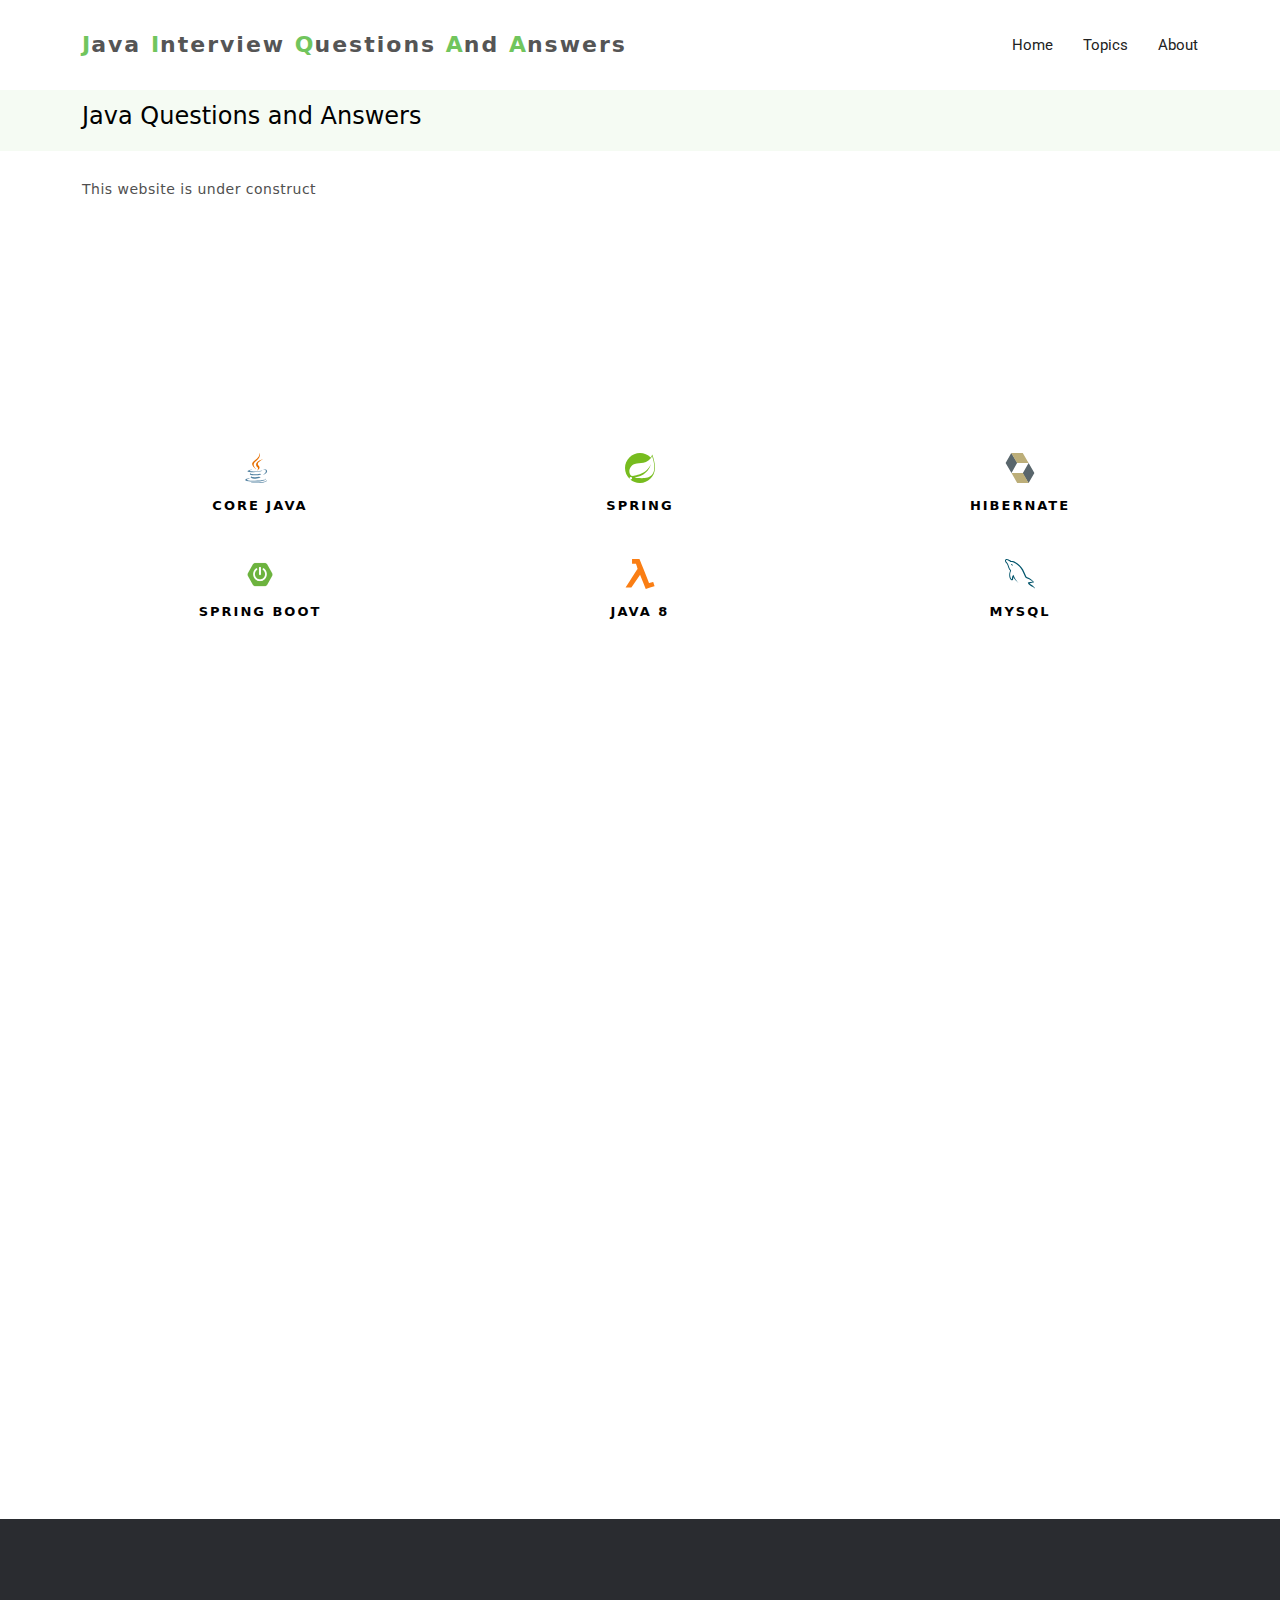
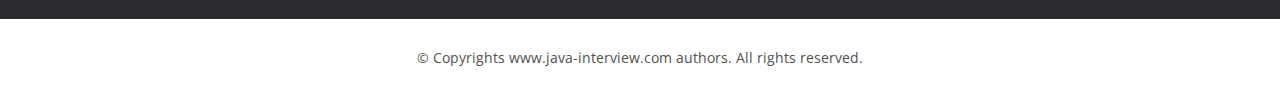
<file: springboot.html>
<!DOCTYPE html>
<html lang="en">

<head>
  <meta charset="utf-8">
  <meta content="width=device-width, initial-scale=1.0" name="viewport">

  <title>SPRING BOOT</title>
  <meta content="" name="description">
  <meta content="" name="keywords">

  <!-- Favicons -->
  <link href="assets/img/favicon.png" rel="icon">
  <link href="assets/img/apple-touch-icon.png" rel="apple-touch-icon">

  <!-- Google Fonts -->
  <link href="https://fonts.googleapis.com/css?family=Open+Sans:300,300i,400,400i,700,700i|Roboto:100,300,400,500,700|Philosopher:400,400i,700,700i" rel="stylesheet">

  <!-- Vendor CSS Files -->
  <link href="assets/vendor/aos/aos.css" rel="stylesheet">
  <link href="assets/vendor/bootstrap/css/bootstrap.min.css" rel="stylesheet">
  <link href="assets/vendor/bootstrap-icons/bootstrap-icons.css" rel="stylesheet">
  <link href="assets/vendor/glightbox/css/glightbox.min.css" rel="stylesheet">
  <link href="assets/vendor/swiper/swiper-bundle.min.css" rel="stylesheet">

  <!-- Template Main CSS File -->
  <link href="assets/css/style.css" rel="stylesheet">

  <!-- =======================================================
  * Template Name: eStartup - v4.5.0
  * Template URL: https://bootstrapmade.com/estartup-bootstrap-landing-page-template/
  * Author: BootstrapMade.com
  * License: https://bootstrapmade.com/license/
  ======================================================== -->
</head>

<body>

  <header id="header" class="header fixed-top d-flex align-items-center">
    <div class="container d-flex align-items-center justify-content-between">

      <div id="logo">
        <h1><a href=""><span>J</span>ava <span>I</span>nterview <span>Q</span>uestions <span>A</span>nd <span>A</span>nswers</a></h1>
        <!-- Uncomment below if you prefer to use an image logo -->
        <!-- <a href="index.html"><img src="assets/img/logo.png" alt="" title="" /></a>-->
      </div>

      <nav id="navbar" class="navbar">
        <ul>
          <li><a class="nav-link scrollto" href="index.html">Home</a></li>
          <li><a class="nav-link scrollto" href="#get-started">Topics</a></li>
          <li><a class="nav-link scrollto" href="#about-us">About</a></li>
          <!--li><a class="nav-link scrollto" href="#contact">Contact</a></li-->
        </ul>
        <i class="bi bi-list mobile-nav-toggle"></i>
      </nav><!-- .navbar -->

    </div>
  </header><!-- End Header -->

  <main id="main">

    <!-- ======= Breadcrumbs ======= -->
    <section class="breadcrumbs">
      <div class="container">

        <div class="d-flex justify-content-between align-items-center">
          <h2>Java Questions and Answers</h2>
          <!--<ol>
            <li><a href="index.html">Home</a></li>
            <li>Inner Page</li>
          </ol-->
        </div>

      </div>
    </section><!-- End Breadcrumbs -->

    <section class="inner-page pt-4">
      <div class="container">
        <p>
          This website is under construct
        </p>
      </div>
    </section>

      <!-- ======= Get Started Section ======= -->
      <section id="get-started" class="padd-section-inner text-center">

        <div class="container" data-aos="fade-up">
          <div class="section-title text-center">
            <!--
            <h2>simple systeme fordiscount </h2>
            <p class="separator">Integer cursus bibendum augue ac cursus .</p>
          -->
          </div>
        </div>

        <div class="container">
          <div class="row">

            <div class="col-md-6 col-lg-4" data-aos="zoom-in" data-aos-delay="100">
              <a href="java.html"><div class="feature-block-inner">

                <img src="assets/img/svg/java.svg" alt="img">
                <h4>Core Java</h4>
                <!--p>Lorem Ipsum is simply dummy text of the printing and typesetting industry</p>
                <a href="#">read more</a-->

              </div></a>
            </div>

            <div class="col-md-6 col-lg-4" data-aos="zoom-in" data-aos-delay="200">
              <a href="spring.html"><div class="feature-block-inner">

                <img src="assets/img/svg/spring.svg" alt="img">
                <h4>Spring</h4>
                <!--p>Lorem Ipsum is simply dummy text of the printing and typesetting industry</p>
                <a href="#">read more</a-->

              </div></a>
            </div>

            <div class="col-md-6 col-lg-4" data-aos="zoom-in" data-aos-delay="200">
              <a href="hibernate.html"><div class="feature-block-inner">

                <img src="assets/img/svg/hibernate.svg" alt="img">
                <h4>Hibernate</h4>
                <!--p>Lorem Ipsum is simply dummy text of the printing and typesetting industry</p>
                <a href="#">read more</a-->

              </div></a>
            </div>

            <div class="col-md-6 col-lg-4" data-aos="zoom-in" data-aos-delay="300">
              <a href="springboot.html"><div class="feature-block-inner">

                <img src="assets/img/svg/asteroid.png" alt="img">
                <h4>Spring Boot</h4>
                <!--p>Lorem Ipsum is simply dummy text of the printing and typesetting industry</p>
                <a href="#">read more</a-->

              </div></a>
            </div>

            <div class="col-md-6 col-lg-4" data-aos="zoom-in" data-aos-delay="300">
              <a href="java8.html"><div class="feature-block-inner">

                <img src="assets/img/svg/java-8.svg" alt="img">
                <h4>java 8</h4>
                <!--p>Lorem Ipsum is simply dummy text of the printing and typesetting industry</p>
                <a href="#">read more</a-->

              </div></a>
            </div>

            <div class="col-md-6 col-lg-4" data-aos="zoom-in" data-aos-delay="300">
              <a href="sql.html"><div class="feature-block-inner">

                <img src="assets/img/svg/mysql.svg" alt="img">
                <h4>mysql</h4>
                <!--p>Lorem Ipsum is simply dummy text of the printing and typesetting industry</p>
                <a href="#">read more</a-->

              </div></a>
            </div>
          </div>
        </div>

      </section><!-- End Get Started Section -->

      <!-- ======= About Us Section ======= -->
      <section id="about-us" class="about-us-inner padd-section-inner">
        <div class="container" data-aos="fade-up">
          <div class="row justify-content-center">

            <div class="col-md-5 col-lg-3">
            <br><br><br><br><br/>
              <img src="assets/img/about-img.png" alt="About" data-aos="zoom-in" data-aos-delay="100">
            </div>

            <div class="col-md-7 col-lg-5">
              <div class="about-content" data-aos="fade-left" data-aos-delay="100">
                <h2><span>We are software professionals</span></h2>
                <p>We are a small team with more than a decade of individual experience in designing, architecting, developing and deploying software solutions for business problems. We also provide focused technical training and project-based consultation for Software Solutions.<br/>
                <p>Our goal is to provide good practical software solutions via consultation and sound technical foundation via our training programs.</p>
                <!--ul class="list-unstyled">
                  <li><i class="vi bi-chevron-right"></i>Creative Design</li>
                  <li><i class="vi bi-chevron-right"></i>Retina Ready</li>
                  <li><i class="vi bi-chevron-right"></i>Easy to Use</li>
                  <li><i class="vi bi-chevron-right"></i>Unlimited Features</li>
                  <li><i class="vi bi-chevron-right"></i>Unlimited Features</li>
                </ul-->
              </div>
            </div>

          </div>
        </div>
      </section><!-- End About Us Section -->

      <!-- ======= Features Section ======= -->
      <!--section id="features" class="padd-section text-center">

        <div class="container" data-aos="fade-up">
          <div class="section-title text-center">
            <h2>Amazing Features.</h2>
            <p class="separator">Integer cursus bibendum augue ac cursus .</p>
          </div>

          <div class="row" data-aos="fade-up" data-aos-delay="100">

            <div class="col-md-6 col-lg-3">
              <div class="feature-block">
                <img src="assets/img/svg/paint-palette.svg" alt="img">
                <h4>creative design</h4>
                <p>Lorem Ipsum is simply dummy text of the printing and typesetting industry</p>
              </div>
            </div>

            <div class="col-md-6 col-lg-3">
              <div class="feature-block">
                <img src="assets/img/svg/vector.svg" alt="img">
                <h4>Retina Ready</h4>
                <p>Lorem Ipsum is simply dummy text of the printing and typesetting industry</p>
              </div>
            </div>

            <div class="col-md-6 col-lg-3">
              <div class="feature-block">
                <img src="assets/img/svg/design-tool.svg" alt="img">
                <h4>easy to use</h4>
                <p>Lorem Ipsum is simply dummy text of the printing and typesetting industry</p>
              </div>
            </div>

            <div class="col-md-6 col-lg-3">
              <div class="feature-block">
                <img src="assets/img/svg/asteroid.svg" alt="img">
                <h4>Free Updates</h4>
                <p>Lorem Ipsum is simply dummy text of the printing and typesetting industry</p>
              </div>
            </div>

            <div class="col-md-6 col-lg-3">
              <div class="feature-block">
                <img src="assets/img/svg/asteroid.svg" alt="img">
                <h4>Free Updates</h4>
                <p>Lorem Ipsum is simply dummy text of the printing and typesetting industry</p>
              </div>
            </div>

            <div class="col-md-6 col-lg-3">
              <div class="feature-block">
                <img src="assets/img/svg/cloud-computing.svg" alt="img">
                <h4>App store support</h4>
                <p>Lorem Ipsum is simply dummy text of the printing and typesetting industry</p>
              </div>
            </div>

            <div class="col-md-6 col-lg-3">
              <div class="feature-block">
                <img src="assets/img/svg/pixel.svg" alt="img">
                <h4>Perfect Pixel</h4>
                <p>Lorem Ipsum is simply dummy text of the printing and typesetting industry</p>
              </div>
            </div>

            <div class="col-md-6 col-lg-3">
              <div class="feature-block">
                <img src="assets/img/svg/code.svg" alt="img">
                <h4>clean codes</h4>
                <p>Lorem Ipsum is simply dummy text of the printing and typesetting industry</p>
              </div>
            </div>

          </div>
        </div>
      </section--><!-- End Features Section -->

      <!-- ======= Screenshots Section ======= --
      <section id="screenshots" class="padd-section text-center">

        <div class="container" data-aos="fade-up">
          <div class="section-title text-center">
            <h2>App Gallery</h2>
            <p class="separator">Integer cursus bibendum augue ac cursus .</p>
          </div>

          <div class="screens-slider swiper">
            <div class="swiper-wrapper align-items-center">
              <div class="swiper-slide"><img src="assets/img/screen/1.jpg" class="img-fluid" alt=""></div>
              <div class="swiper-slide"><img src="assets/img/screen/2.jpg" class="img-fluid" alt=""></div>
              <div class="swiper-slide"><img src="assets/img/screen/3.jpg" class="img-fluid" alt=""></div>
              <div class="swiper-slide"><img src="assets/img/screen/4.jpg" class="img-fluid" alt=""></div>
              <div class="swiper-slide"><img src="assets/img/screen/5.jpg" class="img-fluid" alt=""></div>
              <div class="swiper-slide"><img src="assets/img/screen/6.jpg" class="img-fluid" alt=""></div>
              <div class="swiper-slide"><img src="assets/img/screen/7.jpg" class="img-fluid" alt=""></div>
              <div class="swiper-slide"><img src="assets/img/screen/8.jpg" class="img-fluid" alt=""></div>
            </div>
            <div class="swiper-pagination"></div>
          </div>
        </div>

      </section>!-- End Screenshots Section -->

      <!-- ======= Video Section ======= -->
      <!--section id="video" class="text-center">
        <div class="overlay">
          <div class="container-fluid container-full" data-aos="zoom-in">

            <div class="row">
              <a href="https://www.youtube.com/watch?v=jDDaplaOz7Q&feature=emb_title" class="glightbox play-btn"></a>
            </div>

          </div>
        </div>
      </section--><!-- End Video Section -->

      <!-- ======= Team Section ======= -->
      <!--section id="team" class="padd-section text-center">

        <div class="container" data-aos="fade-up">
          <div class="section-title text-center">

            <h2>Team Member</h2>
            <p class="separator">Integer cursus bibendum augue ac cursus .</p>
          </div>

          <div class="row">

            <div class="col-md-6 col-md-4 col-lg-3" data-aos="zoom-in" data-aos-delay="100">
              <div class="team-block bottom">
                <img src="assets/img/team/1.jpg" class="img-responsive" alt="img">
                <div class="team-content">
                  <ul class="list-unstyled">
                    <li><a href="#"><i class="bi bi-facebook"></i></a></li>
                    <li><a href="#"><i class="bi bi-twitter"></i></a></li>
                    <li><a href="#"><i class="bi bi-linkedin"></i></a></li>
                  </ul>
                  <span>manager</span>
                  <h4>Kimberly Tran</h4>
                </div>
              </div>
            </div>

            <div class="col-md-6 col-md-4 col-lg-3" data-aos="zoom-in" data-aos-delay="200">
              <div class="team-block bottom">
                <img src="assets/img/team/2.jpg" class="img-responsive" alt="img">
                <div class="team-content">
                  <ul class="list-unstyled">
                    <li><a href="#"><i class="bi bi-facebook"></i></a></li>
                    <li><a href="#"><i class="bi bi-twitter"></i></a></li>
                    <li><a href="#"><i class="bi bi-linkedin"></i></a></li>
                  </ul>
                  <span>manager</span>
                  <h4>Kimberly Tran</h4>
                </div>
              </div>
            </div>

            <div class="col-md-6 col-md-4 col-lg-3" data-aos="zoom-in" data-aos-delay="300">
              <div class="team-block bottom">
                <img src="assets/img/team/3.jpg" class="img-responsive" alt="img">
                <div class="team-content">
                  <ul class="list-unstyled">
                    <li><a href="#"><i class="bi bi-facebook"></i></a></li>
                    <li><a href="#"><i class="bi bi-twitter"></i></a></li>
                    <li><a href="#"><i class="bi bi-linkedin"></i></a></li>
                  </ul>
                  <span>manager</span>
                  <h4>Kimberly Tran</h4>
                </div>
              </div>
            </div>

            <div class="col-md-6 col-md-4 col-lg-3" data-aos="zoom-in" data-aos-delay="400">
              <div class="team-block bottom">
                <img src="assets/img/team/4.jpg" class="img-responsive" alt="img">
                <div class="team-content">
                  <ul class="list-unstyled">
                    <li><a href="#"><i class="bi bi-facebook"></i></a></li>
                    <li><a href="#"><i class="bi bi-twitter"></i></a></li>
                    <li><a href="#"><i class="bi bi-linkedin"></i></a></li>
                  </ul>
                  <span>manager</span>
                  <h4>Kimberly Tran</h4>
                </div>
              </div>
            </div>

          </div>
        </div>
      </section--><!-- End Team Section -->

      <!-- ======= Testimonials Section ======= -->
      <!--section id="testimonials" class="padd-section text-center">
        <div class="container" data-aos="fade-up">
          <div class="row justify-content-center">

            <div class="col-md-8">

              <div class="testimonials-content">
                <div id="carousel-example-generic" class="carousel slide" data-bs-ride="carousel">

                  <div class="carousel-inner" role="listbox">

                    <div class="carousel-item  active">
                      <div class="top-top">

                        <h2>Our Users Speack volumes us</h2>
                        <p>Lorem Ipsum is simply dummy text of the printing and typesetting industry. Lorem Ipsum has been the industry's standard dummy text ever since the 1500s, when an unknown printer took a galley of type and scrambled it to make a type
                          specimen book. It has survived not only five centuries.</p>
                        <h4>Kimberly Tran<span>manager</span></h4>

                      </div>
                    </div>

                    <div class="carousel-item ">
                      <div class="top-top">

                        <h2>Our Users Speack volumes us</h2>
                        <p>Lorem Ipsum is simply dummy text of the printing and typesetting industry. Lorem Ipsum has been the industry's standard dummy text ever since the 1500s, when an unknown printer took a galley of type and scrambled it to make a type
                          specimen book. It has survived not only five centuries.</p>
                        <h4>Henderson<span>manager</span></h4>

                      </div>
                    </div>

                    <div class="carousel-item ">
                      <div class="top-top">

                        <h2>Our Users Speack volumes us</h2>
                        <p>Lorem Ipsum is simply dummy text of the printing and typesetting industry. Lorem Ipsum has been the industry's standard dummy text ever since the 1500s, when an unknown printer took a galley of type and scrambled it to make a type
                          specimen book. It has survived not only five centuries.</p>
                        <h4>David Spark<span>manager</span></h4>

                      </div>
                    </div>

                  </div>

                  <div class="btm-btm">

                    <ul class="list-unstyled carousel-indicators">
                      <li data-bs-target="#carousel-example-generic" data-bs-slide-to="0" class="active"></li>
                      <li data-bs-target="#carousel-example-generic" data-bs-slide-to="1"></li>
                      <li data-bs-target="#carousel-example-generic" data-bs-slide-to="2"></li>
                    </ul>

                  </div>

                </div>
              </div>
            </div>

          </div>
        </div>
      </section--><!-- End Testimonials Section -->

      <!-- ======= Pricing Section ======= -->
      <!--section id="pricing" class="padd-section text-cente">

        <div class="container" data-aos="fade-up">
          <div class="section-title text-center">

            <h2>Meet With Price</h2>
            <p class="separator">Integer cursus bibendum augue ac cursus .</p>
          </div>

          <div class="row" data-aos="fade-up" data-aos-delay="100">

            <div class="col-md-6 col-lg-3">
              <div class="block-pricing">
                <div class="table">
                  <h4>basic</h4>
                  <h2>$29</h2>
                  <ul class="list-unstyled">
                    <li><b>4 GB</b> Ram</li>
                    <li><b>7/24</b> Tech Support</li>
                    <li><b>40 GB</b> SSD Cloud Storage</li>
                    <li>Monthly Backups</li>
                    <li>Palo Protection</li>
                  </ul>
                  <div class="table_btn">
                    <a href="#" class="btn"><i class="bi bi-cart"></i> Buy Now</a>
                  </div>
                </div>
              </div>
            </div>

            <div class="col-md-6 col-lg-3">
              <div class="block-pricing">
                <div class="table">
                  <h4>PERSONAL</h4>
                  <h2>$29</h2>
                  <ul class="list-unstyled">
                    <li><b>4 GB</b> Ram</li>
                    <li><b>7/24</b> Tech Support</li>
                    <li><b>40 GB</b> SSD Cloud Storage</li>
                    <li>Monthly Backups</li>
                    <li>Palo Protection</li>
                  </ul>
                  <div class="table_btn">
                    <a href="#" class="btn"><i class="bi bi-cart"></i> Buy Now</a>
                  </div>
                </div>
              </div>
            </div>

            <div class="col-md-6 col-lg-3">
              <div class="block-pricing">
                <div class="table">
                  <h4>BUSINESS</h4>
                  <h2>$29</h2>
                  <ul class="list-unstyled">
                    <li><b>4 GB</b> Ram</li>
                    <li><b>7/24</b> Tech Support</li>
                    <li><b>40 GB</b> SSD Cloud Storage</li>
                    <li>Monthly Backups</li>
                    <li>Palo Protection</li>
                  </ul>
                  <div class="table_btn">
                    <a href="#" class="btn"><i class="bi bi-cart"></i> Buy Now</a>
                  </div>
                </div>
              </div>
            </div>

            <div class="col-md-6 col-lg-3">
              <div class="block-pricing">
                <div class="table">
                  <h4>profeesional</h4>
                  <h2>$29</h2>
                  <ul class="list-unstyled">
                    <li><b>4 GB</b> Ram</li>
                    <li><b>7/24</b> Tech Support</li>
                    <li><b>40 GB</b> SSD Cloud Storage</li>
                    <li>Monthly Backups</li>
                    <li>Palo Protection</li>
                  </ul>
                  <div class="table_btn">
                    <a href="#" class="btn"><i class="bi bi-cart"></i> Buy Now</a>
                  </div>
                </div>
              </div>
            </div>
          </div>
        </div>
      </section--><!-- End Pricing Section -->

      <!-- ======= Blog Section ======= -->
      <!--section id="blog" class="padd-sectio">

        <div class="container" data-aos="fade-up">
          <div class="section-title text-center">

            <h2>Latest posts</h2>
            <p class="separator">Integer cursus bibendum augue ac cursus .</p>
          </div>

          <div class="row" data-aos="fade-up" data-aos-delay="100">

            <div class="col-md-6 col-lg-4">
              <div class="block-blog text-left">
                <a href="#"><img src="assets/img/blog/blog-image-1.jpg" alt="img"></a>
                <div class="content-blog">
                  <h4><a href="#">whats isthe difference between good and bat typography</a></h4>
                  <span>05, juin 2017</span>
                  <a class="float-end readmore" href="#">read more</a>
                </div>
              </div>
            </div>

            <div class="col-md-6 col-lg-4">
              <div class="block-blog text-left">
                <a href="#"><img src="assets/img/blog/blog-image-2.jpg" class="img-responsive" alt="img"></a>
                <div class="content-blog">
                  <h4><a href="#">whats isthe difference between good and bat typography</a></h4>
                  <span>05, juin 2017</span>
                  <a class="float-end readmore" href="#">read more</a>
                </div>
              </div>
            </div>

            <div class="col-md-6 col-lg-4">
              <div class="block-blog text-left">
                <a href="#"><img src="assets/img/blog/blog-image-3.jpg" class="img-responsive" alt="img"></a>
                <div class="content-blog">
                  <h4><a href="#">whats isthe difference between good and bat typography</a></h4>
                  <span>05, juin 2017</span>
                  <a class="float-end readmore" href="#">read more</a>
                </div>
              </div>
            </div>

          </div>
        </div>
      </section--><!-- End Blog Section -->

      <!-- ======= Newsletter Section ======= -->
      <!--<section id="newsletter" class="newsletter text-center">
        <div class="overlay padd-section">
          <div class="container" data-aos="zoom-in">

            <div class="row justify-content-center">
              <div class="col-md-9 col-lg-6">
                <form class="d-flex" method="POST" action="#">
                  <input type="email" class="form-control " placeholder="Email Adress" name="email">
                  <button type="submit" class="btn btn-default"><i class="bi bi-location-arrow"></i>Subscribe</button>
                </form>
              </div>
            </div>

            <ul class="list-unstyled">
              <li><a href="#"><i class="bi bi-facebook"></i></a></li>
              <li><a href="#"><i class="bi bi-twitter"></i></a></li>
              <li><a href="#"><i class="bi bi-instagram"></i></a></li>
              <li><a href="#"><i class="bi bi-linkedin"></i></a></li>
            </ul>

          </div>
        </div>
      </section>--><!-- End Newsletter Section -->

      <!-- ======= Contact Section ======= -->
      <!--section id="contact" class="padd-section">

        <div class="container" data-aos="fade-up">
          <div class="section-title text-center">
            <h2>Contact</h2>
            <p class="separator">Sed ut perspiciatis unde omnis iste natus error sit voluptatem accusantium doloremque</p>
          </div>
          <div class="row justify-content-center" data-aos="fade-up" data-aos-delay="100">

            <div class="col-lg-3 col-md-4">

              <div class="info">
                <div>
                  <i class="bi bi-geo-alt"></i>
                  <p>Mumbai<br>India</p>
                </div>

                <div class="email">
                  <i class="bi bi-envelope"></i>
                  <p>vri.user31@gmail.com</p>
                </div>

                <div>
                  <i class="bi bi-phone"></i>
                  <p>+1 5589 55488 55s</p>
                </div>
              </div>

              <div class="social-links">
                <a href="#" class="twitter"><i class="bi bi-twitter"></i></a>
                <a href="#" class="facebook"><i class="bi bi-facebook"></i></a>
                <a href="#" class="instagram"><i class="bi bi-instagram"></i></a>
                <a href="#" class="linkedin"><i class="bi bi-linkedin"></i></a>
              </div>

            </div>

            <div class="col-lg-5 col-md-8">
              <div class="form">
                <form action="forms/contact.php" method="post" role="form" class="php-email-form">
                  <div class="form-group">
                    <input type="text" name="name" class="form-control" id="name" placeholder="Your Name" required>
                  </div>
                  <div class="form-group mt-3">
                    <input type="email" class="form-control" name="email" id="email" placeholder="Your Email" required>
                  </div>
                  <div class="form-group mt-3">
                    <input type="text" class="form-control" name="subject" id="subject" placeholder="Subject" required>
                  </div>
                  <div class="form-group mt-3">
                    <textarea class="form-control" name="message" rows="5" placeholder="Message" required></textarea>
                  </div>
                  <div class="my-3">
                    <div class="loading">Loading</div>
                    <div class="error-message"></div>
                    <div class="sent-message">Your message has been sent. Thank you!</div>
                  </div>
                  <div class="text-center"><button type="submit">Send Message</button></div>
                </form>
              </div>
            </div>
          </div>
        </div>
      </section--><!-- End Contact Section -->

  </main><!-- End #main -->

  <!-- ======= Footer ======= -->
  <footer class="footer">
    <!--div class="container">
      <div class="row">

        <div class="col-md-12 col-lg-4">
          <div class="footer-logo">

            <a class="navbar-brand" href="#">eStartup</a>
            <p>Lorem Ipsum is simply dummy text of the printing and typesetting industry. Lorem Ipsum has been the industry's standard dummy text ever since the.</p>

          </div>
        </div>

        <div class="col-sm-6 col-md-3 col-lg-2">
          <div class="list-menu">

            <h4>Abou Us</h4>

            <ul class="list-unstyled">
              <li><a href="#">About us</a></li>
              <li><a href="#">Features item</a></li>
              <li><a href="#">Live streaming</a></li>
              <li><a href="#">Privacy Policy</a></li>
            </ul>

          </div>
        </div>

        <div class="col-sm-6 col-md-3 col-lg-2">
          <div class="list-menu">

            <h4>Abou Us</h4>

            <ul class="list-unstyled">
              <li><a href="#">About us</a></li>
              <li><a href="#">Features item</a></li>
              <li><a href="#">Live streaming</a></li>
              <li><a href="#">Privacy Policy</a></li>
            </ul>

          </div>
        </div>

        <div class="col-sm-6 col-md-3 col-lg-2">
          <div class="list-menu">

            <h4>Support</h4>

            <ul class="list-unstyled">
              <li><a href="#">faq</a></li>
              <li><a href="#">Editor help</a></li>
              <li><a href="#">Contact us</a></li>
              <li><a href="#">Privacy Policy</a></li>
            </ul>

          </div>
        </div>

        <div class="col-sm-6 col-md-3 col-lg-2">
          <div class="list-menu">

            <h4>Abou Us</h4>

            <ul class="list-unstyled">
              <li><a href="#">About us</a></li>
              <li><a href="#">Features item</a></li>
              <li><a href="#">Live streaming</a></li>
              <li><a href="#">Privacy Policy</a></li>
            </ul>

          </div>
        </div>

      </div>
    </div-->

    <div class="copyrights">
      <div class="container">
        <p>&copy; Copyrights www.java-interview.com authors. All rights reserved.</p>
        <div class="credits">
          <!--
          All the links in the footer should remain intact.
          You can delete the links only if you purchased the pro version.
          Licensing information: https://bootstrapmade.com/license/
          Purchase the pro version with working PHP/AJAX contact form: https://bootstrapmade.com/buy/?theme=eStartup
        -->
        </div>
      </div>
    </div>

  </footer><!-- End  Footer -->

  <a href="#" class="back-to-top d-flex align-items-center justify-content-center"><i class="bi bi-arrow-up-short"></i></a>

  <!-- Vendor JS Files -->
  <script src="assets/vendor/aos/aos.js"></script>
  <script src="assets/vendor/bootstrap/js/bootstrap.bundle.min.js"></script>
  <script src="assets/vendor/glightbox/js/glightbox.min.js"></script>
  <script src="assets/vendor/php-email-form/validate.js"></script>
  <script src="assets/vendor/swiper/swiper-bundle.min.js"></script>

  <!-- Template Main JS File -->
  <script src="assets/js/main.js"></script>

</body>

</html>
</file>
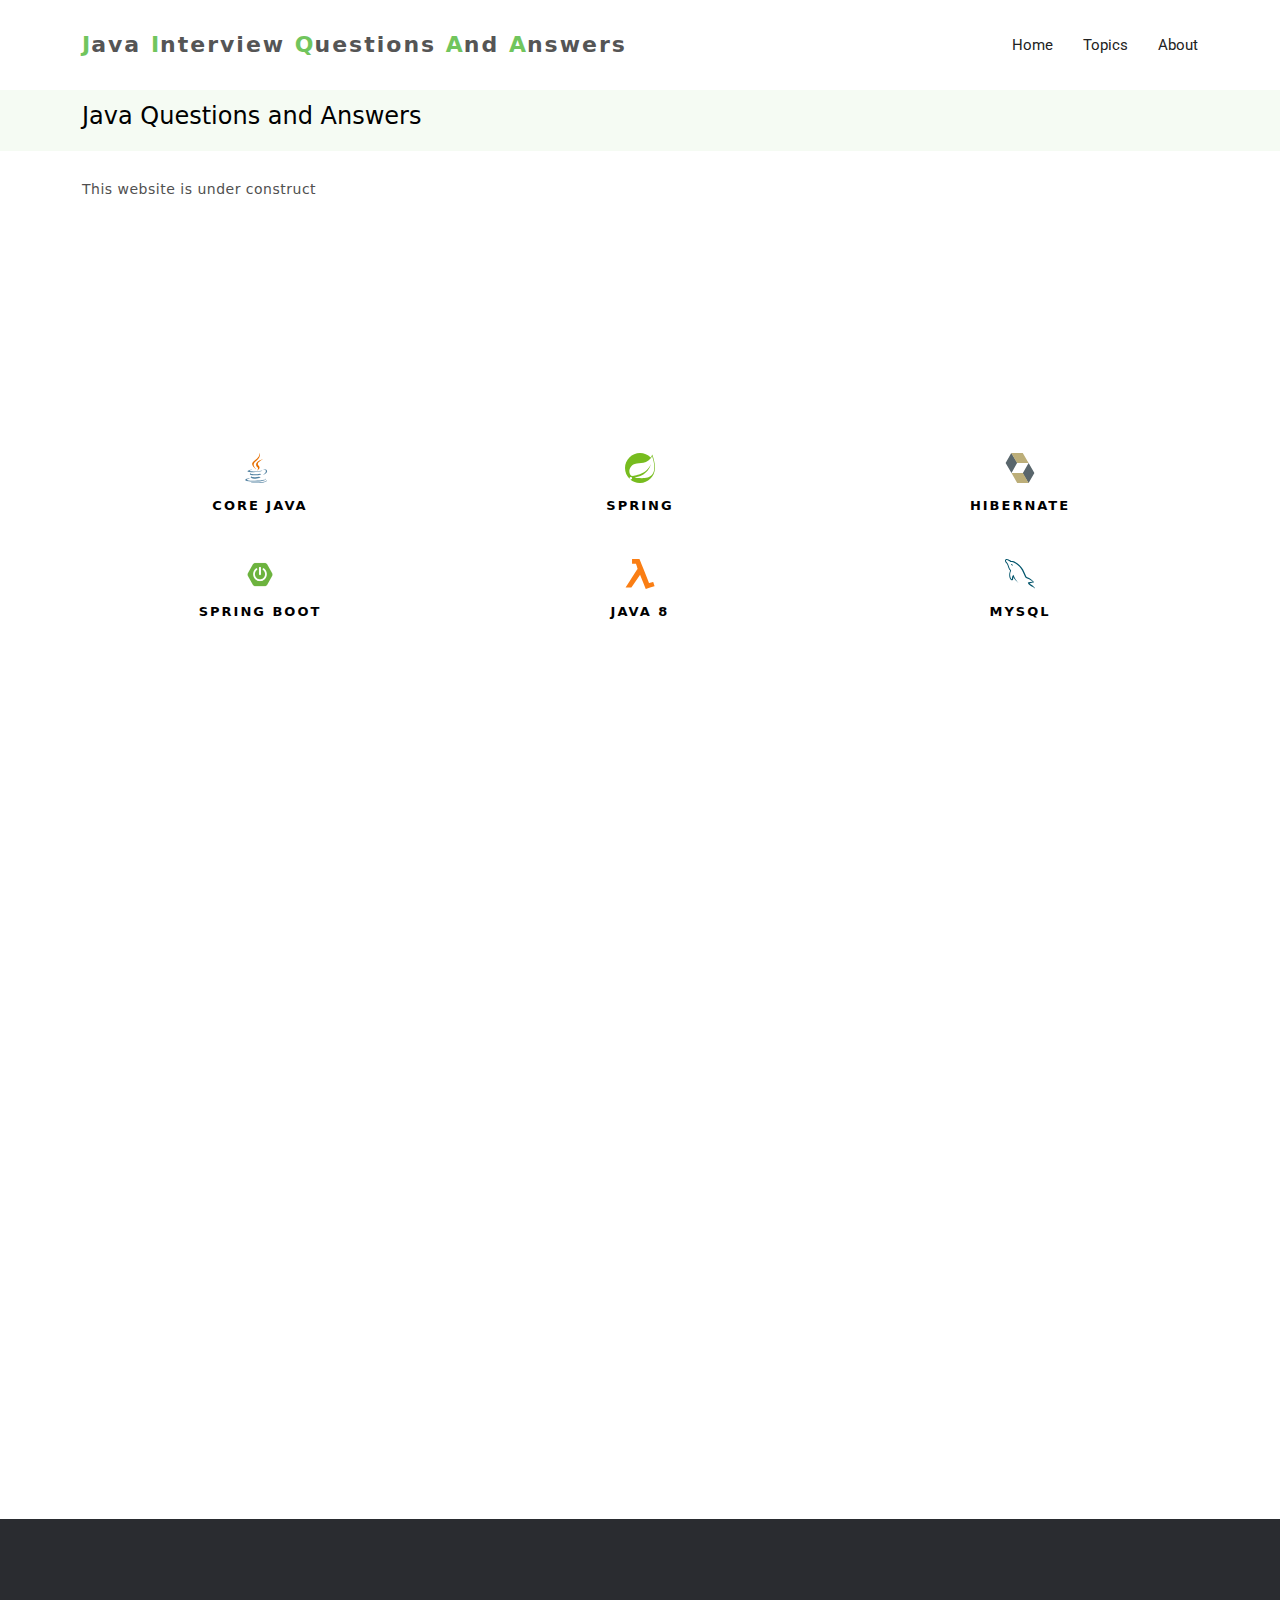
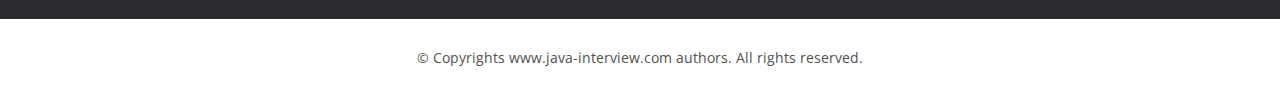
<file: sql.html>
<!DOCTYPE html>
<html lang="en">

<head>
  <meta charset="utf-8">
  <meta content="width=device-width, initial-scale=1.0" name="viewport">

  <title>SQL</title>
  <meta content="" name="description">
  <meta content="" name="keywords">

  <!-- Favicons -->
  <link href="assets/img/favicon.png" rel="icon">
  <link href="assets/img/apple-touch-icon.png" rel="apple-touch-icon">

  <!-- Google Fonts -->
  <link href="https://fonts.googleapis.com/css?family=Open+Sans:300,300i,400,400i,700,700i|Roboto:100,300,400,500,700|Philosopher:400,400i,700,700i" rel="stylesheet">

  <!-- Vendor CSS Files -->
  <link href="assets/vendor/aos/aos.css" rel="stylesheet">
  <link href="assets/vendor/bootstrap/css/bootstrap.min.css" rel="stylesheet">
  <link href="assets/vendor/bootstrap-icons/bootstrap-icons.css" rel="stylesheet">
  <link href="assets/vendor/glightbox/css/glightbox.min.css" rel="stylesheet">
  <link href="assets/vendor/swiper/swiper-bundle.min.css" rel="stylesheet">

  <!-- Template Main CSS File -->
  <link href="assets/css/style.css" rel="stylesheet">

  <!-- =======================================================
  * Template Name: eStartup - v4.5.0
  * Template URL: https://bootstrapmade.com/estartup-bootstrap-landing-page-template/
  * Author: BootstrapMade.com
  * License: https://bootstrapmade.com/license/
  ======================================================== -->
</head>

<body>

  <header id="header" class="header fixed-top d-flex align-items-center">
    <div class="container d-flex align-items-center justify-content-between">

      <div id="logo">
        <h1><a href=""><span>J</span>ava <span>I</span>nterview <span>Q</span>uestions <span>A</span>nd <span>A</span>nswers</a></h1>
        <!-- Uncomment below if you prefer to use an image logo -->
        <!-- <a href="index.html"><img src="assets/img/logo.png" alt="" title="" /></a>-->
      </div>

      <nav id="navbar" class="navbar">
        <ul>
          <li><a class="nav-link scrollto" href="index.html">Home</a></li>
          <li><a class="nav-link scrollto" href="#get-started">Topics</a></li>
          <li><a class="nav-link scrollto" href="#about-us">About</a></li>
          <!--li><a class="nav-link scrollto" href="#contact">Contact</a></li-->
        </ul>
        <i class="bi bi-list mobile-nav-toggle"></i>
      </nav><!-- .navbar -->

    </div>
  </header><!-- End Header -->

  <main id="main">

    <!-- ======= Breadcrumbs ======= -->
    <section class="breadcrumbs">
      <div class="container">

        <div class="d-flex justify-content-between align-items-center">
          <h2>Java Questions and Answers</h2>
          <!--<ol>
            <li><a href="index.html">Home</a></li>
            <li>Inner Page</li>
          </ol-->
        </div>

      </div>
    </section><!-- End Breadcrumbs -->

    <section class="inner-page pt-4">
      <div class="container">
        <p>
          This website is under construct
        </p>
      </div>
    </section>

      <!-- ======= Get Started Section ======= -->
      <section id="get-started" class="padd-section-inner text-center">

        <div class="container" data-aos="fade-up">
          <div class="section-title text-center">
            <!--
            <h2>simple systeme fordiscount </h2>
            <p class="separator">Integer cursus bibendum augue ac cursus .</p>
          -->
          </div>
        </div>

        <div class="container">
          <div class="row">

            <div class="col-md-6 col-lg-4" data-aos="zoom-in" data-aos-delay="100">
              <a href="java.html"><div class="feature-block-inner">

                <img src="assets/img/svg/java.svg" alt="img">
                <h4>Core Java</h4>
                <!--p>Lorem Ipsum is simply dummy text of the printing and typesetting industry</p>
                <a href="#">read more</a-->

              </div></a>
            </div>

            <div class="col-md-6 col-lg-4" data-aos="zoom-in" data-aos-delay="200">
              <a href="spring.html"><div class="feature-block-inner">

                <img src="assets/img/svg/spring.svg" alt="img">
                <h4>Spring</h4>
                <!--p>Lorem Ipsum is simply dummy text of the printing and typesetting industry</p>
                <a href="#">read more</a-->

              </div></a>
            </div>

            <div class="col-md-6 col-lg-4" data-aos="zoom-in" data-aos-delay="200">
              <a href="hibernate.html"><div class="feature-block-inner">

                <img src="assets/img/svg/hibernate.svg" alt="img">
                <h4>Hibernate</h4>
                <!--p>Lorem Ipsum is simply dummy text of the printing and typesetting industry</p>
                <a href="#">read more</a-->

              </div></a>
            </div>

            <div class="col-md-6 col-lg-4" data-aos="zoom-in" data-aos-delay="300">
              <a href="springboot.html"><div class="feature-block-inner">

                <img src="assets/img/svg/asteroid.png" alt="img">
                <h4>Spring Boot</h4>
                <!--p>Lorem Ipsum is simply dummy text of the printing and typesetting industry</p>
                <a href="#">read more</a-->

              </div></a>
            </div>

            <div class="col-md-6 col-lg-4" data-aos="zoom-in" data-aos-delay="300">
              <a href="java8.html"><div class="feature-block-inner">

                <img src="assets/img/svg/java-8.svg" alt="img">
                <h4>java 8</h4>
                <!--p>Lorem Ipsum is simply dummy text of the printing and typesetting industry</p>
                <a href="#">read more</a-->

              </div></a>
            </div>

            <div class="col-md-6 col-lg-4" data-aos="zoom-in" data-aos-delay="300">
              <a href="sql.html"><div class="feature-block-inner">

                <img src="assets/img/svg/mysql.svg" alt="img">
                <h4>mysql</h4>
                <!--p>Lorem Ipsum is simply dummy text of the printing and typesetting industry</p>
                <a href="#">read more</a-->

              </div></a>
            </div>
          </div>
        </div>

      </section><!-- End Get Started Section -->

      <!-- ======= About Us Section ======= -->
      <section id="about-us" class="about-us-inner padd-section-inner">
        <div class="container" data-aos="fade-up">
          <div class="row justify-content-center">

            <div class="col-md-5 col-lg-3">
            <br><br><br><br><br/>
              <img src="assets/img/about-img.png" alt="About" data-aos="zoom-in" data-aos-delay="100">
            </div>

            <div class="col-md-7 col-lg-5">
              <div class="about-content" data-aos="fade-left" data-aos-delay="100">
                <h2><span>We are software professionals</span></h2>
                <p>We are a small team with more than a decade of individual experience in designing, architecting, developing and deploying software solutions for business problems. We also provide focused technical training and project-based consultation for Software Solutions.<br/>
                <p>Our goal is to provide good practical software solutions via consultation and sound technical foundation via our training programs.</p>
                <!--ul class="list-unstyled">
                  <li><i class="vi bi-chevron-right"></i>Creative Design</li>
                  <li><i class="vi bi-chevron-right"></i>Retina Ready</li>
                  <li><i class="vi bi-chevron-right"></i>Easy to Use</li>
                  <li><i class="vi bi-chevron-right"></i>Unlimited Features</li>
                  <li><i class="vi bi-chevron-right"></i>Unlimited Features</li>
                </ul-->
              </div>
            </div>

          </div>
        </div>
      </section><!-- End About Us Section -->

      <!-- ======= Features Section ======= -->
      <!--section id="features" class="padd-section text-center">

        <div class="container" data-aos="fade-up">
          <div class="section-title text-center">
            <h2>Amazing Features.</h2>
            <p class="separator">Integer cursus bibendum augue ac cursus .</p>
          </div>

          <div class="row" data-aos="fade-up" data-aos-delay="100">

            <div class="col-md-6 col-lg-3">
              <div class="feature-block">
                <img src="assets/img/svg/paint-palette.svg" alt="img">
                <h4>creative design</h4>
                <p>Lorem Ipsum is simply dummy text of the printing and typesetting industry</p>
              </div>
            </div>

            <div class="col-md-6 col-lg-3">
              <div class="feature-block">
                <img src="assets/img/svg/vector.svg" alt="img">
                <h4>Retina Ready</h4>
                <p>Lorem Ipsum is simply dummy text of the printing and typesetting industry</p>
              </div>
            </div>

            <div class="col-md-6 col-lg-3">
              <div class="feature-block">
                <img src="assets/img/svg/design-tool.svg" alt="img">
                <h4>easy to use</h4>
                <p>Lorem Ipsum is simply dummy text of the printing and typesetting industry</p>
              </div>
            </div>

            <div class="col-md-6 col-lg-3">
              <div class="feature-block">
                <img src="assets/img/svg/asteroid.svg" alt="img">
                <h4>Free Updates</h4>
                <p>Lorem Ipsum is simply dummy text of the printing and typesetting industry</p>
              </div>
            </div>

            <div class="col-md-6 col-lg-3">
              <div class="feature-block">
                <img src="assets/img/svg/asteroid.svg" alt="img">
                <h4>Free Updates</h4>
                <p>Lorem Ipsum is simply dummy text of the printing and typesetting industry</p>
              </div>
            </div>

            <div class="col-md-6 col-lg-3">
              <div class="feature-block">
                <img src="assets/img/svg/cloud-computing.svg" alt="img">
                <h4>App store support</h4>
                <p>Lorem Ipsum is simply dummy text of the printing and typesetting industry</p>
              </div>
            </div>

            <div class="col-md-6 col-lg-3">
              <div class="feature-block">
                <img src="assets/img/svg/pixel.svg" alt="img">
                <h4>Perfect Pixel</h4>
                <p>Lorem Ipsum is simply dummy text of the printing and typesetting industry</p>
              </div>
            </div>

            <div class="col-md-6 col-lg-3">
              <div class="feature-block">
                <img src="assets/img/svg/code.svg" alt="img">
                <h4>clean codes</h4>
                <p>Lorem Ipsum is simply dummy text of the printing and typesetting industry</p>
              </div>
            </div>

          </div>
        </div>
      </section--><!-- End Features Section -->

      <!-- ======= Screenshots Section ======= --
      <section id="screenshots" class="padd-section text-center">

        <div class="container" data-aos="fade-up">
          <div class="section-title text-center">
            <h2>App Gallery</h2>
            <p class="separator">Integer cursus bibendum augue ac cursus .</p>
          </div>

          <div class="screens-slider swiper">
            <div class="swiper-wrapper align-items-center">
              <div class="swiper-slide"><img src="assets/img/screen/1.jpg" class="img-fluid" alt=""></div>
              <div class="swiper-slide"><img src="assets/img/screen/2.jpg" class="img-fluid" alt=""></div>
              <div class="swiper-slide"><img src="assets/img/screen/3.jpg" class="img-fluid" alt=""></div>
              <div class="swiper-slide"><img src="assets/img/screen/4.jpg" class="img-fluid" alt=""></div>
              <div class="swiper-slide"><img src="assets/img/screen/5.jpg" class="img-fluid" alt=""></div>
              <div class="swiper-slide"><img src="assets/img/screen/6.jpg" class="img-fluid" alt=""></div>
              <div class="swiper-slide"><img src="assets/img/screen/7.jpg" class="img-fluid" alt=""></div>
              <div class="swiper-slide"><img src="assets/img/screen/8.jpg" class="img-fluid" alt=""></div>
            </div>
            <div class="swiper-pagination"></div>
          </div>
        </div>

      </section>!-- End Screenshots Section -->

      <!-- ======= Video Section ======= -->
      <!--section id="video" class="text-center">
        <div class="overlay">
          <div class="container-fluid container-full" data-aos="zoom-in">

            <div class="row">
              <a href="https://www.youtube.com/watch?v=jDDaplaOz7Q&feature=emb_title" class="glightbox play-btn"></a>
            </div>

          </div>
        </div>
      </section--><!-- End Video Section -->

      <!-- ======= Team Section ======= -->
      <!--section id="team" class="padd-section text-center">

        <div class="container" data-aos="fade-up">
          <div class="section-title text-center">

            <h2>Team Member</h2>
            <p class="separator">Integer cursus bibendum augue ac cursus .</p>
          </div>

          <div class="row">

            <div class="col-md-6 col-md-4 col-lg-3" data-aos="zoom-in" data-aos-delay="100">
              <div class="team-block bottom">
                <img src="assets/img/team/1.jpg" class="img-responsive" alt="img">
                <div class="team-content">
                  <ul class="list-unstyled">
                    <li><a href="#"><i class="bi bi-facebook"></i></a></li>
                    <li><a href="#"><i class="bi bi-twitter"></i></a></li>
                    <li><a href="#"><i class="bi bi-linkedin"></i></a></li>
                  </ul>
                  <span>manager</span>
                  <h4>Kimberly Tran</h4>
                </div>
              </div>
            </div>

            <div class="col-md-6 col-md-4 col-lg-3" data-aos="zoom-in" data-aos-delay="200">
              <div class="team-block bottom">
                <img src="assets/img/team/2.jpg" class="img-responsive" alt="img">
                <div class="team-content">
                  <ul class="list-unstyled">
                    <li><a href="#"><i class="bi bi-facebook"></i></a></li>
                    <li><a href="#"><i class="bi bi-twitter"></i></a></li>
                    <li><a href="#"><i class="bi bi-linkedin"></i></a></li>
                  </ul>
                  <span>manager</span>
                  <h4>Kimberly Tran</h4>
                </div>
              </div>
            </div>

            <div class="col-md-6 col-md-4 col-lg-3" data-aos="zoom-in" data-aos-delay="300">
              <div class="team-block bottom">
                <img src="assets/img/team/3.jpg" class="img-responsive" alt="img">
                <div class="team-content">
                  <ul class="list-unstyled">
                    <li><a href="#"><i class="bi bi-facebook"></i></a></li>
                    <li><a href="#"><i class="bi bi-twitter"></i></a></li>
                    <li><a href="#"><i class="bi bi-linkedin"></i></a></li>
                  </ul>
                  <span>manager</span>
                  <h4>Kimberly Tran</h4>
                </div>
              </div>
            </div>

            <div class="col-md-6 col-md-4 col-lg-3" data-aos="zoom-in" data-aos-delay="400">
              <div class="team-block bottom">
                <img src="assets/img/team/4.jpg" class="img-responsive" alt="img">
                <div class="team-content">
                  <ul class="list-unstyled">
                    <li><a href="#"><i class="bi bi-facebook"></i></a></li>
                    <li><a href="#"><i class="bi bi-twitter"></i></a></li>
                    <li><a href="#"><i class="bi bi-linkedin"></i></a></li>
                  </ul>
                  <span>manager</span>
                  <h4>Kimberly Tran</h4>
                </div>
              </div>
            </div>

          </div>
        </div>
      </section--><!-- End Team Section -->

      <!-- ======= Testimonials Section ======= -->
      <!--section id="testimonials" class="padd-section text-center">
        <div class="container" data-aos="fade-up">
          <div class="row justify-content-center">

            <div class="col-md-8">

              <div class="testimonials-content">
                <div id="carousel-example-generic" class="carousel slide" data-bs-ride="carousel">

                  <div class="carousel-inner" role="listbox">

                    <div class="carousel-item  active">
                      <div class="top-top">

                        <h2>Our Users Speack volumes us</h2>
                        <p>Lorem Ipsum is simply dummy text of the printing and typesetting industry. Lorem Ipsum has been the industry's standard dummy text ever since the 1500s, when an unknown printer took a galley of type and scrambled it to make a type
                          specimen book. It has survived not only five centuries.</p>
                        <h4>Kimberly Tran<span>manager</span></h4>

                      </div>
                    </div>

                    <div class="carousel-item ">
                      <div class="top-top">

                        <h2>Our Users Speack volumes us</h2>
                        <p>Lorem Ipsum is simply dummy text of the printing and typesetting industry. Lorem Ipsum has been the industry's standard dummy text ever since the 1500s, when an unknown printer took a galley of type and scrambled it to make a type
                          specimen book. It has survived not only five centuries.</p>
                        <h4>Henderson<span>manager</span></h4>

                      </div>
                    </div>

                    <div class="carousel-item ">
                      <div class="top-top">

                        <h2>Our Users Speack volumes us</h2>
                        <p>Lorem Ipsum is simply dummy text of the printing and typesetting industry. Lorem Ipsum has been the industry's standard dummy text ever since the 1500s, when an unknown printer took a galley of type and scrambled it to make a type
                          specimen book. It has survived not only five centuries.</p>
                        <h4>David Spark<span>manager</span></h4>

                      </div>
                    </div>

                  </div>

                  <div class="btm-btm">

                    <ul class="list-unstyled carousel-indicators">
                      <li data-bs-target="#carousel-example-generic" data-bs-slide-to="0" class="active"></li>
                      <li data-bs-target="#carousel-example-generic" data-bs-slide-to="1"></li>
                      <li data-bs-target="#carousel-example-generic" data-bs-slide-to="2"></li>
                    </ul>

                  </div>

                </div>
              </div>
            </div>

          </div>
        </div>
      </section--><!-- End Testimonials Section -->

      <!-- ======= Pricing Section ======= -->
      <!--section id="pricing" class="padd-section text-cente">

        <div class="container" data-aos="fade-up">
          <div class="section-title text-center">

            <h2>Meet With Price</h2>
            <p class="separator">Integer cursus bibendum augue ac cursus .</p>
          </div>

          <div class="row" data-aos="fade-up" data-aos-delay="100">

            <div class="col-md-6 col-lg-3">
              <div class="block-pricing">
                <div class="table">
                  <h4>basic</h4>
                  <h2>$29</h2>
                  <ul class="list-unstyled">
                    <li><b>4 GB</b> Ram</li>
                    <li><b>7/24</b> Tech Support</li>
                    <li><b>40 GB</b> SSD Cloud Storage</li>
                    <li>Monthly Backups</li>
                    <li>Palo Protection</li>
                  </ul>
                  <div class="table_btn">
                    <a href="#" class="btn"><i class="bi bi-cart"></i> Buy Now</a>
                  </div>
                </div>
              </div>
            </div>

            <div class="col-md-6 col-lg-3">
              <div class="block-pricing">
                <div class="table">
                  <h4>PERSONAL</h4>
                  <h2>$29</h2>
                  <ul class="list-unstyled">
                    <li><b>4 GB</b> Ram</li>
                    <li><b>7/24</b> Tech Support</li>
                    <li><b>40 GB</b> SSD Cloud Storage</li>
                    <li>Monthly Backups</li>
                    <li>Palo Protection</li>
                  </ul>
                  <div class="table_btn">
                    <a href="#" class="btn"><i class="bi bi-cart"></i> Buy Now</a>
                  </div>
                </div>
              </div>
            </div>

            <div class="col-md-6 col-lg-3">
              <div class="block-pricing">
                <div class="table">
                  <h4>BUSINESS</h4>
                  <h2>$29</h2>
                  <ul class="list-unstyled">
                    <li><b>4 GB</b> Ram</li>
                    <li><b>7/24</b> Tech Support</li>
                    <li><b>40 GB</b> SSD Cloud Storage</li>
                    <li>Monthly Backups</li>
                    <li>Palo Protection</li>
                  </ul>
                  <div class="table_btn">
                    <a href="#" class="btn"><i class="bi bi-cart"></i> Buy Now</a>
                  </div>
                </div>
              </div>
            </div>

            <div class="col-md-6 col-lg-3">
              <div class="block-pricing">
                <div class="table">
                  <h4>profeesional</h4>
                  <h2>$29</h2>
                  <ul class="list-unstyled">
                    <li><b>4 GB</b> Ram</li>
                    <li><b>7/24</b> Tech Support</li>
                    <li><b>40 GB</b> SSD Cloud Storage</li>
                    <li>Monthly Backups</li>
                    <li>Palo Protection</li>
                  </ul>
                  <div class="table_btn">
                    <a href="#" class="btn"><i class="bi bi-cart"></i> Buy Now</a>
                  </div>
                </div>
              </div>
            </div>
          </div>
        </div>
      </section--><!-- End Pricing Section -->

      <!-- ======= Blog Section ======= -->
      <!--section id="blog" class="padd-sectio">

        <div class="container" data-aos="fade-up">
          <div class="section-title text-center">

            <h2>Latest posts</h2>
            <p class="separator">Integer cursus bibendum augue ac cursus .</p>
          </div>

          <div class="row" data-aos="fade-up" data-aos-delay="100">

            <div class="col-md-6 col-lg-4">
              <div class="block-blog text-left">
                <a href="#"><img src="assets/img/blog/blog-image-1.jpg" alt="img"></a>
                <div class="content-blog">
                  <h4><a href="#">whats isthe difference between good and bat typography</a></h4>
                  <span>05, juin 2017</span>
                  <a class="float-end readmore" href="#">read more</a>
                </div>
              </div>
            </div>

            <div class="col-md-6 col-lg-4">
              <div class="block-blog text-left">
                <a href="#"><img src="assets/img/blog/blog-image-2.jpg" class="img-responsive" alt="img"></a>
                <div class="content-blog">
                  <h4><a href="#">whats isthe difference between good and bat typography</a></h4>
                  <span>05, juin 2017</span>
                  <a class="float-end readmore" href="#">read more</a>
                </div>
              </div>
            </div>

            <div class="col-md-6 col-lg-4">
              <div class="block-blog text-left">
                <a href="#"><img src="assets/img/blog/blog-image-3.jpg" class="img-responsive" alt="img"></a>
                <div class="content-blog">
                  <h4><a href="#">whats isthe difference between good and bat typography</a></h4>
                  <span>05, juin 2017</span>
                  <a class="float-end readmore" href="#">read more</a>
                </div>
              </div>
            </div>

          </div>
        </div>
      </section--><!-- End Blog Section -->

      <!-- ======= Newsletter Section ======= -->
      <!--<section id="newsletter" class="newsletter text-center">
        <div class="overlay padd-section">
          <div class="container" data-aos="zoom-in">

            <div class="row justify-content-center">
              <div class="col-md-9 col-lg-6">
                <form class="d-flex" method="POST" action="#">
                  <input type="email" class="form-control " placeholder="Email Adress" name="email">
                  <button type="submit" class="btn btn-default"><i class="bi bi-location-arrow"></i>Subscribe</button>
                </form>
              </div>
            </div>

            <ul class="list-unstyled">
              <li><a href="#"><i class="bi bi-facebook"></i></a></li>
              <li><a href="#"><i class="bi bi-twitter"></i></a></li>
              <li><a href="#"><i class="bi bi-instagram"></i></a></li>
              <li><a href="#"><i class="bi bi-linkedin"></i></a></li>
            </ul>

          </div>
        </div>
      </section>--><!-- End Newsletter Section -->

      <!-- ======= Contact Section ======= -->
      <!--section id="contact" class="padd-section">

        <div class="container" data-aos="fade-up">
          <div class="section-title text-center">
            <h2>Contact</h2>
            <p class="separator">Sed ut perspiciatis unde omnis iste natus error sit voluptatem accusantium doloremque</p>
          </div>
          <div class="row justify-content-center" data-aos="fade-up" data-aos-delay="100">

            <div class="col-lg-3 col-md-4">

              <div class="info">
                <div>
                  <i class="bi bi-geo-alt"></i>
                  <p>Mumbai<br>India</p>
                </div>

                <div class="email">
                  <i class="bi bi-envelope"></i>
                  <p>vri.user31@gmail.com</p>
                </div>

                <div>
                  <i class="bi bi-phone"></i>
                  <p>+1 5589 55488 55s</p>
                </div>
              </div>

              <div class="social-links">
                <a href="#" class="twitter"><i class="bi bi-twitter"></i></a>
                <a href="#" class="facebook"><i class="bi bi-facebook"></i></a>
                <a href="#" class="instagram"><i class="bi bi-instagram"></i></a>
                <a href="#" class="linkedin"><i class="bi bi-linkedin"></i></a>
              </div>

            </div>

            <div class="col-lg-5 col-md-8">
              <div class="form">
                <form action="forms/contact.php" method="post" role="form" class="php-email-form">
                  <div class="form-group">
                    <input type="text" name="name" class="form-control" id="name" placeholder="Your Name" required>
                  </div>
                  <div class="form-group mt-3">
                    <input type="email" class="form-control" name="email" id="email" placeholder="Your Email" required>
                  </div>
                  <div class="form-group mt-3">
                    <input type="text" class="form-control" name="subject" id="subject" placeholder="Subject" required>
                  </div>
                  <div class="form-group mt-3">
                    <textarea class="form-control" name="message" rows="5" placeholder="Message" required></textarea>
                  </div>
                  <div class="my-3">
                    <div class="loading">Loading</div>
                    <div class="error-message"></div>
                    <div class="sent-message">Your message has been sent. Thank you!</div>
                  </div>
                  <div class="text-center"><button type="submit">Send Message</button></div>
                </form>
              </div>
            </div>
          </div>
        </div>
      </section--><!-- End Contact Section -->

  </main><!-- End #main -->

  <!-- ======= Footer ======= -->
  <footer class="footer">
    <!--div class="container">
      <div class="row">

        <div class="col-md-12 col-lg-4">
          <div class="footer-logo">

            <a class="navbar-brand" href="#">eStartup</a>
            <p>Lorem Ipsum is simply dummy text of the printing and typesetting industry. Lorem Ipsum has been the industry's standard dummy text ever since the.</p>

          </div>
        </div>

        <div class="col-sm-6 col-md-3 col-lg-2">
          <div class="list-menu">

            <h4>Abou Us</h4>

            <ul class="list-unstyled">
              <li><a href="#">About us</a></li>
              <li><a href="#">Features item</a></li>
              <li><a href="#">Live streaming</a></li>
              <li><a href="#">Privacy Policy</a></li>
            </ul>

          </div>
        </div>

        <div class="col-sm-6 col-md-3 col-lg-2">
          <div class="list-menu">

            <h4>Abou Us</h4>

            <ul class="list-unstyled">
              <li><a href="#">About us</a></li>
              <li><a href="#">Features item</a></li>
              <li><a href="#">Live streaming</a></li>
              <li><a href="#">Privacy Policy</a></li>
            </ul>

          </div>
        </div>

        <div class="col-sm-6 col-md-3 col-lg-2">
          <div class="list-menu">

            <h4>Support</h4>

            <ul class="list-unstyled">
              <li><a href="#">faq</a></li>
              <li><a href="#">Editor help</a></li>
              <li><a href="#">Contact us</a></li>
              <li><a href="#">Privacy Policy</a></li>
            </ul>

          </div>
        </div>

        <div class="col-sm-6 col-md-3 col-lg-2">
          <div class="list-menu">

            <h4>Abou Us</h4>

            <ul class="list-unstyled">
              <li><a href="#">About us</a></li>
              <li><a href="#">Features item</a></li>
              <li><a href="#">Live streaming</a></li>
              <li><a href="#">Privacy Policy</a></li>
            </ul>

          </div>
        </div>

      </div>
    </div-->

    <div class="copyrights">
      <div class="container">
        <p>&copy; Copyrights www.java-interview.com authors. All rights reserved.</p>
        <div class="credits">
          <!--
          All the links in the footer should remain intact.
          You can delete the links only if you purchased the pro version.
          Licensing information: https://bootstrapmade.com/license/
          Purchase the pro version with working PHP/AJAX contact form: https://bootstrapmade.com/buy/?theme=eStartup
        -->
        </div>
      </div>
    </div>

  </footer><!-- End  Footer -->

  <a href="#" class="back-to-top d-flex align-items-center justify-content-center"><i class="bi bi-arrow-up-short"></i></a>

  <!-- Vendor JS Files -->
  <script src="assets/vendor/aos/aos.js"></script>
  <script src="assets/vendor/bootstrap/js/bootstrap.bundle.min.js"></script>
  <script src="assets/vendor/glightbox/js/glightbox.min.js"></script>
  <script src="assets/vendor/php-email-form/validate.js"></script>
  <script src="assets/vendor/swiper/swiper-bundle.min.js"></script>

  <!-- Template Main JS File -->
  <script src="assets/js/main.js"></script>

</body>

</html>
</file>
<file: assets/css/style.css>
/**
* Template Name: eStartup - v4.5.0
* Template URL: https://bootstrapmade.com/estartup-bootstrap-landing-page-template/
* Author: BootstrapMade.com
* License: https://bootstrapmade.com/license/
*/

/*--------------------------------------------------------------
# General
--------------------------------------------------------------*/
body {
  background-color: #fff;
  color: #333;
}

h1, h2, h3, h4, h5, h6 {
  margin: 0;
}

h2 {
  color: #000;
  font-weight: 600;
}

h4 {
  color: #000;
  font-size: 13px;
  font-weight: 700;
  letter-spacing: 2px;
  text-transform: uppercase;
  line-height: 2;
}

h5 {
  color: #626262;
  font-size: 14px;
  font-weight: 500;
}

a {
  letter-spacing: 2px;
  text-decoration: none;
  color: #71c55d;
}
a:hover {
  color: #92d283;
}

ul {
  letter-spacing: 1px;
}

li {
  color: #626262;
  font-size: 13px;
  font-weight: 400;
  letter-spacing: 2px;
  line-height: 30px;
  text-transform: capitalize;
}

p {
  color: #505050;
  font-size: 14px;
  font-weight: 300;
  letter-spacing: 0.5px;
  line-height: 2;
  margin-bottom: 20px;
}

span {
  letter-spacing: 1px;
}

.container-full {
  padding-left: 0;
  padding-right: 0;
}

.btn {
  border: 1px solid #fff;
  border-radius: 50px;
  color: #fff;
  font-size: 11px;
  font-weight: 600;
  padding: 15px 40px;
  text-transform: uppercase;
  transition: all 0.5s ease-in-out 0s;
}

.btn-default:hover {
  color: #fff;
  background-color: #e6e6e6;
  border-color: #adadad;
}

.fa {
  text-decoration: none;
  font-size: 13px;
}

/*--------------------------------------------------------------
# Back to top button
--------------------------------------------------------------*/
.back-to-top {
  position: fixed;
  visibility: hidden;
  opacity: 0;
  right: 15px;
  bottom: 15px;
  z-index: 996;
  background: #71c55d;
  width: 40px;
  height: 40px;
  border-radius: 4px;
  transition: all 0.4s;
}
.back-to-top i {
  font-size: 28px;
  color: #fff;
  line-height: 0;
}
.back-to-top:hover {
  background: #8bd07b;
  color: #fff;
}
.back-to-top.active {
  visibility: visible;
  opacity: 1;
}

/*--------------------------------------------------------------
# Header
--------------------------------------------------------------*/
#header {
  background: #fff;
  z-index: 997;
  transition: all 0.5s ease;
  padding: 20px 0;
}
#header #logo h1 {
  color: #505050;
  font-size: 22px;
  font-weight: 600;
  letter-spacing: 1px;
  margin: 0;
}
#header #logo h1 a {
  color: #555;
  display: inline-block;
  text-decoration: none;
}
#header #logo h1 a span {
  color: #71c55d;
}
#header #logo img {
  padding: 0;
  margin: 0;
}
#header.header-scrolled {
  background: #fff;
  box-shadow: 0 3px 7px rgba(0, 0, 0, 0.1);
  padding: 12px 0;
}

/*--------------------------------------------------------------
# Navigation Menu
--------------------------------------------------------------*/
/**
* Desktop Navigation
*/
.navbar {
  padding: 0;
}
.navbar ul {
  margin: 0;
  padding: 0;
  display: flex;
  list-style: none;
  align-items: center;
}
.navbar li {
  position: relative;
}
.navbar a, .navbar a:focus {
  display: flex;
  align-items: center;
  justify-content: space-between;
  padding: 10px 0 10px 30px;
  font-family: "Roboto", sans-serif;
  font-size: 15px;
  color: #222;
  white-space: nowrap;
  transition: 0.3s;
  letter-spacing: 0;
}
.navbar a i, .navbar a:focus i {
  font-size: 12px;
  line-height: 0;
  margin-left: 5px;
}
.navbar a:hover, .navbar .active, .navbar .active:focus, .navbar li:hover > a {
  color: #71c55d;
}
.navbar .dropdown ul {
  display: block;
  position: absolute;
  left: 14px;
  top: calc(100% + 30px);
  margin: 0;
  padding: 10px 0;
  z-index: 99;
  opacity: 0;
  visibility: hidden;
  background: #fff;
  box-shadow: 0px 0px 30px rgba(127, 137, 161, 0.25);
  transition: 0.3s;
  border-radius: 4px;
}
.navbar .dropdown ul li {
  min-width: 200px;
}
.navbar .dropdown ul a {
  padding: 10px 20px;
  text-transform: none;
}
.navbar .dropdown ul a i {
  font-size: 12px;
}
.navbar .dropdown ul a:hover, .navbar .dropdown ul .active:hover, .navbar .dropdown ul li:hover > a {
  color: #71c55d;
}
.navbar .dropdown:hover > ul {
  opacity: 1;
  top: 100%;
  visibility: visible;
}
.navbar .dropdown .dropdown ul {
  top: 0;
  left: calc(100% - 30px);
  visibility: hidden;
}
.navbar .dropdown .dropdown:hover > ul {
  opacity: 1;
  top: 0;
  left: 100%;
  visibility: visible;
}
@media (max-width: 1366px) {
  .navbar .dropdown .dropdown ul {
    left: -90%;
  }
  .navbar .dropdown .dropdown:hover > ul {
    left: -100%;
  }
}

/**
* Mobile Navigation
*/
.mobile-nav-toggle {
  color: #222;
  font-size: 28px;
  cursor: pointer;
  display: none;
  line-height: 0;
  transition: 0.5s;
}
.mobile-nav-toggle.bi-x {
  color: #fff;
}

@media (max-width: 991px) {
  .mobile-nav-toggle {
    display: block;
  }

  .navbar ul {
    display: none;
  }
}
.navbar-mobile {
  position: fixed;
  overflow: hidden;
  top: 0;
  right: 0;
  left: 0;
  bottom: 0;
  background: rgba(34, 34, 34, 0.9);
  transition: 0.3s;
  z-index: 999;
}
.navbar-mobile .mobile-nav-toggle {
  position: absolute;
  top: 15px;
  right: 15px;
}
.navbar-mobile ul {
  display: block;
  position: absolute;
  top: 55px;
  right: 15px;
  bottom: 15px;
  left: 15px;
  padding: 10px 0;
  border-radius: 6px;
  background-color: #fff;
  overflow-y: auto;
  transition: 0.3s;
}
.navbar-mobile a, .navbar-mobile a:focus {
  padding: 10px 20px;
  font-size: 15px;
  color: #222;
}
.navbar-mobile a:hover, .navbar-mobile .active, .navbar-mobile li:hover > a {
  color: #71c55d;
}
.navbar-mobile .getstarted, .navbar-mobile .getstarted:focus {
  margin: 15px;
}
.navbar-mobile .dropdown ul {
  position: static;
  display: none;
  margin: 10px 20px;
  padding: 10px 0;
  z-index: 99;
  opacity: 1;
  visibility: visible;
  background: #fff;
  box-shadow: 0px 0px 30px rgba(127, 137, 161, 0.25);
}
.navbar-mobile .dropdown ul li {
  min-width: 200px;
}
.navbar-mobile .dropdown ul a {
  padding: 10px 20px;
}
.navbar-mobile .dropdown ul a i {
  font-size: 12px;
}
.navbar-mobile .dropdown ul a:hover, .navbar-mobile .dropdown ul .active:hover, .navbar-mobile .dropdown ul li:hover > a {
  color: #71c55d;
}
.navbar-mobile .dropdown > .dropdown-active {
  display: block;
}

/*--------------------------------------------------------------
# Hero Section
--------------------------------------------------------------*/
#hero {
  width: 100%;
  height: calc(100vh - 40px);
  background: url(../img/hero-bg.png) center bottom no-repeat;
  background-size: 100%;
  position: relative;
  margin-top: 40px;
}
@media (min-width: 1025px) {
  #hero {
    background-attachment: fixed;
  }
}
#hero .hero-container {
  position: absolute;
  bottom: 0;
  top: 0;
  left: 0;
  right: 0;
  display: flex;
  justify-content: center;
  align-items: center;
  flex-direction: column;
  text-align: center;
}
#hero h1 {
  margin: 0 0 10px 0;
  font-size: 48px;
  font-weight: 700;
  line-height: 56px;
  font-family: "Philosopher", sans-serif;
  color: #71c55d;
}
@media (max-width: 768px) {
  #hero h1 {
    font-size: 28px;
    line-height: 36px;
  }
}
#hero h2 {
  color: #777;
  margin-bottom: 30px;
  font-size: 20px;
  font-family: "Roboto", sans-serif;
  font-weight: 300;
}
@media (max-width: 768px) {
  #hero h2 {
    font-size: 18px;
    line-height: 24px;
    margin-bottom: 30px;
  }
}
#hero img {
  max-width: 95%;
  margin-bottom: 30px;
}
#hero .btn-get-started {
  font-family: "Roboto", sans-serif;
  text-transform: uppercase;
  font-weight: 400;
  font-size: 13px;
  letter-spacing: 1px;
  display: inline-block;
  padding: 11px 36px;
  border-radius: 50px;
  transition: 0.5s;
  margin-bottom: 30px;
  border: 2px solid #71c55d;
  background: #fff;
  color: #71c55d;
  text-decoration: none;
}
#hero .btn-get-started:hover {
  background: #71c55d;
  color: #fff;
}
#hero .btns a {
  color: #555;
  font-size: 11px;
  font-weight: 600;
  text-transform: uppercase;
  margin: 4px 20px;
  text-decoration: none;
  transition: 0.3s;
}
@media (max-width: 575px) {
  #hero .btns a {
    margin: 4px 8px;
  }
}
#hero .btns a:hover {
  color: #71c55d;
}

/*--------------------------------------------------------------
# Sections
--------------------------------------------------------------*/
section {
  overflow: hidden;
}

.padd-section {
  padding-bottom: 40px;
  padding-top: 40px;
}
@media (max-width: 992px) {
  .padd-section {
    padding-top: 20px;
    padding-bottom: 20px;
  }
}


.padd-section-inner {
  padding-bottom: 140px;
  padding-top: 140px;
}
@media (max-width: 552px) {
  .padd-section-inner {
    padding-top: 120px;
    padding-bottom: 120px;
  }
}


.section-title {
  margin-bottom: 80px;
}
@media (max-width: 992px) {
  .section-title {
    margin-bottom: 40px;
  }
}

.section-title h2 {
  font-family: "Roboto", sans-serif;
  font-size: 45px;
  font-weight: 100;
  letter-spacing: 2px;
  margin-bottom: 20px;
  text-transform: capitalize;
}

.section-title .separator {
  margin: 0;
}

.separator {
  color: #626262;
  font-family: "Roboto", sans-serif;
  font-size: 15px;
  font-weight: 300;
  margin-bottom: 30px;
  text-transform: capitalize;
}

/*--------------------------------------------------------------
# Breadcrumbs
--------------------------------------------------------------*/
.breadcrumbs {
  padding: 20px 0;
  background-color: #f5fbf3;
  min-height: 40px;
  margin-top: 82px;
}
@media (max-width: 992px) {
  .breadcrumbs {
    margin-top: 68px;
  }
}
.breadcrumbs h2 {
  font-size: 24px;
  font-weight: 300;
  margin: 0;
}
@media (max-width: 992px) {
  .breadcrumbs h2 {
    margin: 0 0 10px 0;
  }
}
.breadcrumbs ol {
  display: flex;
  flex-wrap: wrap;
  list-style: none;
  padding: 0;
  margin: 0;
}
.breadcrumbs ol li {
  letter-spacing: 0;
  font-size: 14px;
}
.breadcrumbs ol li + li {
  padding-left: 10px;
}
.breadcrumbs ol li + li::before {
  display: inline-block;
  padding-right: 10px;
  color: #6c757d;
  content: "/";
}
@media (max-width: 768px) {
  .breadcrumbs .d-flex {
    display: block !important;
  }
  .breadcrumbs ol {
    display: block;
  }
  .breadcrumbs ol li {
    display: inline-block;
  }
}

/* Get Started Section
--------------------------------*/
#get-started {
  display: inline-block;
  height: 100%;
  width: 100%;
}
#get-started .feature-block {
  background: #fff none repeat scroll 0 0;
  padding: 30px 20px;
  transition: all 0.5s ease-in-out 0s;
}
#get-started .feature-block img {
  height: 60px;
  margin-bottom: 30px;
  width: 60px;
}
@media (max-width: 991px) {
  #get-started .feature-block {
    margin-bottom: 30px;
  }
}
#get-started .feature-block:hover {
  box-shadow: 0 0 35px rgba(0, 0, 0, 0.1);
  transition: all 0.5s ease-in-out 0s;
}
#get-started .feature-block h4 {
  margin-bottom: 20px;
}
#get-started .feature-block p {
  margin-bottom: 20px;
}
#get-started .feature-block a {
  color: #505050;
  font-size: 12px;
  font-weight: 600;
  text-decoration: none;
  text-transform: capitalize;
  transition: 0.3s;
}
#get-started .feature-block a:hover {
  color: #71c55d;
}


#get-started .feature-block-inner {
  background: #fff none repeat scroll 0 0;
  padding: 10px 20px;
  transition: all 0.5s ease-in-out 0s;
}
#get-started .feature-block-inner img {
  height: 30px;
  margin-bottom: 10px;
  width: 30px;
}
@media (max-width: 991px) {
  #get-started .feature-block-inner {
    margin-bottom: 10px;
  }
}
#get-started .feature-block-inner:hover {
  box-shadow: 0 0 35px rgba(0, 0, 0, 0.1);
  transition: all 0.5s ease-in-out 0s;
}
#get-started .feature-block-inner h4 {
  margin-bottom: 20px;
}
#get-started .feature-block-inner p {
  margin-bottom: 10px;
}
#get-started .feature-block-inner a {
  color: #505050;
  font-size: 8px;
  font-weight: 500;
  text-decoration: none;
  text-transform: capitalize;
  transition: 0.3s;
}
#get-started .feature-block-inner a:hover {
  color: #71c55d;
}


/* About Us Section
--------------------------------*/
#about-us img {
  max-width: 100%;
}
#about-us .about-content {
  padding-top: 60px;
}
#about-us .about-content h2 {
  color: #252525;
  font-family: "roboto";
  font-size: 39px;
  font-weight: 100;
  letter-spacing: 2px;
  margin-bottom: 20px;
  text-transform: capitalize;
}
#about-us .about-content span {
  font-weight: 700;
  padding-right: 10px;
  text-transform: uppercase;
}
#about-us .about-content ul li {
  line-height: 36px;
}
#about-us .about-content ul li .fa {
  padding-right: 20px;
}


#about-us-inner img {
  max-width: 1%;
}
#about-us-inner .about-content {
  padding-top: 60px;
}
#about-us-inner .about-content h2 {
  color: #252525;
  font-family: "roboto";
  font-size: 15px;
  font-weight: 70;
  letter-spacing: 1px;
  margin-bottom: 10px;
  text-transform: capitalize;
}
#about-us-inner .about-content span {
  font-weight: 400;
  padding-right: 10px;
  text-transform: uppercase;
}
#about-us-inner .about-content ul li {
  line-height: 36px;
}
#about-us-inner .about-content ul li .fa {
  padding-right: 20px;
}

/* Features Section
--------------------------------*/
#features {
  display: inline-block;
  height: 100%;
  width: 100%;
}
#features .feature-block {
  background: #fff none repeat scroll 0 0;
  padding: 30px 20px;
  margin-bottom: 30px;
  transition: all 0.5s ease-in-out 0s;
}
#features .feature-block img {
  height: 60px;
  margin-bottom: 30px;
  width: 60px;
}
#features .feature-block:hover {
  box-shadow: 0 0 35px rgba(0, 0, 0, 0.1);
  transition: all 0.5s ease-in-out 0s;
}
#features .feature-block h4 {
  margin-bottom: 20px;
}
#features .feature-block p {
  margin-bottom: 0;
}

/* Screenshots Section
--------------------------------*/
#screenshots .swiper-pagination {
  margin-top: 20px;
  position: relative;
}
#screenshots .swiper-pagination .swiper-pagination-bullet {
  width: 12px;
  height: 12px;
  background-color: #fff;
  opacity: 1;
  border: 1px solid #71c55d;
}
#screenshots .swiper-pagination .swiper-pagination-bullet-active {
  background-color: #71c55d;
}

/* Video Section
--------------------------------*/
#video {
  background: url(../img/video-bg.jpg) center center;
  background-repeat: no-repeat;
  background-size: cover;
  height: 400px;
  overflow: hidden;
}
#video .overlay {
  background: rgba(0, 0, 0, 0.85);
  height: 100%;
}
#video .overlay .play-btn {
  width: 94px;
  height: 94px;
  background: radial-gradient(#71c55d 50%, rgba(113, 197, 93, 0.15) 52%);
  border-radius: 50%;
  display: block;
  margin: 153px auto 0;
  position: relative;
  overflow: hidden;
}
#video .overlay .play-btn::after {
  content: "";
  position: absolute;
  left: 50%;
  top: 50%;
  transform: translateX(-40%) translateY(-50%);
  width: 0;
  height: 0;
  border-top: 10px solid transparent;
  border-bottom: 10px solid transparent;
  border-left: 15px solid #fff;
  z-index: 100;
  transition: all 400ms cubic-bezier(0.55, 0.055, 0.675, 0.19);
}
#video .overlay .play-btn:before {
  content: "";
  position: absolute;
  width: 120px;
  height: 120px;
  -webkit-animation-delay: 0s;
  animation-delay: 0s;
  -webkit-animation: pulsate1 2s;
  animation: pulsate1 2s;
  -webkit-animation-direction: forwards;
  animation-direction: forwards;
  -webkit-animation-iteration-count: infinite;
  animation-iteration-count: infinite;
  -webkit-animation-timing-function: steps;
  animation-timing-function: steps;
  opacity: 1;
  border-radius: 50%;
  border: 2px solid rgba(255, 255, 255, 0.5);
  top: -15%;
  left: -15%;
  background: rgba(198, 16, 0, 0);
}
#video .overlay .play-btn:hover::after {
  border-left: 15px solid #71c55d;
  transform: scale(20);
}
#video .overlay .play-btn:hover::before {
  content: "";
  position: absolute;
  left: 50%;
  top: 50%;
  transform: translateX(-40%) translateY(-50%);
  width: 0;
  height: 0;
  border: none;
  border-top: 10px solid transparent;
  border-bottom: 10px solid transparent;
  border-left: 15px solid #fff;
  z-index: 200;
  -webkit-animation: none;
  animation: none;
  border-radius: 0;
}

@-webkit-keyframes pulsate1 {
  0% {
    transform: scale(0.6, 0.6);
    opacity: 1;
  }
  100% {
    transform: scale(1, 1);
    opacity: 0;
  }
}
@keyframes pulsate1 {
  0% {
    transform: scale(0.6, 0.6);
    opacity: 1;
  }
  100% {
    transform: scale(1, 1);
    opacity: 0;
  }
}
@-webkit-keyframes pulsate2 {
  0% {
    transform: scale(0.1, 0.1);
    opacity: 1;
  }
  100% {
    transform: scale(1, 1);
    opacity: 0;
  }
}
/* Team Section
--------------------------------*/
#team .team-block {
  box-shadow: 0 0 35px rgba(0, 0, 0, 0.1);
  height: 254px;
  overflow: hidden;
  position: relative;
  width: 100%;
}
@media (max-width: 991px) {
  #team .team-block {
    margin-bottom: 30px;
  }
}
#team .team-block img {
  width: 100%;
}
#team .team-block .team-content {
  background: #fff none repeat scroll 0 0;
  bottom: 0;
  box-shadow: 0 0 4px 0 rgba(0, 0, 0, 0.2), 0 0 0 0 rgba(0, 0, 0, 0.19);
  bottom: -147px;
  padding: 20px 0;
  position: absolute;
  width: 100%;
  transition: all 0.5s ease-in-out 0s;
}
#team .team-block .team-content ul {
  display: block;
  width: 100%;
}
#team .team-block .team-content ul li {
  display: inline-block;
}
#team .team-block .team-content ul li a {
  color: #626262;
}
#team .team-block .team-content ul li a .fa {
  float: left;
  padding-left: 10px;
  padding-right: 10px;
  transition: 0.3s;
}
#team .team-block .team-content ul li a .fa:hover {
  color: #71c55d;
}
#team .team-block .team-content ul > span {
  display: inline-block;
  font-size: 14px;
  font-weight: 300;
  letter-spacing: 0.5px;
  margin-bottom: 20px;
  text-transform: uppercase;
}
#team .team-block:hover .team-content {
  bottom: 0px;
  transition: all 0.5s ease-in-out 0s;
}

/* Testimonials Section
--------------------------------*/
#testimonials .testimonials-content {
  box-shadow: 0 0 35px rgba(0, 0, 0, 0.1);
  padding: 49px 20px;
}

#testimonials .testimonials-content::before {
  color: #71c55d;
  content: "\f10e";
  display: inline-block;
  font: 70px/1 FontAwesome;
  position: absolute;
  right: 43px;
  text-align: left;
  top: -29px;
}

#testimonials .top-top > h2 {
  font-family: "Roboto" sans-serif;
  font-size: 45px;
  font-weight: 100;
  letter-spacing: 2px;
  margin-bottom: 20px;
  text-transform: capitalize;
}

#testimonials .top-top > h4 {
  font: 700 12px Lato, sans-serif;
}

#testimonials .top-top span {
  font-size: 12px;
  font-weight: 300;
  margin-left: 26px;
}

#testimonials .btm-btm ul li {
  float: left;
  margin: 0 8px;
  border-radius: 50%;
  padding: 0;
  overflow: hidden;
  background: #ddd none repeat scroll 0 0;
  cursor: pointer;
  height: 12px !important;
  width: 12px !important;
  border: 0;
  content: "";
}

#testimonials .btm-btm .active {
  background: #71c55d;
}

.carousel-indicators {
  position: relative;
  bottom: 0;
  left: 0;
  bottom: 0 !important;
  z-index: 15;
  width: auto;
  padding-left: 0;
  margin: 30px auto 0 auto;
  margin-right: auto;
  text-align: center;
  list-style: none;
  margin-bottom: 0;
  display: inline-block;
}

.carousel-indicators li {
  margin: 0;
}

/* Pricing Table Section
--------------------------------*/
#pricing .block-pricing {
  background: #fff;
  box-shadow: 0 0 0 0 rgba(0, 0, 0, 0.2), 0 0 4px 0 rgba(0, 0, 0, 0.19);
  display: inline-block;
  position: relative;
  width: 100%;
  text-align: center;
}
@media (max-width: 991px) {
  #pricing .block-pricing {
    margin-bottom: 30px;
  }
}

#pricing .block-pricing .table {
  margin-bottom: 0;
  padding: 30px 15px;
  max-width: 100%;
  width: 100%;
}

#pricing .block-pricing .table h4 {
  padding-bottom: 30px;
}

#pricing .block-pricing h2 {
  margin-bottom: 30px;
}

#pricing .block-pricing ul {
  list-style: outside none none;
  margin: 10px auto;
  max-width: 240px;
  padding: 0;
}

#pricing .block-pricing ul li {
  border-bottom: 1px solid rgba(153, 153, 153, 0.3);
  padding: 12px 0;
  text-align: center;
}

#pricing .block-pricing ul li b {
  color: #3c4857;
}

#pricing .block-pricing .table .table_btn a {
  background: #71c55d;
  color: #fff;
  margin: 0;
  display: inline-block;
}
#pricing .block-pricing .table .table_btn a:hover {
  background: #55b03f;
}

#pricing .block-pricing .table .table_btn a .fa {
  font-size: 13px;
  margin-right: 5px;
}

/* Blog Section
--------------------------------*/
@media (max-width: 991px) {
  #blog .block-blog {
    margin-bottom: 30px;
  }
}

#blog .block-blog img {
  width: 100%;
}

#blog .block-blog .content-blog {
  box-shadow: 0 0 0 0 rgba(0, 0, 0, 0.2), 0 0 4px 0 rgba(0, 0, 0, 0.19);
  display: inline-block;
  min-height: 125px;
  padding: 20px 10px;
  width: 100%;
}

#blog .block-blog .content-blog h4 {
  line-height: 24px;
  margin-bottom: 20px;
  text-transform: capitalize;
  font-weight: normal;
  letter-spacing: 0;
  font-size: 16px;
}
#blog .block-blog .content-blog h4 a {
  color: #555;
  text-decoration: none;
  transition: 0.3s;
}
#blog .block-blog .content-blog h4 a:hover {
  color: #71c55d;
}

#blog .block-blog .content-blog > span {
  float: left;
  font-size: 12px;
}

#blog .block-blog .content-blog a.readmore {
  color: #505050;
  font-size: 12px;
  font-weight: 600;
  text-decoration: none;
  transition: 0.3s;
  letter-spacing: 0;
  text-transform: capitalize;
}
#blog .block-blog .content-blog a.readmore:hover {
  color: #71c55d;
}

/* Newsletter Section
--------------------------------*/
#newsletter {
  background: rgba(0, 0, 0, 0) url(../img/newsletter-bg.jpg) no-repeat center top fixed;
  background-size: cover;
}
#newsletter .overlay {
  background: linear-gradient(rgba(255, 255, 255, 0.9) 0%, rgba(255, 255, 255, 0.2) 95%);
  height: 100%;
  width: 100%;
}
#newsletter .form-control {
  background-color: transparent;
  border: 1px solid #dddddd;
  border-radius: 0;
  color: #888;
  font-size: 11px;
  font-weight: 600;
  height: 50px;
  text-align: center;
  width: 70%;
  background: #fff;
}
@media (max-width: 575px) {
  #newsletter .form-control {
    margin-bottom: 30px;
    width: 100%;
  }
}
#newsletter .form-control:focus {
  border-color: #71c55d;
  box-shadow: none;
  outline: 0 none;
}
#newsletter .btn {
  background: #71c55d;
  border: 0;
  border-radius: 0;
  height: 50px;
  width: 30%;
  transition: 0.3s;
}
@media (max-width: 575px) {
  #newsletter .btn {
    width: 100%;
  }
}
#newsletter .btn:hover {
  background: #55b03f;
}
#newsletter .btn .fa {
  padding-right: 10px;
}
#newsletter ul {
  display: inline-block;
  margin-top: 40px;
  margin-bottom: 0;
}
#newsletter ul li {
  background: #71c55d;
  border-radius: 50px;
  float: left;
  height: 35px;
  line-height: 35px;
  margin-left: 10px;
  margin-right: 10px;
  width: 35px;
  transition: 0.3s;
  display: flex;
  align-items: center;
  justify-content: center;
}
#newsletter ul li a {
  display: flex;
  align-items: center;
  justify-content: center;
}
#newsletter ul li:hover {
  background: #55b03f;
}
#newsletter ul li i {
  color: #fff;
  line-height: 0;
}

/* Contact Section
--------------------------------*/
#contact {
  background: #fff;
}
#contact .info {
  color: #222;
}
#contact .info i {
  font-size: 32px;
  color: #71c55d;
  float: left;
  line-height: 0;
}
#contact .info p {
  padding: 0 0 10px 50px;
  margin-bottom: 20px;
  line-height: 22px;
  font-size: 14px;
}
#contact .info .email p {
  padding-top: 5px;
}
#contact .social-links {
  padding: 20px 0;
}
#contact .social-links a {
  font-size: 18px;
  display: inline-block;
  background: #71c55d;
  color: #fff;
  line-height: 1;
  padding: 6px 0 8px 0;
  border-radius: 50%;
  text-align: center;
  width: 36px;
  height: 36px;
  transition: 0.3s;
}
#contact .social-links a:hover {
  background: #55b03f;
  color: #fff;
}
#contact .php-email-form .validate {
  display: none;
  color: red;
  margin: 0 0 15px 0;
  font-weight: 400;
  font-size: 13px;
}
#contact .php-email-form .error-message {
  display: none;
  color: #fff;
  background: #ed3c0d;
  text-align: left;
  padding: 15px;
  font-weight: 600;
}
#contact .php-email-form .error-message br + br {
  margin-top: 25px;
}
#contact .php-email-form .sent-message {
  display: none;
  color: #fff;
  background: #18d26e;
  text-align: center;
  padding: 15px;
  font-weight: 600;
}
#contact .php-email-form .loading {
  display: none;
  background: #fff;
  text-align: center;
  padding: 15px;
}
#contact .php-email-form .loading:before {
  content: "";
  display: inline-block;
  border-radius: 50%;
  width: 24px;
  height: 24px;
  margin: 0 10px -6px 0;
  border: 3px solid #18d26e;
  border-top-color: #eee;
  -webkit-animation: animate-loading 1s linear infinite;
  animation: animate-loading 1s linear infinite;
}
#contact .php-email-form input, #contact .php-email-form textarea {
  border-radius: 0;
  box-shadow: none;
  font-size: 14px;
}
#contact .php-email-form input:focus, #contact .php-email-form textarea:focus {
  border-color: #71c55d;
}
#contact .php-email-form input {
  padding: 10px 15px;
}
#contact .php-email-form textarea {
  padding: 12px 15px;
}
#contact .php-email-form button[type=submit] {
  background: #71c55d;
  border: 0;
  padding: 10px 24px;
  color: #fff;
  transition: 0.4s;
}
#contact .php-email-form button[type=submit]:hover {
  background: #92d283;
}
@-webkit-keyframes animate-loading {
  0% {
    transform: rotate(0deg);
  }
  100% {
    transform: rotate(360deg);
  }
}
@keyframes animate-loading {
  0% {
    transform: rotate(0deg);
  }
  100% {
    transform: rotate(360deg);
  }
}

/*--------------------------------------------------------------
# Footer
--------------------------------------------------------------*/
.footer {
  background: #2a2c30;
  padding-top: 50px;
}
.footer .footer-logo .navbar-brand {
  color: #fff;
  display: inline-block;
  float: none;
  font-family: "Philosopher", sans-serif;
  font-size: 24px;
  font-weight: 500;
  height: 100%;
  letter-spacing: 0.2em;
  padding-left: 0;
  padding-top: 0;
}
.footer .footer-logo p {
  color: #fff;
  font-size: 12px;
  letter-spacing: 1px;
}
.footer .list-menu > h4 {
  color: #fff;
  padding-bottom: 20px;
}
.footer .list-menu ul li a {
  color: #fff;
  font-size: 12px;
  padding-left: 5px;
  text-decoration: none;
  letter-spacing: 0;
}
.footer .copyrights {
  background: #fff;
  margin-top: 50px;
  text-align: center;
  padding: 25px;
}
.footer .copyrights p, .footer .copyrights .credits {
  margin: 0;
  padding: 0;
  font-family: "Open Sans", sans-serif;
  font-weight: normal;
  font-size: 14px;
  letter-spacing: 0;
}
.footer .copyrights p a, .footer .copyrights .credits a {
  letter-spacing: 0;
  color: #71c55d;
}
</file>
